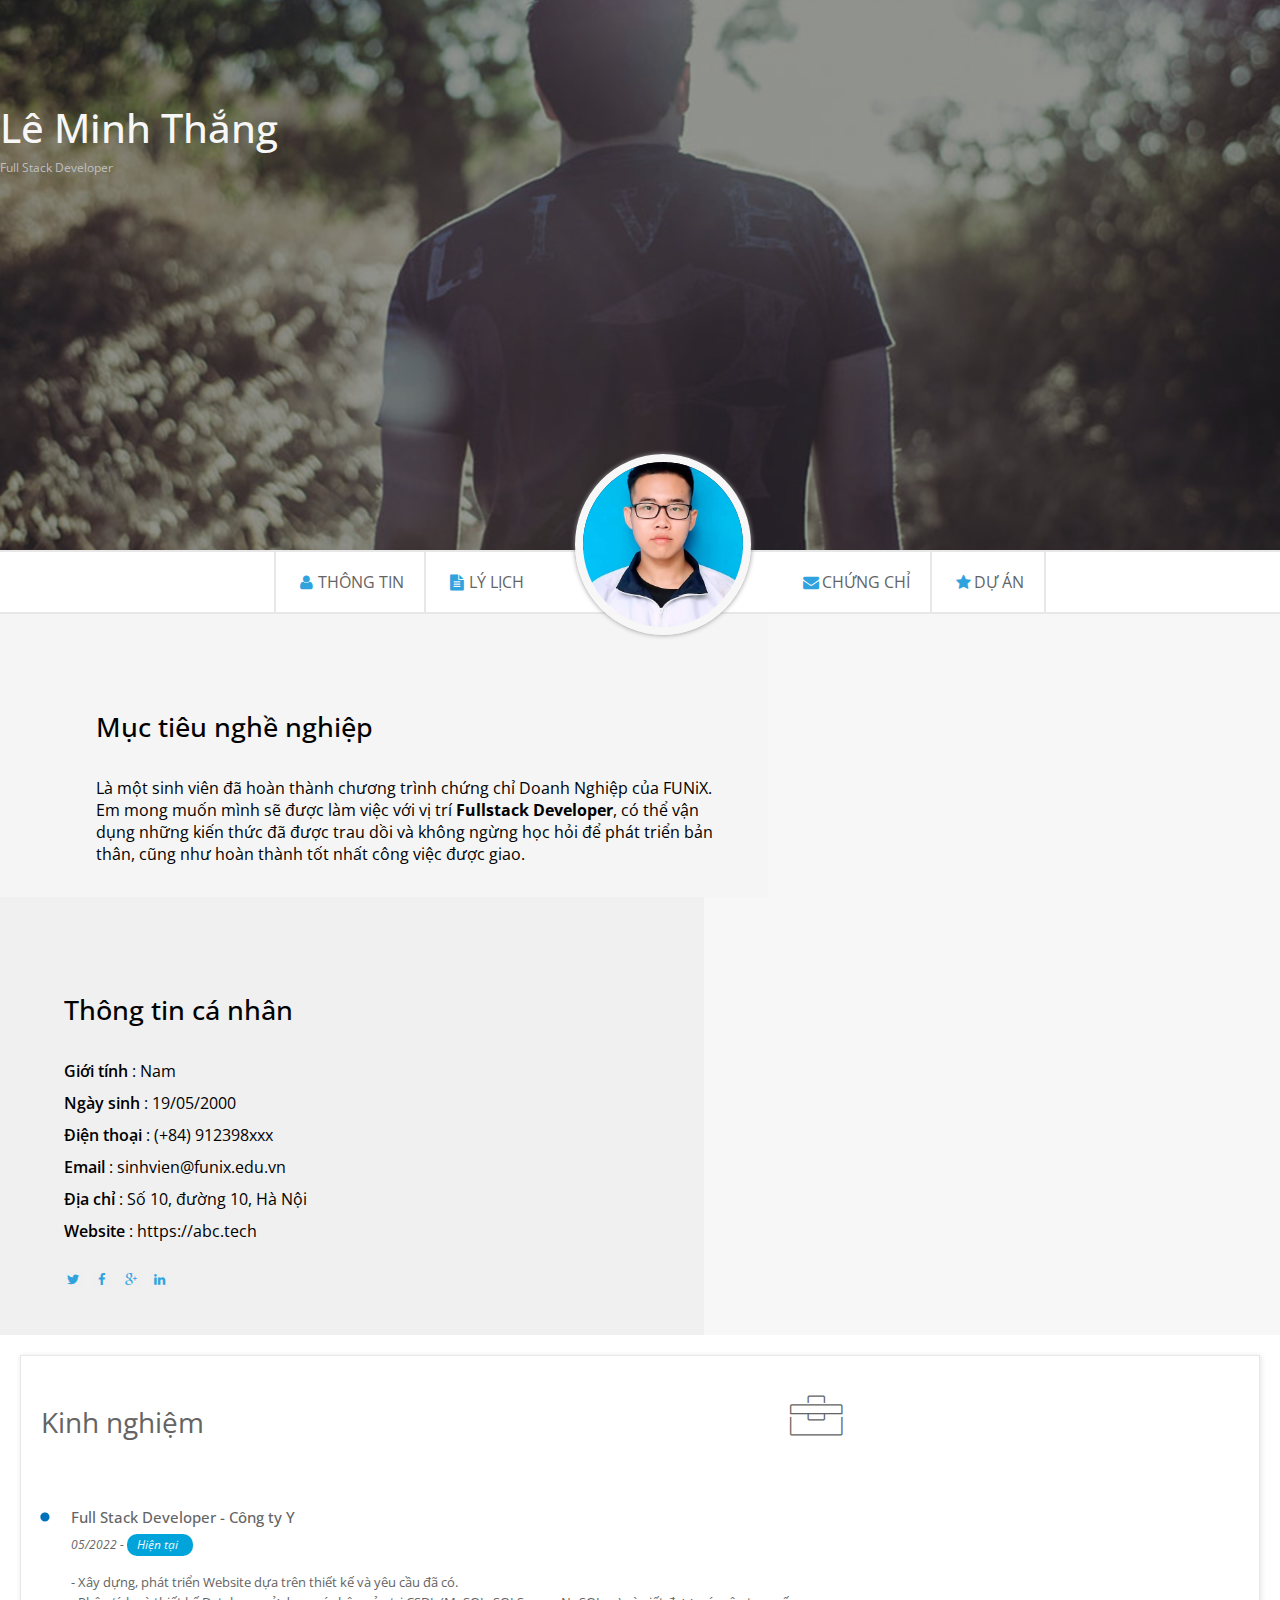
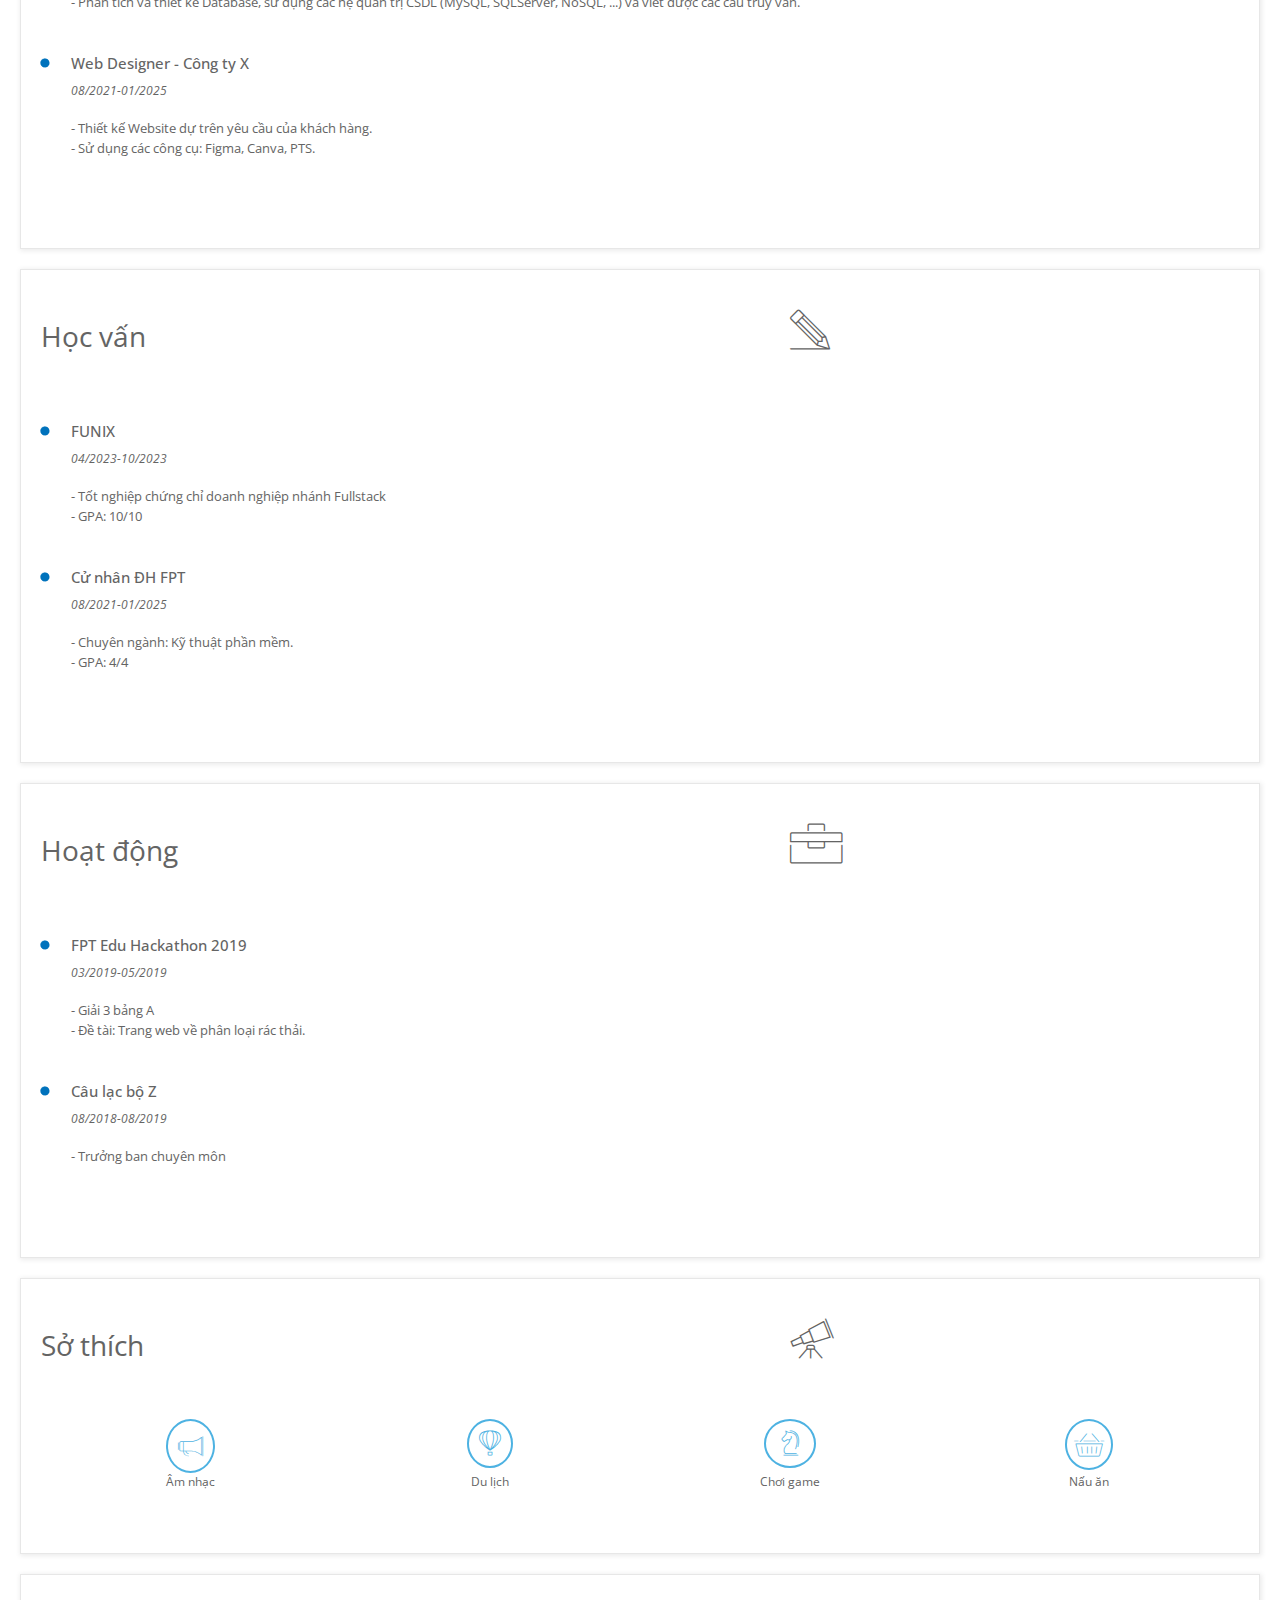
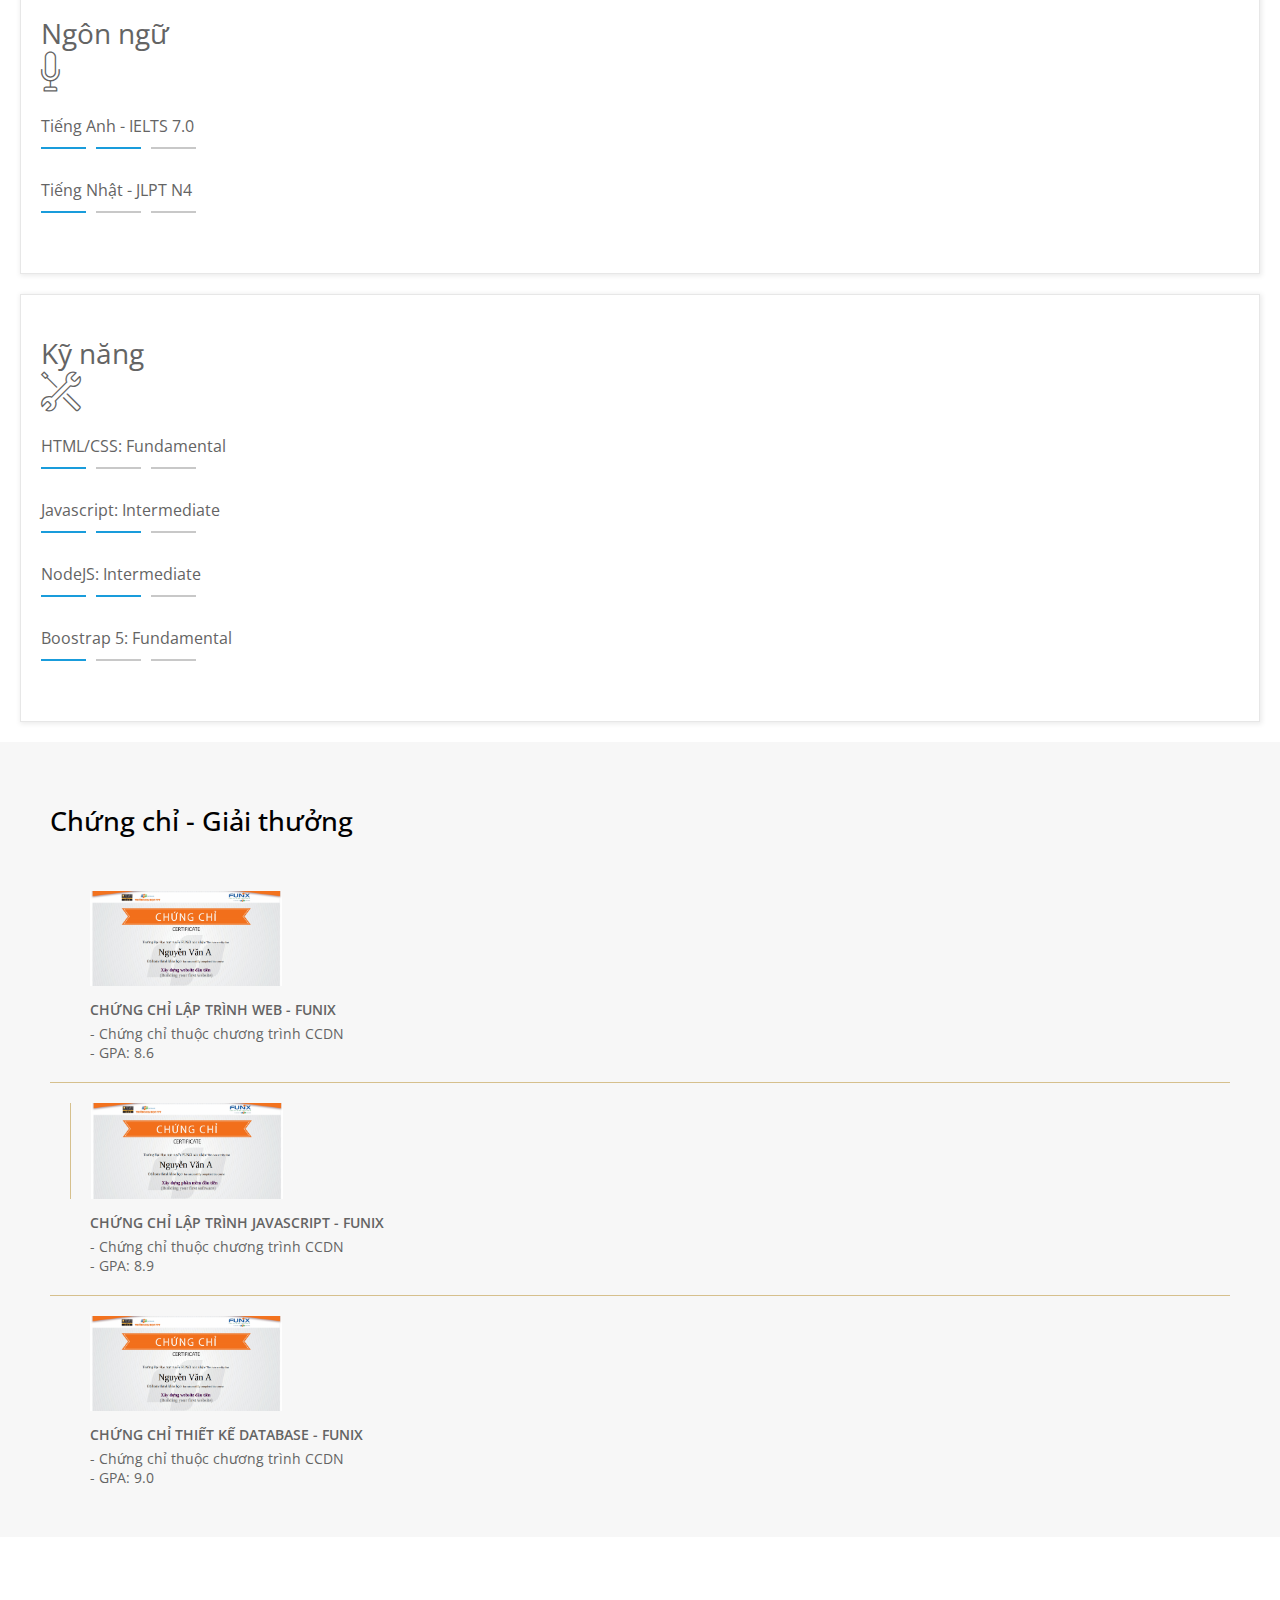
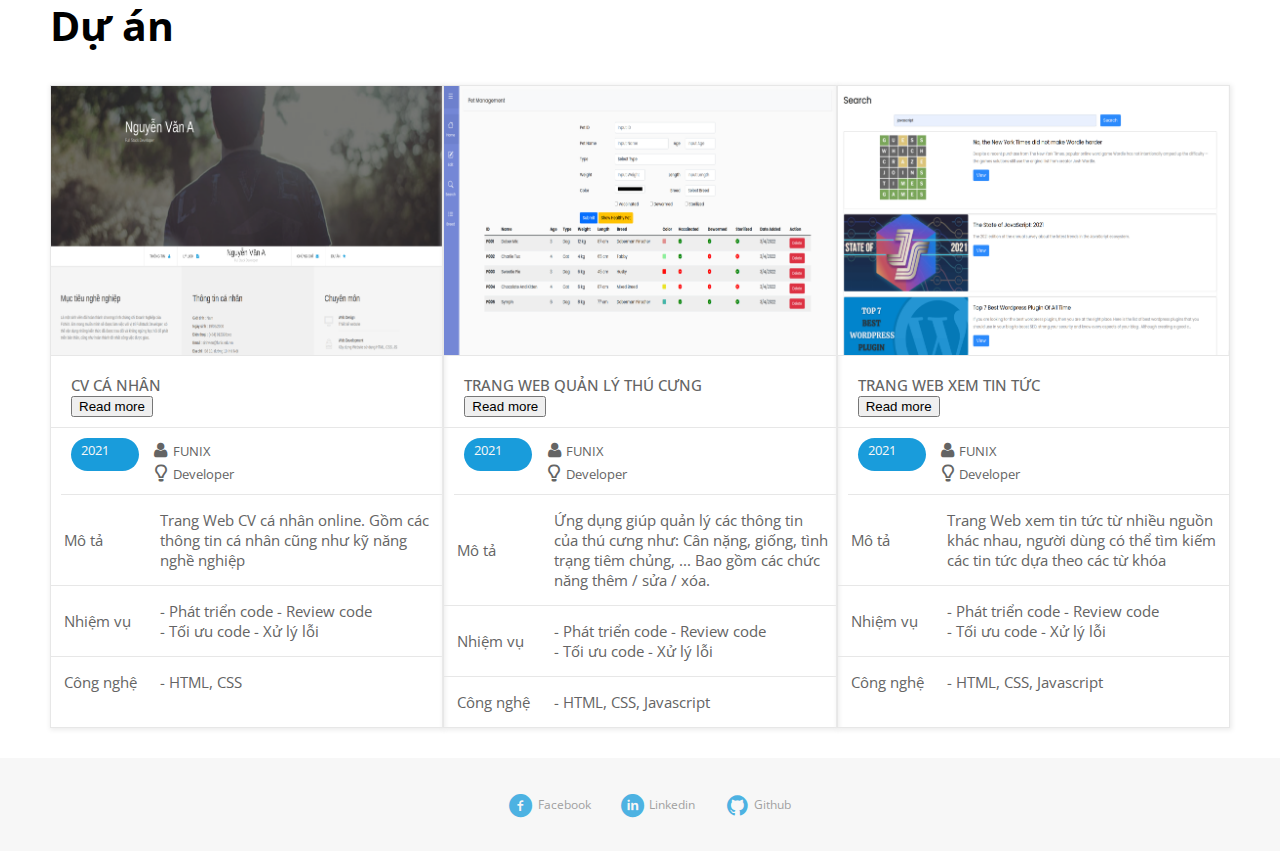
<file: index.html>
<!DOCTYPE html>
<html lang="en">
  <head>
    <meta charset="UTF-8" />
    <meta http-equiv="X-UA-Compatible" content="IE=edge" />
    <meta name="viewport" content="width=device-width, initial-scale=1.0" />
    <link rel="stylesheet" href="./css/laptop.css" />
    <link rel="stylesheet" href="./css/mobile.css" />
    <link rel="stylesheet" href="./css/tablet.css" />
    <link rel="stylesheet" href="./css/font.css" />
    <link rel="preconnect" href="https://fonts.googleapis.com" />
    <link rel="preconnect" href="https://fonts.gstatic.com" crossorigin />
    <link
      href="https://fonts.googleapis.com/css2?family=Open+Sans:wght@300;400;500;600;700;800&display=swap"
      rel="stylesheet"
    />
    <!--link boostrap-->
    <link
      href="https://cdn.jsdelivr.net/npm/bootstrap@5.0.2/dist/css/bootstrap.min.css"
      rel="stylesheet"
      integrity="sha384-EVSTQN3/azprG1Anm3QDgpJLIm9Nao0Yz1ztcQTwFspd3yD65VohhpuuCOmLASjC"
      crossorigin="anonymous"
    />
    <title>Assignment 03</title>
  </head>
  <body>
    <div id="banner" style="padding: 50px">
      <div class="banner-text d-flex flex-column text-center">
        <p class="m-0" style="font-weight: 500; font-size: 40px">
          Lê Minh Thắng
        </p>
        <span style="color: silver; font-size: 12px">Full Stack Developer</span>
      </div>
    </div>

    <section id="nav-bar">
      <nav>
        <ul class="m-0 d-flex flex-column flex-sm-row">
          <li>
            <a href="#"><i class="icon-user"></i>Thông tin</a>
          </li>
          <li>
            <a href="#"><i class="icon-doc-text-inv"></i>Lý lịch</a>
          </li>
          <li class="d-none d-sm-block border-sm-gray">
            <!-- <div class="nav-bar-text">
              <p style="font-weight: 500">Nguyễn Văn A</p>
              <p style="color: silver; font-size: 10px">Full Stack Developer</p>
            </div> -->
            <img
              class="my-image d-none d-md-block"
              src="./images/me.jpeg"
              alt="me"
            />
          </li>
          <li style="border-left: 0px">
            <a class="padding-left-0" href="#"
              ><i class="icon-mail-alt"></i>Chứng chỉ</a
            >
          </li>
          <li>
            <a href="#"><i class="icon-star-1"></i>Dự Án</a>
          </li>
        </ul>
      </nav>
    </section>

    <section id="about" class="bg-grey">
      <div class="row d-flex flex-column flex-sm-row">
        <div id="target" class="col-12 col-sm-6">
          <h2 class="section-title">Mục tiêu nghề nghiệp</h2>
          <p>
            Là một sinh viên đã hoàn thành chương trình chứng chỉ Doanh Nghiệp
            của FUNiX. Em mong muốn mình sẽ được làm việc với vị trí
            <b>Fullstack Developer</b>, có thể vận dụng những kiến thức đã được
            trau dồi và không ngừng học hỏi để phát triển bản thân, cũng như
            hoàn thành tốt nhất công việc được giao.
          </p>
        </div>
        <div id="personal-info" class="col-12 col-sm-6">
          <h2 class="section-title">Thông tin cá nhân</h2>
          <ul class="mt-40 info">
            <li><span>Giới tính</span> : Nam</li>
            <li><span>Ngày sinh</span> : 19/05/2000</li>
            <li><span>Điện thoại</span> : (+84) 912398xxx</li>
            <li><span>Email</span> : sinhvien@funix.edu.vn</li>
            <li><span>Địa chỉ</span> : Số 10, đường 10, Hà Nội</li>
            <li><span>Website</span> : https://abc.tech</li>
          </ul>
          <div class="social-media-list">
            <button><i class="icon-twitter"></i></button>
            <button><i class="icon-facebook"></i></button>
            <button><i class="icon-gplus"></i></button>
            <button><i class="icon-linkedin"></i></button>
          </div>
        </div>
      </div>
    </section>

    <section id="job-info">
      <div class="row justify-content-center">
        <!--kinh nghiệm-->
        <div
          class="component col-10 col-sm-5 col-md-3 box-shadow"
          style="margin-top: 20px"
        >
          <h2>Kinh nghiệm</h2>
          <i class="ic-toolbox"></i>
          <ul>
            <li class="description">
              <b>Full Stack Developer - Công ty Y</b>
              <p class="time">05/2022 - <i>Hiện tại</i></p>
              <br />
              <p>
                - Xây dựng, phát triển Website dựa trên thiết kế và yêu cầu đã
                có.<br />
                - Phân tích và thiết kế Database, sử dụng các hệ quản trị CSDL
                (MySQL, SQLServer, NoSQL, ...) và viết được các câu truy vấn.<br />
              </p>
            </li>
            <li class="description">
              <b>Web Designer - Công ty X</b>
              <p class="time">08/2021-01/2025</p>
              <br />
              <p>
                - Thiết kế Website dự trên yêu cầu của khách hàng.<br />
                - Sử dụng các công cụ: Figma, Canva, PTS.
              </p>
            </li>
          </ul>
        </div>
        <!--end kinh nghiệm-->
        <!--học vấn-->
        <div
          class="component col-10 col-sm-5 col-md-3 box-shadow"
          style="margin-top: 20px"
        >
          <h2>Học vấn</h2>
          <i class="ic-pencil"></i>
          <ul>
            <li class="description">
              <b>FUNIX</b>
              <p class="time">04/2023-10/2023</p>
              <br />
              <p>
                - Tốt nghiệp chứng chỉ doanh nghiệp nhánh Fullstack<br />
                - GPA: 10/10
              </p>
            </li>
            <li class="description">
              <b>Cử nhân ĐH FPT</b>
              <p class="time">08/2021-01/2025</p>
              <br />
              <p>
                - Chuyên ngành: Kỹ thuật phần mềm.<br />
                - GPA: 4/4
              </p>
            </li>
          </ul>
        </div>
        <!--end học vấn-->
        <!--hoạt động-->

        <div
          class="component col-10 col-sm-5 col-md-3 box-shadow"
          style="margin-top: 20px"
        >
          <h2>Hoạt động</h2>
          <i class="ic-toolbox"></i>
          <ul>
            <li class="description">
              <b>FPT Edu Hackathon 2019</b>
              <p class="time">03/2019-05/2019</p>
              <br />
              <p>
                - Giải 3 bảng A<br />
                - Đề tài: Trang web về phân loại rác thải.
              </p>
            </li>
            <li class="description">
              <b>Câu lạc bộ Z</b>
              <p class="time">08/2018-08/2019</p>
              <br />
              <p>- Trưởng ban chuyên môn</p>
            </li>
          </ul>
        </div>
        <!--end hoạt động-->
        <!--sở thích-->
        <div
          class="component col-10 col-sm-5 col-md-3 box-shadow"
          style="margin-top: 20px"
        >
          <h2>Sở thích</h2>
          <i class="ic-telescope"></i>
          <div class="hobby">
            <div><i class="ic-megaphone"></i></div>
            <div><i class="ic-hotairballoon"></i></div>
            <div><i class="ic-strategy"></i></div>
            <div><i class="ic-basket"></i></div>
            <p>Âm nhạc</p>
            <p>Du lịch</p>
            <p>Chơi game</p>
            <p>Nấu ăn</p>
          </div>
        </div>
        <!--end sở thích-->
        <!--ngôn ngữ-->
        <div
          class="component col-10 col-sm-5 col-md-3 box-shadow"
          style="margin-top: 20px"
        >
          <div class="row-grid d-flex justify-content-between">
            <h2>Ngôn ngữ</h2>
            <i class="ic-mic"></i>
          </div>
          <div class="row-grid description">
            <p>Tiếng Anh - IELTS 7.0</p>
            <div class="progess-bar">
              <span class="blue-bar"></span>
              <span class="blue-bar"></span>
              <span class="white-bar"></span>
            </div>
            <p>Tiếng Nhật - JLPT N4</p>
            <div class="progess-bar">
              <span class="blue-bar"></span>
              <span class="white-bar"></span>
              <span class="white-bar"></span>
            </div>
          </div>
        </div>
        <!--end ngôn ngữ-->
        <!--kỹ năng-->
        <div
          class="component col-10 col-sm-5 col-md-3 box-shadow"
          style="margin-top: 20px"
        >
          <div class="row-grid d-flex justify-content-between">
            <h2>Kỹ năng</h2>
            <i class="ic-tools-2"></i>
          </div>
          <div class="row-grid description">
            <p>HTML/CSS: Fundamental</p>
            <div class="progess-bar">
              <span class="blue-bar"></span>
              <span class="white-bar"></span>
              <span class="white-bar"></span>
            </div>
            <p>Javascript: Intermediate</p>
            <div class="progess-bar">
              <span class="blue-bar"></span>
              <span class="blue-bar"></span>
              <span class="white-bar"></span>
            </div>
            <p>NodeJS: Intermediate</p>
            <div class="progess-bar">
              <span class="blue-bar"></span>
              <span class="blue-bar"></span>
              <span class="white-bar"></span>
            </div>
            <p>Boostrap 5: Fundamental</p>
            <div class="progess-bar">
              <span class="blue-bar"></span>
              <span class="white-bar"></span>
              <span class="white-bar"></span>
            </div>
          </div>
        </div>
        <!--end kỹ năng-->
      </div>
    </section>
    <!--chứng chỉ-->
    <section id="certificate" class="bg-grey">
      <div class="container-fluid md-container">
        <h2 class="section-title">Chứng chỉ - Giải thưởng</h2>
        <div class="row">
          <div
            class="component col-12 col-sm-6 d-flex flex-column flex-md-row"
            style="border-bottom: 1px #d6c08d solid"
          >
            <img src="./images/Cert_WEB.png" alt="cert_web" />
            <div class="description">
              <p class="title">Chứng chỉ lập trình web - funix</p>
              <p>
                - Chứng chỉ thuộc chương trình CCDN <br />
                - GPA: 8.6
              </p>
            </div>
          </div>
          <div
            class="component col-12 col-sm-6 d-flex flex-column flex-md-row"
            style="border-bottom: 1px #d6c08d solid"
          >
            <img
              class="border-left-orange"
              src="./images/Cert_PRF.png"
              alt="cert_prf"
            />
            <div class="description border-md-0 border-left-orange">
              <p class="title">Chứng chỉ lập trình Javascript - funix</p>
              <p>
                - Chứng chỉ thuộc chương trình CCDN <br />
                - GPA: 8.9
              </p>
            </div>
          </div>
          <div class="component col-12 col-sm-6 d-flex flex-column flex-md-row">
            <img src="./images/Cert_DBI.png" alt="cert_web" />
            <div class="description">
              <p class="title">Chứng chỉ thiết kế database - funix</p>
              <p>
                - Chứng chỉ thuộc chương trình CCDN <br />
                - GPA: 9.0
              </p>
            </div>
          </div>
        </div>
      </div>
    </section>
    <!--end chứng chỉ-->
    <!--project-->
    <section id="project">
      <div class="container-fluid md-container">
        <div class="section-title">
          <h2>Dự án</h2>
        </div>
        <div class="projects">
          <div class="component mb-4 me-sm-3 me-md-4 box-shadow">
            <img src="./images/project_1.png" alt="project_1" />
            <div class="project-title d-flex align-items-center">
              <p>cv cá nhân</p>
              <a href="./digital-cv-1.html"
                ><button
                  type="button"
                  class="btn btn-outline-primary ms-3 mb-1 btn-sm"
                >
                  Read more
                </button></a
              >
            </div>
            <div class="project-author d-sm-flex">
              <p>2021</p>
              <div class="d-flex flex-column flex-md-row">
                <div><i class="icon-user"></i>FUNIX</div>
                <div><i class="icon-lamp"></i>Developer</div>
              </div>
            </div>
            <table>
              <tr>
                <td>Mô tả</td>
                <td>
                  Trang Web CV cá nhân online. Gồm các thông tin cá nhân cũng
                  như kỹ năng nghề nghiệp
                </td>
              </tr>
              <tr>
                <td>Nhiệm vụ</td>
                <td>
                  - Phát triển code - Review code <br />- Tối ưu code - Xử lý
                  lỗi
                </td>
              </tr>
              <tr>
                <td>Công nghệ</td>
                <td>- HTML, CSS</td>
              </tr>
            </table>
          </div>
          <div class="component mb-4 me-sm-3 me-md-4 box-shadow">
            <img src="./images/project_2.png" alt="project_1" />
            <div class="project-title d-flex align-items-center">
              <p>Trang web quản lý thú cưng</p>
              <a href="./digital-cv-2.html"
                ><button
                  type="button"
                  class="btn btn-outline-primary ms-3 mb-1 btn-sm"
                >
                  Read more
                </button></a
              >
            </div>
            <div class="project-author d-sm-flex">
              <p>2021</p>
              <div class="d-flex flex-column flex-md-row">
                <div><i class="icon-user"></i>FUNIX</div>
                <div><i class="icon-lamp"></i>Developer</div>
              </div>
            </div>
            <table>
              <tr>
                <td>Mô tả</td>
                <td>
                  Ứng dụng giúp quản lý các thông tin của thú cưng như: Cân
                  nặng, giống, tình trạng tiêm chủng, ... Bao gồm các chức năng
                  thêm / sửa / xóa.
                </td>
              </tr>
              <tr>
                <td>Nhiệm vụ</td>
                <td>
                  - Phát triển code - Review code <br />- Tối ưu code - Xử lý
                  lỗi
                </td>
              </tr>
              <tr>
                <td>Công nghệ</td>
                <td>- HTML, CSS, Javascript</td>
              </tr>
            </table>
          </div>
          <div class="component mb-4 me-sm-3 me-md-4 box-shadow">
            <img src="./images/project_3.png" alt="project_1" />
            <div class="project-title d-flex align-items-center">
              <p>Trang web xem tin tức</p>
              <a href="./digital-cv-3.html"
                ><button
                  type="button"
                  class="btn btn-outline-primary ms-3 mb-1 btn-sm"
                >
                  Read more
                </button></a
              >
            </div>
            <div class="project-author d-sm-flex">
              <p>2021</p>
              <div class="d-flex flex-column flex-md-row">
                <div><i class="icon-user"></i>FUNIX</div>
                <div><i class="icon-lamp"></i>Developer</div>
              </div>
            </div>
            <table>
              <tr>
                <td>Mô tả</td>
                <td>
                  Trang Web xem tin tức từ nhiều nguồn khác nhau, người dùng có
                  thể tìm kiếm các tin tức dựa theo các từ khóa
                </td>
              </tr>
              <tr>
                <td>Nhiệm vụ</td>
                <td>
                  - Phát triển code - Review code <br />- Tối ưu code - Xử lý
                  lỗi
                </td>
              </tr>
              <tr>
                <td>Công nghệ</td>
                <td>- HTML, CSS, Javascript</td>
              </tr>
            </table>
          </div>
        </div>
      </div>
    </section>
    <!--end project-->
    <section id="footer" class="bg-grey">
      <div class="container">
        <ul>
          <li><i class="icon-facebook-circled"></i>Facebook</li>
          <li><i class="icon-linkedin-circled"></i>Linkedin</li>
          <li><i class="icon-github-circled"></i>Github</li>
        </ul>
      </div>
    </section>
    <!--link boostrap-->
    <script
      src="https://cdn.jsdelivr.net/npm/bootstrap@5.0.2/dist/js/bootstrap.bundle.min.js"
      integrity="sha384-MrcW6ZMFYlzcLA8Nl+NtUVF0sA7MsXsP1UyJoMp4YLEuNSfAP+JcXn/tWtIaxVXM"
      crossorigin="anonymous"
    ></script>
  </body>
</html>
</file>
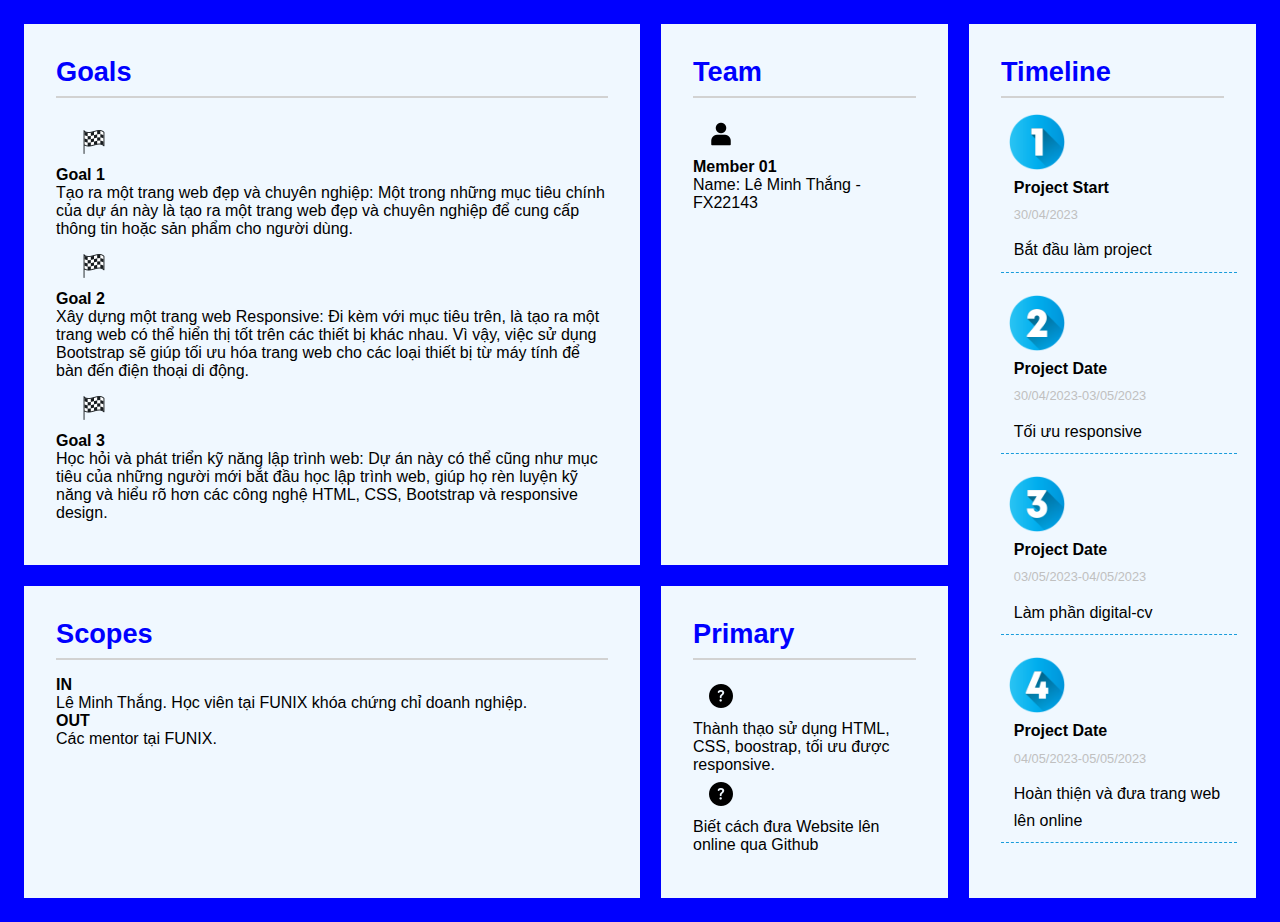
<file: digital-cv-1.html>
<!DOCTYPE html>
<html lang="en">
  <head>
    <meta charset="UTF-8" />
    <meta http-equiv="X-UA-Compatible" content="IE=edge" />
    <meta name="viewport" content="width=device-width, initial-scale=1.0" />
    <link
      href="https://cdn.jsdelivr.net/npm/bootstrap@5.0.2/dist/css/bootstrap.min.css"
      rel="stylesheet"
      integrity="sha384-EVSTQN3/azprG1Anm3QDgpJLIm9Nao0Yz1ztcQTwFspd3yD65VohhpuuCOmLASjC"
      crossorigin="anonymous"
    />
    <link
      rel="stylesheet"
      href="https://cdn.jsdelivr.net/npm/bootstrap-icons@1.10.5/font/bootstrap-icons.css"
    />
    <link rel="stylesheet" href="./css/laptop.css" />
    <link rel="stylesheet" href="./css/mobile.css" />
    <link rel="stylesheet" href="./css/tablet.css" />
    <title>Project Charter CV cá nhân</title>
  </head>
  <body>
    <div id="digital-cv" class="digital-cv-grid">
      <!-- Goals -->
      <div id="goal" class="cv-container">
        <h2 class="section-title border-bottom-1">Goals</h2>
        <div
          class="d-flex flex-column flex-md-row border-bottom border-dark-subtle"
        >
          <div class="d-flex justify-content-center d-md-block">
            <img class="icon-flag" src="./images/checkered-flag.png" alt="" />
          </div>
          <div class="goal">
            <strong>Goal 1</strong>
            <p>
              Tạo ra một trang web đẹp và chuyên nghiệp: Một trong những mục
              tiêu chính của dự án này là tạo ra một trang web đẹp và chuyên
              nghiệp để cung cấp thông tin hoặc sản phẩm cho người dùng.
            </p>
          </div>
        </div>
        <div
          class="d-flex flex-column flex-md-row border-bottom border-dark-subtle"
        >
          <div class="d-flex justify-content-center d-md-block">
            <img class="icon-flag" src="./images/checkered-flag.png" alt="" />
          </div>
          <div class="goal">
            <strong>Goal 2</strong>
            <p>
              Xây dựng một trang web Responsive: Đi kèm với mục tiêu trên, là
              tạo ra một trang web có thể hiển thị tốt trên các thiết bị khác
              nhau. Vì vậy, việc sử dụng Bootstrap sẽ giúp tối ưu hóa trang web
              cho các loại thiết bị từ máy tính để bàn đến điện thoại di động.
            </p>
          </div>
        </div>
        <div
          class="d-flex flex-column flex-md-row border-bottom border-dark-subtle"
        >
          <div class="d-flex justify-content-center d-md-block">
            <img class="icon-flag" src="./images/checkered-flag.png" alt="" />
          </div>
          <div class="goal">
            <strong>Goal 3</strong>
            <p>
              Học hỏi và phát triển kỹ năng lập trình web: Dự án này có thể cũng
              như mục tiêu của những người mới bắt đầu học lập trình web, giúp
              họ rèn luyện kỹ năng và hiểu rõ hơn các công nghệ HTML, CSS,
              Bootstrap và responsive design.
            </p>
          </div>
        </div>
      </div>
      <!-- End goals -->
      <!-- Team -->
      <div id="team" class="cv-container">
        <h2 class="section-title text-primary border-bottom-1">Team</h2>
        <div class="d-flex flex-column flex-md-row">
          <div class="d-flex justify-content-center d-md-block">
            <img class="icon" src="./images/user.png" alt="" />
          </div>
          <div>
            <strong>Member 01</strong>
            <p>Name: Lê Minh Thắng - FX22143</p>
          </div>
        </div>
      </div>
      <!-- End Team -->
      <!-- Scopes -->
      <div id="scopes" class="cv-container">
        <h2 class="section-title text-primary border-bottom-1">Scopes</h2>
        <div class="d-flex flex-column flex-md-row">
          <div class="col-md-6">
            <strong>IN</strong>
            <p>
              Lê Minh Thắng. Học viên tại FUNIX khóa chứng chỉ doanh nghiệp.
            </p>
          </div>
          <div class="col-md-6">
            <strong>OUT</strong>
            <p>Các mentor tại FUNIX.</p>
          </div>
        </div>
      </div>
      <!-- End Scopes -->
      <!-- Primary -->
      <div id="primary" class="cv-container">
        <h2 class="section-title text-primary border-bottom-1">Primary</h2>
        <div class="d-flex flex-column flex-md-row">
          <div class="d-flex justify-content-center d-md-block">
            <img class="icon" src="./images/question.png" alt="" />
          </div>
          <p>Thành thạo sử dụng HTML, CSS, boostrap, tối ưu được responsive.</p>
        </div>
        <div class="d-flex flex-column flex-md-row">
          <div class="d-flex justify-content-center d-md-block">
            <img class="icon" src="./images/question.png" alt="" />
          </div>
          <p>Biết cách đưa Website lên online qua Github</p>
        </div>
      </div>
      <!-- End primary -->
      <!-- Time line -->
      <div id="timeline" class="cv-container d-flex flex-column">
        <h2 class="section-title text-primary border-bottom-1">Timeline</h2>
        <div class="timeline-component d-flex flex-column flex-md-row">
          <img class="icon-number" src="./images/number-one.png" alt="" />
          <div class="timeline-text">
            <strong>Project Start</strong>
            <p style="color: silver; font-size: 0.8rem">30/04/2023</p>
            <p>Bắt đầu làm project</p>
          </div>
        </div>
        <div class="timeline-component d-flex flex-column flex-md-row">
          <img class="icon-number" src="./images/number-2.png" alt="" />
          <div class="timeline-text">
            <strong>Project Date</strong>
            <p style="color: silver; font-size: 0.8rem">
              30/04/2023-03/05/2023
            </p>
            <p>Tối ưu responsive</p>
          </div>
        </div>
        <div class="timeline-component d-flex flex-column flex-md-row">
          <img class="icon-number" src="./images/number-3.png" alt="" />
          <div class="timeline-text">
            <strong>Project Date</strong>
            <p style="color: silver; font-size: 0.8rem">
              03/05/2023-04/05/2023
            </p>
            <p>Làm phần digital-cv</p>
          </div>
        </div>
        <div class="timeline-component d-flex flex-column flex-md-row">
          <img class="icon-number" src="./images/number-four.png" alt="" />
          <div class="timeline-text">
            <strong>Project Date</strong>
            <p style="color: silver; font-size: 0.8rem">
              04/05/2023-05/05/2023
            </p>
            <p>Hoàn thiện và đưa trang web lên online</p>
          </div>
        </div>
      </div>
      <!-- End time line -->
    </div>
    <script
      src="https://cdn.jsdelivr.net/npm/bootstrap@5.0.2/dist/js/bootstrap.bundle.min.js"
      integrity="sha384-MrcW6ZMFYlzcLA8Nl+NtUVF0sA7MsXsP1UyJoMp4YLEuNSfAP+JcXn/tWtIaxVXM"
      crossorigin="anonymous"
    ></script>
  </body>
</html>
</file>
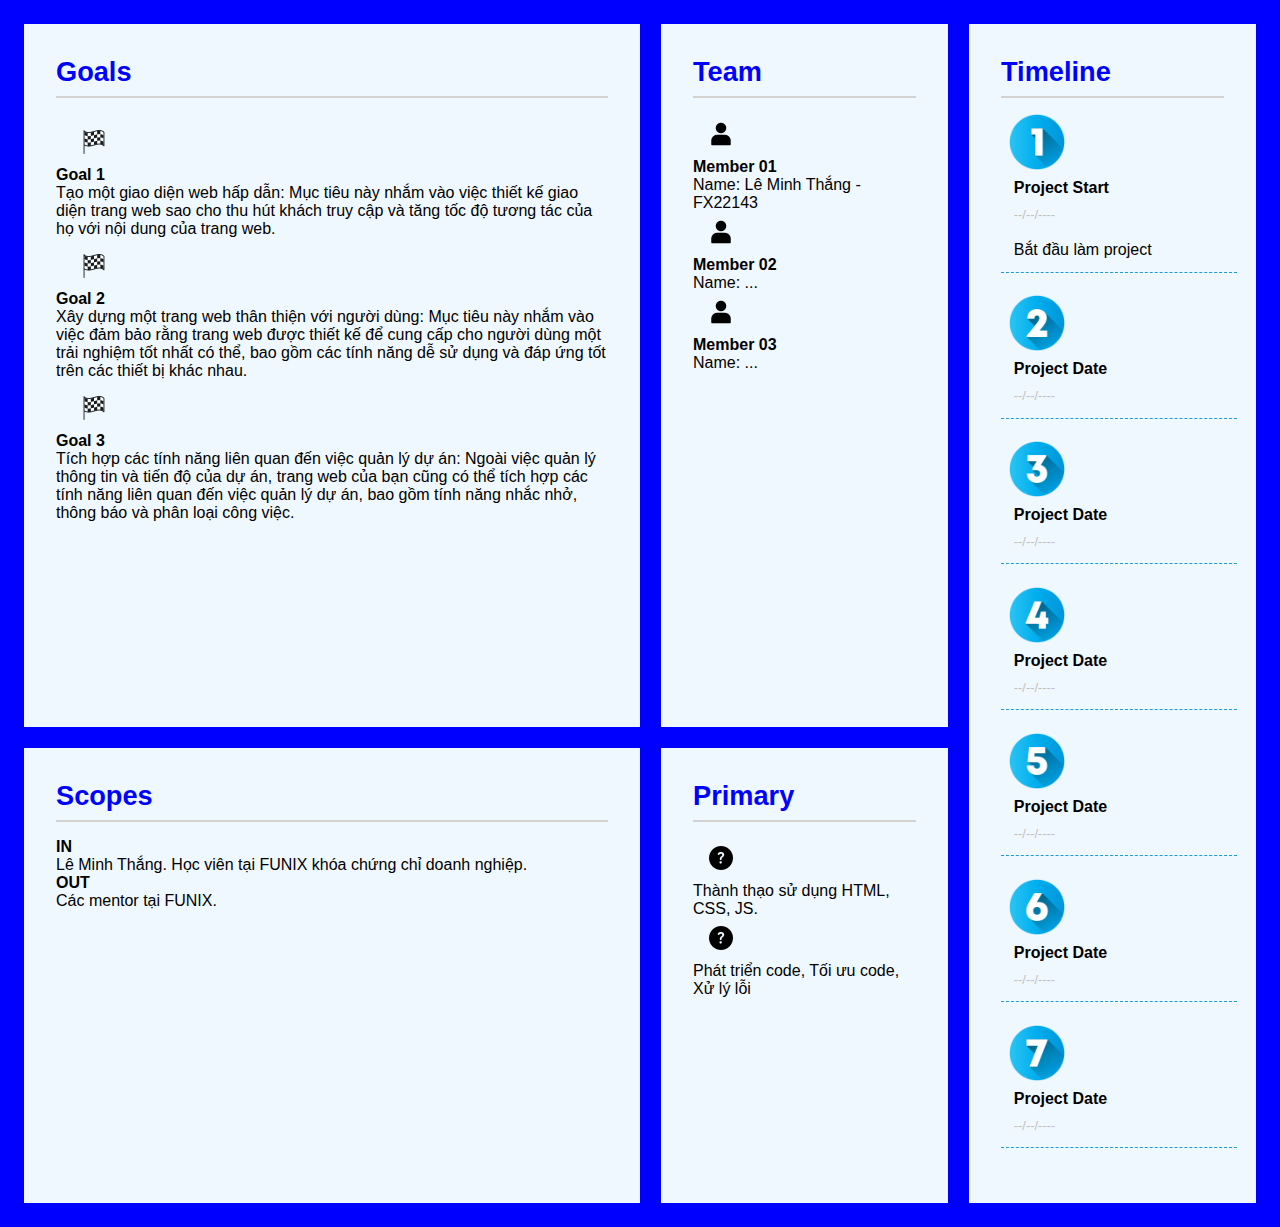
<file: digital-cv-2.html>
<!DOCTYPE html>
<html lang="en">
  <head>
    <meta charset="UTF-8" />
    <meta http-equiv="X-UA-Compatible" content="IE=edge" />
    <meta name="viewport" content="width=device-width, initial-scale=1.0" />
    <link
      href="https://cdn.jsdelivr.net/npm/bootstrap@5.0.2/dist/css/bootstrap.min.css"
      rel="stylesheet"
      integrity="sha384-EVSTQN3/azprG1Anm3QDgpJLIm9Nao0Yz1ztcQTwFspd3yD65VohhpuuCOmLASjC"
      crossorigin="anonymous"
    />
    <link
      rel="stylesheet"
      href="https://cdn.jsdelivr.net/npm/bootstrap-icons@1.10.5/font/bootstrap-icons.css"
    />
    <link rel="stylesheet" href="./css/laptop.css" />
    <link rel="stylesheet" href="./css/mobile.css" />
    <link rel="stylesheet" href="./css/tablet.css" />
    <title>Project Charter quản lý thú cưng</title>
  </head>
  <body>
    <div id="digital-cv" class="digital-cv-grid">
      <!-- Goals -->
      <div id="goal" class="cv-container">
        <h2 class="section-title border-bottom-1">Goals</h2>
        <div
          class="d-flex flex-column flex-md-row border-bottom border-dark-subtle"
        >
          <div class="d-flex justify-content-center d-md-block">
            <img class="icon-flag" src="./images/checkered-flag.png" alt="" />
          </div>
          <div class="goal">
            <strong>Goal 1</strong>
            <p>
              Tạo một giao diện web hấp dẫn: Mục tiêu này nhắm vào việc thiết kế
              giao diện trang web sao cho thu hút khách truy cập và tăng tốc độ
              tương tác của họ với nội dung của trang web.
            </p>
          </div>
        </div>
        <div
          class="d-flex flex-column flex-md-row border-bottom border-dark-subtle"
        >
          <div class="d-flex justify-content-center d-md-block">
            <img class="icon-flag" src="./images/checkered-flag.png" alt="" />
          </div>
          <div class="goal">
            <strong>Goal 2</strong>
            <p>
              Xây dựng một trang web thân thiện với người dùng: Mục tiêu này
              nhắm vào việc đảm bảo rằng trang web được thiết kế để cung cấp cho
              người dùng một trải nghiệm tốt nhất có thể, bao gồm các tính năng
              dễ sử dụng và đáp ứng tốt trên các thiết bị khác nhau.
            </p>
          </div>
        </div>
        <div
          class="d-flex flex-column flex-md-row border-bottom border-dark-subtle"
        >
          <div class="d-flex justify-content-center d-md-block">
            <img class="icon-flag" src="./images/checkered-flag.png" alt="" />
          </div>
          <div class="goal">
            <strong>Goal 3</strong>
            <p>
              Tích hợp các tính năng liên quan đến việc quản lý dự án: Ngoài
              việc quản lý thông tin và tiến độ của dự án, trang web của bạn
              cũng có thể tích hợp các tính năng liên quan đến việc quản lý dự
              án, bao gồm tính năng nhắc nhở, thông báo và phân loại công việc.
            </p>
          </div>
        </div>
      </div>
      <!-- End goals -->
      <!-- Team -->
      <div id="team" class="cv-container">
        <h2 class="section-title text-primary border-bottom-1">Team</h2>
        <div class="d-flex flex-column flex-md-row">
          <div class="d-flex justify-content-center d-md-block">
            <img class="icon" src="./images/user.png" alt="" />
          </div>
          <div>
            <strong>Member 01</strong>
            <p>Name: Lê Minh Thắng - FX22143</p>
          </div>
        </div>
        <div class="d-flex flex-column flex-md-row">
          <div class="d-flex justify-content-center d-md-block">
            <img class="icon" src="./images/user.png" alt="" />
          </div>
          <div>
            <strong>Member 02</strong>
            <p>Name: ...</p>
          </div>
        </div>
        <div class="d-flex flex-column flex-md-row">
          <div class="d-flex justify-content-center d-md-block">
            <img class="icon" src="./images/user.png" alt="" />
          </div>
          <div>
            <strong>Member 03</strong>
            <p>Name: ...</p>
          </div>
        </div>
      </div>
      <!-- End Team -->
      <!-- Scopes -->
      <div id="scopes" class="cv-container">
        <h2 class="section-title text-primary border-bottom-1">Scopes</h2>
        <div class="d-flex flex-column flex-md-row">
          <div class="col-md-6">
            <strong>IN</strong>
            <p>
              Lê Minh Thắng. Học viên tại FUNIX khóa chứng chỉ doanh nghiệp.
            </p>
          </div>
          <div class="col-md-6">
            <strong>OUT</strong>
            <p>Các mentor tại FUNIX.</p>
          </div>
        </div>
      </div>
      <!-- End Scopes -->
      <!-- Primary -->
      <div id="primary" class="cv-container">
        <h2 class="section-title text-primary border-bottom-1">Primary</h2>
        <div class="d-flex flex-column flex-md-row">
          <div class="d-flex justify-content-center d-md-block">
            <img class="icon" src="./images/question.png" alt="" />
          </div>
          <p>Thành thạo sử dụng HTML, CSS, JS.</p>
        </div>
        <div class="d-flex flex-column flex-md-row">
          <div class="d-flex justify-content-center d-md-block">
            <img class="icon" src="./images/question.png" alt="" />
          </div>
          <p>Phát triển code, Tối ưu code, Xử lý lỗi</p>
        </div>
      </div>
      <!-- End primary -->
      <!-- Time line -->
      <div id="timeline" class="cv-container d-flex flex-column">
        <h2 class="section-title text-primary border-bottom-1">Timeline</h2>
        <div class="timeline-component d-flex flex-column flex-md-row">
          <img class="icon-number" src="./images/number-one.png" alt="" />
          <div class="timeline-text">
            <strong>Project Start</strong>
            <p style="color: silver; font-size: 0.8rem">--/--/----</p>
            <p>Bắt đầu làm project</p>
          </div>
        </div>
        <div class="timeline-component d-flex flex-column flex-md-row">
          <img class="icon-number" src="./images/number-2.png" alt="" />
          <div class="timeline-text">
            <strong>Project Date</strong>
            <p style="color: silver; font-size: 0.8rem">--/--/----</p>
          </div>
        </div>
        <div class="timeline-component d-flex flex-column flex-md-row">
          <img class="icon-number" src="./images/number-3.png" alt="" />
          <div class="timeline-text">
            <strong>Project Date</strong>
            <p style="color: silver; font-size: 0.8rem">--/--/----</p>
          </div>
        </div>
        <div class="timeline-component d-flex flex-column flex-md-row">
          <img class="icon-number" src="./images/number-four.png" alt="" />
          <div class="timeline-text">
            <strong>Project Date</strong>
            <p style="color: silver; font-size: 0.8rem">--/--/----</p>
          </div>
        </div>
        <div class="timeline-component d-flex flex-column flex-md-row">
          <img class="icon-number" src="./images/number-5.png" alt="" />
          <div class="timeline-text">
            <strong>Project Date</strong>
            <p style="color: silver; font-size: 0.8rem">--/--/----</p>
          </div>
        </div>
        <div class="timeline-component d-flex flex-column flex-md-row">
          <img class="icon-number" src="./images/six.png" alt="" />
          <div class="timeline-text">
            <strong>Project Date</strong>
            <p style="color: silver; font-size: 0.8rem">--/--/----</p>
          </div>
        </div>
        <div class="timeline-component d-flex flex-column flex-md-row">
          <img class="icon-number" src="./images/seven.png" alt="" />
          <div class="timeline-text">
            <strong>Project Date</strong>
            <p style="color: silver; font-size: 0.8rem">--/--/----</p>
          </div>
        </div>
      </div>
      <!-- End time line -->
    </div>
    <script
      src="https://cdn.jsdelivr.net/npm/bootstrap@5.0.2/dist/js/bootstrap.bundle.min.js"
      integrity="sha384-MrcW6ZMFYlzcLA8Nl+NtUVF0sA7MsXsP1UyJoMp4YLEuNSfAP+JcXn/tWtIaxVXM"
      crossorigin="anonymous"
    ></script>
  </body>
</html>
</file>
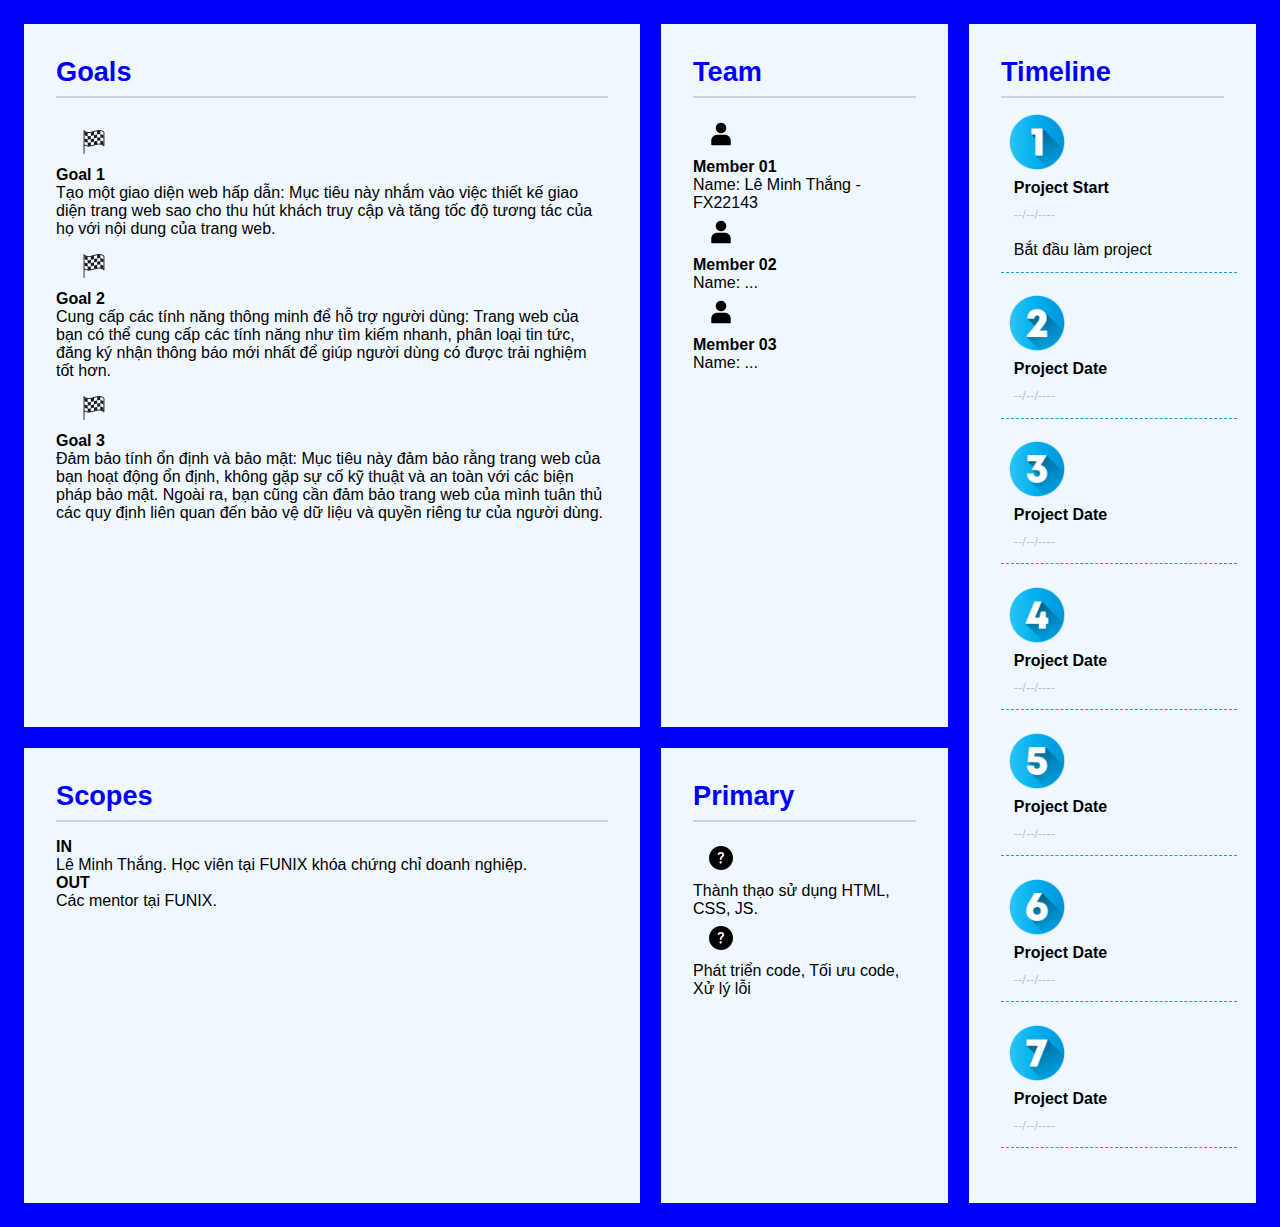
<file: digital-cv-3.html>
<!DOCTYPE html>
<html lang="en">
  <head>
    <meta charset="UTF-8" />
    <meta http-equiv="X-UA-Compatible" content="IE=edge" />
    <meta name="viewport" content="width=device-width, initial-scale=1.0" />
    <link
      href="https://cdn.jsdelivr.net/npm/bootstrap@5.0.2/dist/css/bootstrap.min.css"
      rel="stylesheet"
      integrity="sha384-EVSTQN3/azprG1Anm3QDgpJLIm9Nao0Yz1ztcQTwFspd3yD65VohhpuuCOmLASjC"
      crossorigin="anonymous"
    />
    <link
      rel="stylesheet"
      href="https://cdn.jsdelivr.net/npm/bootstrap-icons@1.10.5/font/bootstrap-icons.css"
    />
    <link rel="stylesheet" href="./css/laptop.css" />
    <link rel="stylesheet" href="./css/mobile.css" />
    <link rel="stylesheet" href="./css/tablet.css" />
    <title>Project Charter xem tin tức</title>
  </head>
  <body>
    <div id="digital-cv" class="digital-cv-grid">
      <!-- Goals -->
      <div id="goal" class="cv-container">
        <h2 class="section-title border-bottom-1">Goals</h2>
        <div
          class="d-flex flex-column flex-md-row border-bottom border-dark-subtle"
        >
          <div class="d-flex justify-content-center d-md-block">
            <img class="icon-flag" src="./images/checkered-flag.png" alt="" />
          </div>
          <div class="goal">
            <strong>Goal 1</strong>
            <p>
              Tạo một giao diện web hấp dẫn: Mục tiêu này nhắm vào việc thiết kế
              giao diện trang web sao cho thu hút khách truy cập và tăng tốc độ
              tương tác của họ với nội dung của trang web.
            </p>
          </div>
        </div>
        <div
          class="d-flex flex-column flex-md-row border-bottom border-dark-subtle"
        >
          <div class="d-flex justify-content-center d-md-block">
            <img class="icon-flag" src="./images/checkered-flag.png" alt="" />
          </div>
          <div class="goal">
            <strong>Goal 2</strong>
            <p>
              Cung cấp các tính năng thông minh để hỗ trợ người dùng: Trang web
              của bạn có thể cung cấp các tính năng như tìm kiếm nhanh, phân
              loại tin tức, đăng ký nhận thông báo mới nhất để giúp người dùng
              có được trải nghiệm tốt hơn.
            </p>
          </div>
        </div>
        <div
          class="d-flex flex-column flex-md-row border-bottom border-dark-subtle"
        >
          <div class="d-flex justify-content-center d-md-block">
            <img class="icon-flag" src="./images/checkered-flag.png" alt="" />
          </div>
          <div class="goal">
            <strong>Goal 3</strong>
            <p>
              Đảm bảo tính ổn định và bảo mật: Mục tiêu này đảm bảo rằng trang
              web của bạn hoạt động ổn định, không gặp sự cố kỹ thuật và an toàn
              với các biện pháp bảo mật. Ngoài ra, bạn cũng cần đảm bảo trang
              web của mình tuân thủ các quy định liên quan đến bảo vệ dữ liệu và
              quyền riêng tư của người dùng.
            </p>
          </div>
        </div>
      </div>
      <!-- End goals -->
      <!-- Team -->
      <div id="team" class="cv-container">
        <h2 class="section-title text-primary border-bottom-1">Team</h2>
        <div class="d-flex flex-column flex-md-row">
          <div class="d-flex justify-content-center d-md-block">
            <img class="icon" src="./images/user.png" alt="" />
          </div>
          <div>
            <strong>Member 01</strong>
            <p>Name: Lê Minh Thắng - FX22143</p>
          </div>
        </div>
        <div class="d-flex flex-column flex-md-row">
          <div class="d-flex justify-content-center d-md-block">
            <img class="icon" src="./images/user.png" alt="" />
          </div>
          <div>
            <strong>Member 02</strong>
            <p>Name: ...</p>
          </div>
        </div>
        <div class="d-flex flex-column flex-md-row">
          <div class="d-flex justify-content-center d-md-block">
            <img class="icon" src="./images/user.png" alt="" />
          </div>
          <div>
            <strong>Member 03</strong>
            <p>Name: ...</p>
          </div>
        </div>
      </div>
      <!-- End Team -->
      <!-- Scopes -->
      <div id="scopes" class="cv-container">
        <h2 class="section-title text-primary border-bottom-1">Scopes</h2>
        <div class="d-flex flex-column flex-md-row">
          <div class="col-md-6">
            <strong>IN</strong>
            <p>
              Lê Minh Thắng. Học viên tại FUNIX khóa chứng chỉ doanh nghiệp.
            </p>
          </div>
          <div class="col-md-6">
            <strong>OUT</strong>
            <p>Các mentor tại FUNIX.</p>
          </div>
        </div>
      </div>
      <!-- End Scopes -->
      <!-- Primary -->
      <div id="primary" class="cv-container">
        <h2 class="section-title text-primary border-bottom-1">Primary</h2>
        <div class="d-flex flex-column flex-md-row">
          <div class="d-flex justify-content-center d-md-block">
            <img class="icon" src="./images/question.png" alt="" />
          </div>
          <p>Thành thạo sử dụng HTML, CSS, JS.</p>
        </div>
        <div class="d-flex flex-column flex-md-row">
          <div class="d-flex justify-content-center d-md-block">
            <img class="icon" src="./images/question.png" alt="" />
          </div>
          <p>Phát triển code, Tối ưu code, Xử lý lỗi</p>
        </div>
      </div>
      <!-- End primary -->
      <!-- Time line -->
      <div id="timeline" class="cv-container d-flex flex-column">
        <h2 class="section-title text-primary border-bottom-1">Timeline</h2>
        <div class="timeline-component d-flex flex-column flex-md-row">
          <img class="icon-number" src="./images/number-one.png" alt="" />
          <div class="timeline-text">
            <strong>Project Start</strong>
            <p style="color: silver; font-size: 0.8rem">--/--/----</p>
            <p>Bắt đầu làm project</p>
          </div>
        </div>
        <div class="timeline-component d-flex flex-column flex-md-row">
          <img class="icon-number" src="./images/number-2.png" alt="" />
          <div class="timeline-text">
            <strong>Project Date</strong>
            <p style="color: silver; font-size: 0.8rem">--/--/----</p>
          </div>
        </div>
        <div class="timeline-component d-flex flex-column flex-md-row">
          <img class="icon-number" src="./images/number-3.png" alt="" />
          <div class="timeline-text">
            <strong>Project Date</strong>
            <p style="color: silver; font-size: 0.8rem">--/--/----</p>
          </div>
        </div>
        <div class="timeline-component d-flex flex-column flex-md-row">
          <img class="icon-number" src="./images/number-four.png" alt="" />
          <div class="timeline-text">
            <strong>Project Date</strong>
            <p style="color: silver; font-size: 0.8rem">--/--/----</p>
          </div>
        </div>
        <div class="timeline-component d-flex flex-column flex-md-row">
          <img class="icon-number" src="./images/number-5.png" alt="" />
          <div class="timeline-text">
            <strong>Project Date</strong>
            <p style="color: silver; font-size: 0.8rem">--/--/----</p>
          </div>
        </div>
        <div class="timeline-component d-flex flex-column flex-md-row">
          <img class="icon-number" src="./images/six.png" alt="" />
          <div class="timeline-text">
            <strong>Project Date</strong>
            <p style="color: silver; font-size: 0.8rem">--/--/----</p>
          </div>
        </div>
        <div class="timeline-component d-flex flex-column flex-md-row">
          <img class="icon-number" src="./images/seven.png" alt="" />
          <div class="timeline-text">
            <strong>Project Date</strong>
            <p style="color: silver; font-size: 0.8rem">--/--/----</p>
          </div>
        </div>
      </div>
      <!-- End time line -->
    </div>
    <script
      src="https://cdn.jsdelivr.net/npm/bootstrap@5.0.2/dist/js/bootstrap.bundle.min.js"
      integrity="sha384-MrcW6ZMFYlzcLA8Nl+NtUVF0sA7MsXsP1UyJoMp4YLEuNSfAP+JcXn/tWtIaxVXM"
      crossorigin="anonymous"
    ></script>
  </body>
</html>
</file>
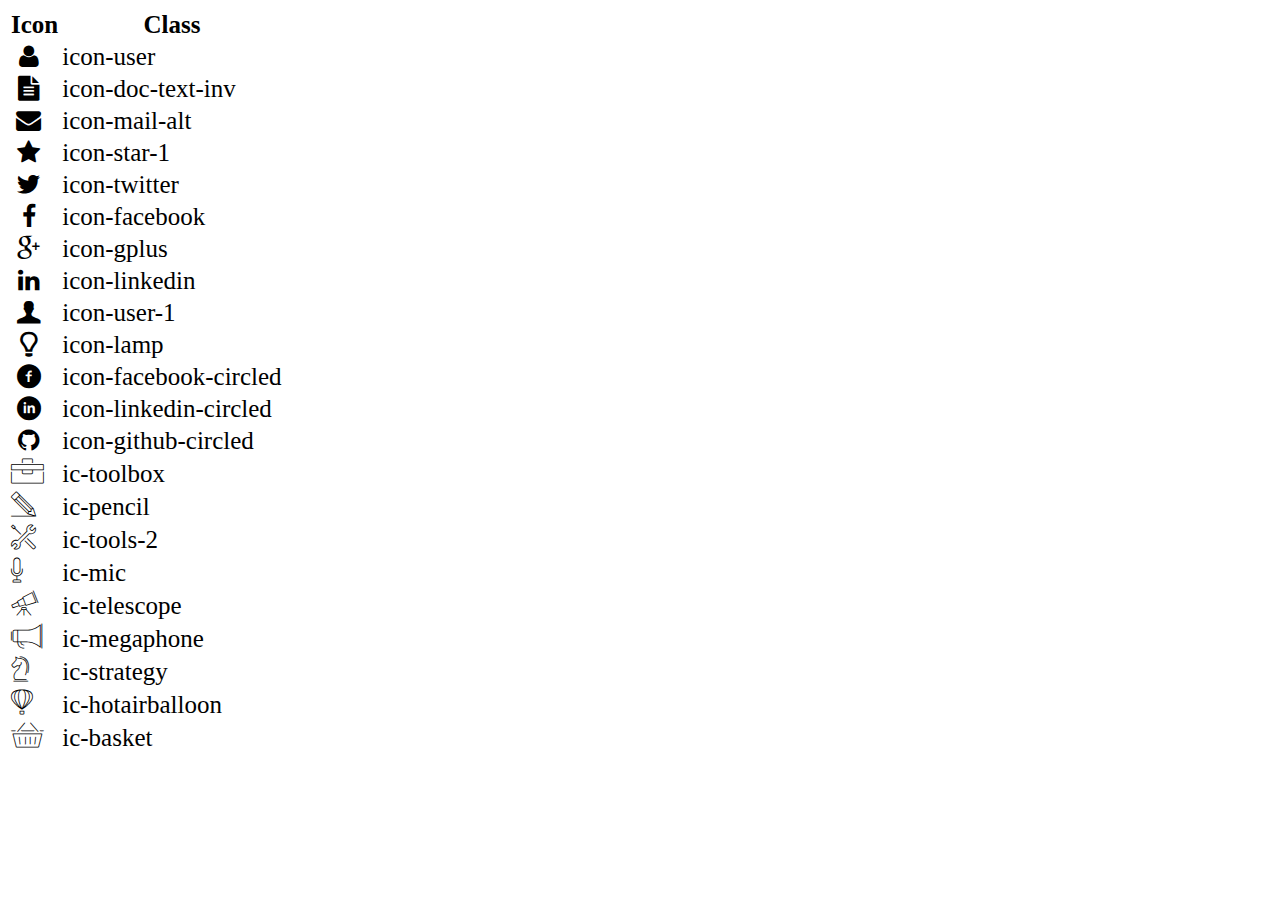
<file: icon-list.html>
<!DOCTYPE html>
<html lang="en">

<head>
    <meta charset="UTF-8">
    <meta http-equiv="X-UA-Compatible" content="IE=edge">
    <meta name="viewport" content="width=device-width, initial-scale=1.0">
    <link rel="stylesheet" href="css/font.css">
    <title>Icon List</title>
</head>

<body>
    <table style="font-size: 25px;">
        <thead>
            <tr>
                <th>Icon</th>
                <th>Class</th>
            </tr>
        </thead>
        <tbody>
            <tr>
                <td><i class="icon-user"></i></td>
                <td>icon-user</td>
            </tr>
            <tr>
                <td><i class="icon-doc-text-inv"></i></td>
                <td>icon-doc-text-inv</td>
            </tr>
            <tr>
                <td><i class="icon-mail-alt"></i></td>
                <td>icon-mail-alt</td>
            </tr>
            <tr>
                <td><i class="icon-star-1"></i></td>
                <td>icon-star-1</td>
            </tr>
            <tr>
                <td><i class="icon-twitter"></i></td>
                <td>icon-twitter</td>
            </tr>
            <tr>
                <td><i class="icon-facebook"></i></td>
                <td>icon-facebook</td>
            </tr>
            <tr>
                <td><i class="icon-gplus"></i></td>
                <td>icon-gplus</td>
            </tr>
            <tr>
                <td><i class="icon-linkedin"></i></td>
                <td>icon-linkedin</td>
            </tr>
            <tr>
                <td><i class="icon-user-1"></i></td>
                <td>icon-user-1</td>
            </tr>
            <tr>
                <td><i class="icon-lamp"></i></td>
                <td>icon-lamp</td>
            </tr>
            <tr>
                <td><i class="icon-facebook-circled"></i></td>
                <td>icon-facebook-circled</td>
            </tr>
            <tr>
                <td><i class="icon-linkedin-circled"></i></td>
                <td>icon-linkedin-circled</td>
            </tr>
            <tr>
                <td><i class="icon-github-circled"></i></td>
                <td>icon-github-circled</td>
            </tr>
            <tr>
                <td><i class="ic-toolbox"></i></td>
                <td>ic-toolbox</td>
            </tr>
            <tr>
                <td><i class="ic-pencil"></i></td>
                <td>ic-pencil</td>
            </tr>
            <tr>
                <td><i class="ic-tools-2"></i></td>
                <td>ic-tools-2</td>
            </tr>

            <tr>
                <td><i class="ic-mic"></i></td>
                <td>ic-mic</td>
            </tr>
            <tr>
                <td><i class="ic-telescope"></i></td>
                <td>ic-telescope</td>
            </tr>
            <tr>
                <td><i class="ic-megaphone"></i></td>
                <td>ic-megaphone</td>
            </tr>
            <tr>
                <td><i class="ic-strategy"></i></td>
                <td>ic-strategy</td>
            </tr>
            <tr>
                <td><i class="ic-hotairballoon"></i></td>
                <td>ic-hotairballoon</td>
            </tr>
            <tr>
                <td><i class="ic-basket"></i></td>
                <td>ic-basket</td>
            </tr>
        </tbody>
    </table>
</body>

</html>
</file>
<file: css/laptop.css>
@media only screen and (min-width: 768px) {
  #certificate img {
    width: 12rem;
    object-fit: contain;
  }
  .md-container {
    margin: auto;
    display: block;
    padding: 30px 50px !important;
  }
  .border-md-0 {
    border-left: 0px !important;
  }
  .border-sm-gray {
    border-left: 0px !important;
    border-right: 0px !important;
    width: 16rem !important;
  }
  .padding-left-0 {
    padding-left: 0px !important;
  }
  #nav-bar li {
    font-size: 1rem !important;
  }
  /* css phần mục tiêu nghề nghiệp */
  #target {
    padding: 4rem 2rem 2rem 6rem !important;
    width: 50%;
  }
  /* css phần thông tin cá nhân */
  #personal-info {
    background-color: rgb(240, 240, 240);
    margin-top: 0px;
    padding: 4rem 0rem 3rem 4rem !important;
  }
  .section-title {
    font-size: 1.7rem !important;
  }
  .projects tr td:first-child {
    padding-left: 13px;
  }
  /* ======== CSS trang digiyal cv ======== */
  .digital-cv-grid {
    grid-template-columns: 2fr 1fr 1fr !important;
  }
  /* css timeline */
  #timeline {
    border-left: calc(2rem - 0.8vw) solid blue;
    grid-row: 1/3;
    grid-column: 3/4;
  }
  #scopes {
    border-top: calc(2rem - 0.8vw) solid blue;
    /* grid-row: 2/3; */
  }
  #primary {
    border-top: calc(2rem - 0.8vw) solid blue;
    border-left: calc(2rem - 0.8vw) solid blue;
    border-bottom: 0px !important;
  }
  #team {
    border-left: calc(2rem - 0.8vw) solid blue;
    border-top: 0px !important;
    border-bottom: 0px !important;
  }
}
</file>
<file: css/mobile.css>
* {
  margin: 0px;
}

.bg-grey {
  background: #f7f7f7;
}

section > .container {
  width: auto;
  margin: auto;
  display: block;
  padding: 30px 50px;
}

#nav-bar {
  text-align: center;
}
/* css cho toàn bộ thẻ */
body {
  font-family: "Open Sans", sans-serif;
}
.box-shadow {
  box-shadow: 1px 1px 5px 1px #ececec;
}
.section-title {
  font-weight: 500;
  font-size: 30px;
  margin-top: 30px;
  margin-bottom: 32px;
}
.component h2 {
  font-weight: 400;
  font-size: calc(1rem + 0.9vw);
}
/* css cho banner */
#banner {
  color: #f7f7f7;
  position: relative;
  /* css ảnh background và có màu tối trùm lên ảnh */
  background-image: linear-gradient(rgba(0, 0, 0, 0.4), rgba(0, 0, 0, 0.4)),
    url(../images/banner.jpg);
  background-size: cover;
  background-position: center top;
  height: 50vh;
}
.banner-img {
  width: 100%;
  object-fit: cover;
}
.banner-text {
  align-items: center;
  justify-content: center;

  position: absolute;
  top: 100px;
  right: 0px;
  width: 100%;
}
/* css nav bar */
#nav-bar nav {
  padding: 0;
  border-top: 2px solid rgb(231, 231, 231);
  border-bottom: 2px solid rgb(231, 231, 231);
}
#nav-bar ul {
  /* css layout của nav-bar dạng flex */
  display: flex;
  align-items: center;
  justify-content: center;
  list-style: none;
}
#nav-bar li {
  height: 2rem;
  /* căn chữ ra giữa thẻ */
  display: flex;
  font-size: 0.7rem;
}

.my-image {
  /* css kích thước ảnh  */
  height: 165px;
  width: 160px;
  /* css border tròn quanh ảnh */
  border: #f7f7f7 solid 8px;
  border-radius: 50%;
  object-fit: cover;
  overflow: hidden;
  box-shadow: 0.1px 0.1px 5px 0px #929292;
  /* position */
  position: relative;
  top: -38px;
  right: -31px;
}
#nav-bar a {
  display: inline-block;
  /* css cho các thẻ a không có gạch chân và có màu đen */
  text-decoration: none;
  text-transform: uppercase;
  color: rgb(100, 100, 100);

  padding-left: 20px;
  padding-right: 20px;
}
#nav-bar .nav-bar-text {
  padding-left: 80px;
  padding-right: 80px;
}
#nav-bar i {
  color: rgb(48, 163, 223);
  font-size: 0.9rem;
}
/* css cho phần thông tin cá nhân */
#about .container {
  /* css layout phần thông tin cá nhân dạng flex */
  display: flex;
  padding: 0px 0px;
  width: 100%;
  margin: 0px;
  color: rgba(0, 0, 0, 0.737);
}
#about .container p {
  font-size: 15px;
  line-height: 1.4em;
}
/* css phần mục tiêu nghề nghiệp */
#target {
  background-color: rgb(245, 245, 245);
  padding: 2rem 2rem 3rem 2rem;
}
/* css phần thông tin cá nhân */
#personal-info {
  background-color: rgb(240, 240, 240);
  margin-top: 0px;
  padding: 2rem 1.5rem 3rem 2rem;
}
#personal-info ul {
  list-style: none;
  padding-left: 0px;
}
#personal-info li {
  padding-bottom: 10px;
}
#personal-info span {
  font-weight: 600;
}
#personal-info i {
  /* css cho các icon màu xanh */
  color: rgb(48, 163, 223);
}
.social-media-list {
  display: flex;
  margin-top: 20px;
}
.social-media-list button {
  border: 0px;
  padding: 0px;
  margin-right: 10px;
}
/* css cho section job-info  */
#job-info {
  color: rgb(100, 100, 100);
}
#job-info .component {
  /* css layout grid cho từng component trong section job-infor */
  display: grid;
  grid-template-columns: 1.5fr 1fr;
  grid-template-rows: 100px 1fr;
  /* box model */
  border: 1px solid rgb(231, 231, 231);
  margin: 20px;
  padding: 40px 20px 30px 20px;
  align-items: baseline;
}
.ic-toolbox {
  /* css kích thước cho icon */
  font-size: 40px;
  margin-left: 30px;
}
.ic-pencil {
  /* css kích thước cho icon */
  font-size: 40px;
  margin-left: 30px;
}
#job-info ul {
  /* css vị trí cột grid */
  grid-column: 1/3;
  line-height: 1.5;
  margin: 10px 0px 20px;
  list-style: none;
  position: relative;
  padding-inline-start: 30px;
}
#job-info li {
  position: relative;
  font-size: 13px;
  margin-bottom: 40px;
}
/* tạo 1 bullet point màu xanh trước mỗi mục */
#job-info li:before {
  content: "";
  background-image: url("/images/Circle-PNG-File.png");
  display: block;
  /* positioning */
  position: absolute;
  left: -31.5px;
  top: 6px;
  height: 10px;
  width: 10px;
}
.time {
  font-style: italic;
  margin-top: 7px;
  font-size: 12px;
}
.time i {
  background-color: rgb(0, 164, 218);
  color: aliceblue;
  padding: 2px 15px 3px 10px;
  border-radius: 10px;
}
#job-info .component b {
  font-size: 15px;
  font-weight: 500;
}
#job-info .component h1 {
  font-size: 25px;
  font-weight: 500;
}
/* css phần sở thích */
.ic-telescope {
  /* css kích thước cho icon */
  font-size: 40px;
  margin-left: 30px;
}
.ic-megaphone {
  /* css kích thước cho icon */
  font-size: 20px;
  /* các icon có màu xanh và viền tròn bao quanh */
  color: rgb(77, 178, 226);
  border: 2px solid rgb(77, 178, 226);
  border-radius: 50%;
  padding: 15px 10px;
}
.ic-hotairballoon {
  font-size: 25px;
  color: rgb(77, 178, 226);
  border: 2px solid rgb(77, 178, 226);
  border-radius: 50%;
  padding: 10px;
}
.ic-strategy {
  font-size: 25px;
  color: rgb(77, 178, 226);
  border: 2px solid rgb(77, 178, 226);
  border-radius: 50%;
  padding: 10px 15px;
}
.ic-basket {
  font-size: 23px;
  color: rgb(77, 178, 226);
  border: 2px solid rgb(77, 178, 226);
  border-radius: 50%;
  padding: 12px 7px;
}
.hobby {
  /* css thành dạng grid layout 2 hàng 4 cột */
  display: grid;
  grid-template-columns: 1fr 1fr 1fr 1fr;
  grid-auto-rows: minmax(50px, auto);
  justify-items: center;
  grid-column: 1/3;
}
.hobby p {
  font-size: 12px;
}
/* css cho phần kỹ năng và ngôn ngữ */
.progess-bar {
  /* css layout cho thanh progess-bar dạng flex  */
  display: flex;
  margin-top: 10px;
  margin-bottom: 30px;
}
.blue-bar {
  background: #199cdb;
  /*display & box model */
  display: inline-block;
  height: 2px;
  width: 45px;

  margin-right: 10px;
}
.white-bar {
  background-color: rgb(200, 200, 200);
  /*display & box model */
  display: inline-block;
  height: 2px;
  width: 45px;

  margin-right: 10px;
}
.ic-tools-2 {
  font-size: 40px;
  margin-right: 2rem;
}
.ic-mic {
  font-size: 40px;
  margin-right: 2rem;
}
/* css cho phần chứng chỉ giải thưởng */
#certificate .component {
  /* css các component phần chứng chỉ layout flex */
  color: rgb(100, 100, 100);
  padding: 20px 20px 20px;
  font-size: 0.9rem;
}
#certificate img {
  padding-left: 20px;
}
#certificate .description {
  padding-top: 10px;
  padding-left: 20px;
}
#certificate .title {
  /* text */
  text-transform: uppercase;
  font-size: 0.9rem;
  font-weight: 600;
  margin-bottom: 5px;
}
/* css project */
.projects {
  /* css layout cho phần project dạng grid 3 cột */
  display: flex;
  flex-direction: column;
}
/* tạo các đường viền xung quanh các phần */
#project .component {
  border: 1px solid rgb(231, 231, 231);
  color: rgb(100, 100, 100);
  font-size: 15px;
}

#project img {
  object-fit: contain;
  border-bottom: 1px solid rgb(231, 231, 231);
  width: 100%;
}
.icon-lamp {
  font-weight: 200;
  font-size: 17px;
}
.icon-user {
  font-size: 17px;
}
.project-title {
  text-transform: uppercase;
  /* box model */
  padding: 15px 20px 10px;
  border-bottom: 1px solid rgb(231, 231, 231);
}
.project-title p {
  margin-bottom: 0;
  font-weight: 500;
}
.project-author {
  display: flex;
  /* text */
  font-size: 13px;
  /* box model */
  padding: 10px;
  border-bottom: 1px solid rgb(231, 231, 231);

  margin-left: 10px;
}
.project-author p {
  /* text */
  color: #f7f7f7;
  /* display */
  width: 3rem;
  height: 1.7rem;
  background-color: #199cdb;
  /* box model */
  padding: 3px 10px;
  border-radius: 20px;
  margin-right: 10px;
  margin-bottom: 0;
}
.project-author div {
  margin-right: 10px;
}
.projects table {
  border-spacing: 0;
}

.projects td {
  /* display */
  min-width: calc(3rem + 3vw);
  min-height: 80px;
  /* box model */
  padding: 15px 5px;
  border-bottom: 1px solid rgb(231, 231, 231);
}
/* không tạo đường viền cho dòng cuối cùng của table trong component */
.projects .component tr:last-child td {
  border-bottom: 0px;
}
/* css footer */
#footer ul {
  /* css layout cho footer dạng flex layout */
  display: flex;
  list-style: none;
  justify-content: center;
}
#footer li {
  margin-right: 25px;
  /* text */
  color: rgb(161, 161, 161);
  font-size: 12px;
  /* căn chữ ở giữa theo chiều cao */
  display: flex;
  align-items: center;
}
.icon-facebook-circled {
  color: rgb(77, 178, 226);
  font-size: 200%;
  padding: 0px;
}
.icon-linkedin-circled {
  color: rgb(77, 178, 226);
  font-size: 200%;
  padding: 0px;
}
.icon-github-circled {
  color: rgb(77, 178, 226);
  font-size: 200%;
  padding: 0px;
}
.row-grid {
  grid-column: 1/3 !important;
}

/* ======== CSS trang digiyal cv ======== */
.icon-flag {
  object-fit: contain;
  width: 1.5rem;
  margin: 0.5rem 2vw;
}
.icon {
  object-fit: contain;
  width: 1.5rem;
  margin: 0.5rem 1rem;
}
#digital-cv {
  border: calc(2rem - 0.6vw) solid blue;
}
#digital-cv .section-title {
  /* box model */
  padding-bottom: 0.5rem;
  margin-bottom: 1rem;
  margin-top: 0rem;
  /* text */
  font-weight: 600;
  color: blue;
}
#digital-cv .cv-container {
  padding: 2rem;
  background-color: rgb(240, 248, 255);
}
#goal {
  display: flex;
  flex-direction: column;
  gap: 0.5rem;
}
#scopes {
  border-top: calc(2rem - 0.8vw) solid blue;
  grid-row: 2/3;
}
#primary {
  border-bottom: calc(2rem - 0.8vw) solid blue;
}
#team {
  border-top: calc(2rem - 0.8vw) solid blue;
  border-bottom: calc(2rem - 0.8vw) solid blue;
}
.border-bottom-1 {
  border-bottom: 2px solid rgb(210, 210, 210);
}
#digital-cv .col-md-9 .row {
  padding-left: 12px;
  padding-right: 12px;
}
.icon-number {
  object-fit: contain;
  width: 3.5rem;
  margin: 0rem 0.5rem;
}
.timeline-text {
  border-bottom: #199cdb dashed 1px;
  padding-left: 1vw;
  width: 100%;
  line-height: 1.7rem;
}
.timeline-text p {
  margin-bottom: 0.5rem;
}
.timeline-component {
  margin-bottom: 2.5vh;
}

.digital-cv-grid {
  display: grid;
  grid-template-columns: 1fr;
}
</file>
<file: css/tablet.css>
@media only screen and (min-width: 576px) {
  /* css nav bar */
  #nav-bar li {
    height: 60px;
    /* tạo đường viền giữa các phần tử của nav bar */
    border-left: 2px solid rgb(231, 231, 231);
    /* căn chữ ra giữa thẻ */
    display: flex;
    align-items: center;
    font-size: 0.8rem;
  }
  #nav-bar li:last-child {
    /* tạo viền cho thẻ li cuối cùng */
    border-right: 2px solid rgb(231, 231, 231);
  }
  .border-sm-gray {
    border-left: 2px solid rgb(231, 231, 231);
    border-right: 2px solid rgb(231, 231, 231);
    width: 5em;
  }
  #nav-bar i {
    color: rgb(48, 163, 223);
    font-size: 1rem;
  }
  /* css project */
  .projects {
    /* css layout cho phần project dạng grid 3 cột */
    display: grid;
    grid-template-columns: repeat(3, 1fr);
  }
  .section-title {
    font-size: 1.5rem;
  }

  /* css phần thông tin cá nhân */
  #personal-info {
    background-color: rgb(240, 240, 240);
    margin-top: 0px;
    padding: 2rem 3rem;
    width: 50%;
  }
  .border-left-orange {
    border-left: 1px #d6c08d solid;
  }
}
</file>
<file: css/font.css>
@font-face {
	font-family: 'open_sanslight';
	src: url('../fonts/OpenSans-Light-webfont.eot');
	src: url('../fonts/OpenSans-Light-webfont.eot#iefix') format('embedded-opentype'),
		url('../fonts/OpenSans-Light-webfont.woff') format('woff'),
		url('../fonts/OpenSans-Light-webfont.ttf') format('truetype'),
		url('../fonts/OpenSans-Light-webfont.svg#open_sanslight') format('svg');
	font-weight: normal;
	font-style: normal;

}

@font-face {
	font-family: 'open_sansitalic';
	src: url('../fonts/OpenSans-Italic-webfont.eot');
	src: url('../fonts/OpenSans-Italic-webfont.eot#iefix') format('embedded-opentype'),
		url('../fonts/OpenSans-Italic-webfont.woff') format('woff'),
		url('../fonts/OpenSans-Italic-webfont.ttf') format('truetype'),
		url('../fonts/OpenSans-Italic-webfont.svg#open_sansitalic') format('svg');
	font-weight: normal;
	font-style: normal;

}

@font-face {
	font-family: 'open_sanssemibold';
	src: url('../fonts/OpenSans-Semibold-webfont.eot');
	src: url('../fonts/OpenSans-Semibold-webfont.eot#iefix') format('embedded-opentype'),
		url('../fonts/OpenSans-Semibold-webfont.woff') format('woff'),
		url('../fonts/OpenSans-Semibold-webfont.ttf') format('truetype'),
		url('../fonts/OpenSans-Semibold-webfont.svg#open_sanssemibold') format('svg');
	font-weight: normal;
	font-style: normal;

}


@font-face {
	font-family: 'open_sanslight_italic';
	src: url('../fonts/OpenSans-LightItalic-webfont.eot');
	src: url('../fonts/OpenSans-LightItalic-webfont.eot#iefix') format('embedded-opentype'),
		url('../fonts/OpenSans-LightItalic-webfont.woff') format('woff'),
		url('../fonts/OpenSans-LightItalic-webfont.ttf') format('truetype'),
		url('../fonts/OpenSans-LightItalic-webfont.svg#open_sanslight_italic') format('svg');
	font-weight: normal;
	font-style: normal;

}

@font-face {
	font-family: 'open_sansregular';
	src: url('../fonts/OpenSans-Regular-webfont.eot');
	src: url('../fonts/OpenSans-Regular-webfont.eot#iefix') format('embedded-opentype'),
		url('../fonts/OpenSans-Regular-webfont.woff') format('woff'),
		url('../fonts/OpenSans-Regular-webfont.ttf') format('truetype'),
		url('../fonts/OpenSans-Regular-webfont.svg#open_sansregular') format('svg');
	font-weight: normal;
	font-style: normal;

}


@font-face {
	font-family: 'fontello';
	src: url('../fonts/fontello.eot');
	src: url('../fonts/fontello.eot#iefix') format('embedded-opentype'),
		url('../fonts/fontello.woff') format('woff'),
		url('../fonts/fontello.ttf') format('truetype'),
		url('../fonts/fontello.svg#fontello') format('svg');
	font-weight: normal;
	font-style: normal;
}

[class^="icon-"]:before,
[class*=" icon-"]:before {
	font-family: "fontello";
	font-style: normal;
	font-weight: normal;
	speak: none;

	display: inline-block;
	text-decoration: inherit;
	width: 1em;
	margin-right: .2em;
	text-align: center;
	/* opacity: .8; */

	/* For safety - reset parent styles, that can break glyph codes*/
	font-variant: normal;
	text-transform: none;

	/* fix buttons height, for twitter bootstrap */
	line-height: 1em;

	/* Animation center compensation - margins should be symmetric */
	/* remove if not needed */
	margin-left: .2em;

	/* you can be more comfortable with increased icons size */
	/* font-size: 120%; */

	/* Font smoothing. That was taken from TWBS */
	-webkit-font-smoothing: antialiased;
	-moz-osx-font-smoothing: grayscale;

	/* Uncomment for 3D effect */
	/* text-shadow: 1px 1px 1px rgba(127, 127, 127, 0.3); */
}

.icon-emo-happy:before {
	content: '\e800';
}

/* '' */
.icon-emo-wink:before {
	content: '\e801';
}

/* '' */
.icon-emo-wink2:before {
	content: '\e802';
}

/* '' */
.icon-emo-unhappy:before {
	content: '\e803';
}

/* '' */
.icon-emo-sleep:before {
	content: '\e804';
}

/* '' */
.icon-emo-thumbsup:before {
	content: '\e805';
}

/* '' */
.icon-emo-devil:before {
	content: '\e806';
}

/* '' */
.icon-emo-surprised:before {
	content: '\e807';
}

/* '' */
.icon-emo-tongue:before {
	content: '\e808';
}

/* '' */
.icon-emo-coffee:before {
	content: '\e809';
}

/* '' */
.icon-emo-sunglasses:before {
	content: '\e80a';
}

/* '' */
.icon-emo-displeased:before {
	content: '\e80b';
}

/* '' */
.icon-emo-beer:before {
	content: '\e80c';
}

/* '' */
.icon-emo-grin:before {
	content: '\e80d';
}

/* '' */
.icon-emo-angry:before {
	content: '\e80e';
}

/* '' */
.icon-emo-saint:before {
	content: '\e80f';
}

/* '' */
.icon-emo-cry:before {
	content: '\e810';
}

/* '' */
.icon-emo-shoot:before {
	content: '\e811';
}

/* '' */
.icon-emo-squint:before {
	content: '\e812';
}

/* '' */
.icon-emo-laugh:before {
	content: '\e813';
}

/* '' */
.icon-spin1:before {
	content: '\e814';
}

/* '' */
.icon-spin2:before {
	content: '\e815';
}

/* '' */
.icon-spin3:before {
	content: '\e816';
}

/* '' */
.icon-spin4:before {
	content: '\e817';
}

/* '' */
.icon-spin5:before {
	content: '\e818';
}

/* '' */
.icon-spin6:before {
	content: '\e819';
}

/* '' */
.icon-firefox:before {
	content: '\e81a';
}

/* '' */
.icon-chrome:before {
	content: '\e81b';
}

/* '' */
.icon-opera:before {
	content: '\e81c';
}

/* '' */
.icon-ie:before {
	content: '\e81d';
}

/* '' */
.icon-crown:before {
	content: '\e81e';
}

/* '' */
.icon-crown-plus:before {
	content: '\e81f';
}

/* '' */
.icon-crown-minus:before {
	content: '\e820';
}

/* '' */
.icon-marquee:before {
	content: '\e821';
}

/* '' */
.icon-glass:before {
	content: '\e822';
}

/* '' */
.icon-music:before {
	content: '\e823';
}

/* '' */
.icon-search:before {
	content: '\e824';
}

/* '' */
.icon-mail:before {
	content: '\e825';
}

/* '' */
.icon-mail-alt:before {
	content: '\e826';
}

/* '' */
.icon-mail-squared:before {
	content: '\e827';
}

/* '' */
.icon-heart:before {
	content: '\e828';
}

/* '' */
.icon-heart-empty:before {
	content: '\e829';
}

/* '' */
.icon-star-1:before {
	content: '\e82a';
}

/* '' */
.icon-star-empty-1:before {
	content: '\e82b';
}

/* '' */
.icon-star-half:before {
	content: '\e82c';
}

/* '' */
.icon-star-half-alt:before {
	content: '\e82d';
}

/* '' */
.icon-user:before {
	content: '\e82e';
}

/* '' */
.icon-user-plus:before {
	content: '\e82f';
}

/* '' */
.icon-user-times:before {
	content: '\e830';
}

/* '' */
.icon-users:before {
	content: '\e831';
}

/* '' */
.icon-male:before {
	content: '\e832';
}

/* '' */
.icon-female:before {
	content: '\e833';
}

/* '' */
.icon-child:before {
	content: '\e834';
}

/* '' */
.icon-user-secret:before {
	content: '\e835';
}

/* '' */
.icon-video:before {
	content: '\e836';
}

/* '' */
.icon-videocam:before {
	content: '\e837';
}

/* '' */
.icon-picture:before {
	content: '\e838';
}

/* '' */
.icon-camera:before {
	content: '\e839';
}

/* '' */
.icon-camera-alt:before {
	content: '\e83a';
}

/* '' */
.icon-th-large:before {
	content: '\e83b';
}

/* '' */
.icon-th:before {
	content: '\e83c';
}

/* '' */
.icon-th-list:before {
	content: '\e83d';
}

/* '' */
.icon-ok:before {
	content: '\e83e';
}

/* '' */
.icon-ok-circled:before {
	content: '\e83f';
}

/* '' */
.icon-ok-circled2:before {
	content: '\e840';
}

/* '' */
.icon-ok-squared:before {
	content: '\e841';
}

/* '' */
.icon-cancel:before {
	content: '\e842';
}

/* '' */
.icon-cancel-circled:before {
	content: '\e843';
}

/* '' */
.icon-cancel-circled2:before {
	content: '\e844';
}

/* '' */
.icon-plus:before {
	content: '\e845';
}

/* '' */
.icon-plus-circled:before {
	content: '\e846';
}

/* '' */
.icon-plus-squared:before {
	content: '\e847';
}

/* '' */
.icon-plus-squared-alt:before {
	content: '\e848';
}

/* '' */
.icon-minus:before {
	content: '\e849';
}

/* '' */
.icon-minus-circled:before {
	content: '\e84a';
}

/* '' */
.icon-minus-squared:before {
	content: '\e84b';
}

/* '' */
.icon-minus-squared-alt:before {
	content: '\e84c';
}

/* '' */
.icon-help:before {
	content: '\e84d';
}

/* '' */
.icon-help-circled:before {
	content: '\e84e';
}

/* '' */
.icon-info-circled:before {
	content: '\e84f';
}

/* '' */
.icon-info:before {
	content: '\e850';
}

/* '' */
.icon-home:before {
	content: '\e851';
}

/* '' */
.icon-link:before {
	content: '\e852';
}

/* '' */
.icon-unlink:before {
	content: '\e853';
}

/* '' */
.icon-link-ext:before {
	content: '\e854';
}

/* '' */
.icon-link-ext-alt:before {
	content: '\e855';
}

/* '' */
.icon-attach:before {
	content: '\e856';
}

/* '' */
.icon-lock:before {
	content: '\e857';
}

/* '' */
.icon-lock-open:before {
	content: '\e858';
}

/* '' */
.icon-lock-open-alt:before {
	content: '\e859';
}

/* '' */
.icon-pin:before {
	content: '\e85a';
}

/* '' */
.icon-eye:before {
	content: '\e85b';
}

/* '' */
.icon-eye-off:before {
	content: '\e85c';
}

/* '' */
.icon-tag-1:before {
	content: '\e85d';
}

/* '' */
.icon-tags:before {
	content: '\e85e';
}

/* '' */
.icon-bookmark:before {
	content: '\e85f';
}

/* '' */
.icon-bookmark-empty:before {
	content: '\e860';
}

/* '' */
.icon-flag:before {
	content: '\e861';
}

/* '' */
.icon-flag-empty:before {
	content: '\e862';
}

/* '' */
.icon-flag-checkered:before {
	content: '\e863';
}

/* '' */
.icon-thumbs-up:before {
	content: '\e864';
}

/* '' */
.icon-thumbs-down:before {
	content: '\e865';
}

/* '' */
.icon-thumbs-up-alt:before {
	content: '\e866';
}

/* '' */
.icon-thumbs-down-alt:before {
	content: '\e867';
}

/* '' */
.icon-download:before {
	content: '\e868';
}

/* '' */
.icon-upload:before {
	content: '\e869';
}

/* '' */
.icon-download-cloud:before {
	content: '\e86a';
}

/* '' */
.icon-upload-cloud:before {
	content: '\e86b';
}

/* '' */
.icon-reply:before {
	content: '\e86c';
}

/* '' */
.icon-reply-all:before {
	content: '\e86d';
}

/* '' */
.icon-forward:before {
	content: '\e86e';
}

/* '' */
.icon-quote-left:before {
	content: '\e86f';
}

/* '' */
.icon-quote-right:before {
	content: '\e870';
}

/* '' */
.icon-code:before {
	content: '\e871';
}

/* '' */
.icon-export:before {
	content: '\e872';
}

/* '' */
.icon-export-alt:before {
	content: '\e873';
}

/* '' */
.icon-share:before {
	content: '\e874';
}

/* '' */
.icon-share-squared:before {
	content: '\e875';
}

/* '' */
.icon-pencil:before {
	content: '\e876';
}

/* '' */
.icon-pencil-squared:before {
	content: '\e877';
}

/* '' */
.icon-edit:before {
	content: '\e878';
}

/* '' */
.icon-print:before {
	content: '\e879';
}

/* '' */
.icon-retweet:before {
	content: '\e87a';
}

/* '' */
.icon-keyboard:before {
	content: '\e87b';
}

/* '' */
.icon-gamepad:before {
	content: '\e87c';
}

/* '' */
.icon-comment:before {
	content: '\e87d';
}

/* '' */
.icon-chat:before {
	content: '\e87e';
}

/* '' */
.icon-comment-empty:before {
	content: '\e87f';
}

/* '' */
.icon-chat-empty:before {
	content: '\e880';
}

/* '' */
.icon-bell:before {
	content: '\e881';
}

/* '' */
.icon-bell-alt:before {
	content: '\e882';
}

/* '' */
.icon-bell-off:before {
	content: '\e883';
}

/* '' */
.icon-bell-off-empty:before {
	content: '\e884';
}

/* '' */
.icon-attention-alt:before {
	content: '\e885';
}

/* '' */
.icon-attention:before {
	content: '\e886';
}

/* '' */
.icon-attention-circled:before {
	content: '\e887';
}

/* '' */
.icon-location:before {
	content: '\e888';
}

/* '' */
.icon-direction:before {
	content: '\e889';
}

/* '' */
.icon-compass:before {
	content: '\e88a';
}

/* '' */
.icon-trash:before {
	content: '\e88b';
}

/* '' */
.icon-trash-empty:before {
	content: '\e88c';
}

/* '' */
.icon-doc:before {
	content: '\e88d';
}

/* '' */
.icon-docs:before {
	content: '\e88e';
}

/* '' */
.icon-doc-text:before {
	content: '\e88f';
}

/* '' */
.icon-doc-inv:before {
	content: '\e890';
}

/* '' */
.icon-doc-text-inv:before {
	content: '\e891';
}

/* '' */
.icon-file-pdf:before {
	content: '\e892';
}

/* '' */
.icon-file-word:before {
	content: '\e893';
}

/* '' */
.icon-file-excel:before {
	content: '\e894';
}

/* '' */
.icon-file-powerpoint:before {
	content: '\e895';
}

/* '' */
.icon-file-image:before {
	content: '\e896';
}

/* '' */
.icon-file-archive:before {
	content: '\e897';
}

/* '' */
.icon-file-audio:before {
	content: '\e898';
}

/* '' */
.icon-file-video:before {
	content: '\e899';
}

/* '' */
.icon-file-code:before {
	content: '\e89a';
}

/* '' */
.icon-folder:before {
	content: '\e89b';
}

/* '' */
.icon-folder-open:before {
	content: '\e89c';
}

/* '' */
.icon-folder-empty:before {
	content: '\e89d';
}

/* '' */
.icon-folder-open-empty:before {
	content: '\e89e';
}

/* '' */
.icon-box:before {
	content: '\e89f';
}

/* '' */
.icon-rss:before {
	content: '\e8a0';
}

/* '' */
.icon-rss-squared:before {
	content: '\e8a1';
}

/* '' */
.icon-phone:before {
	content: '\e8a2';
}

/* '' */
.icon-phone-squared:before {
	content: '\e8a3';
}

/* '' */
.icon-fax:before {
	content: '\e8a4';
}

/* '' */
.icon-menu:before {
	content: '\e8a5';
}

/* '' */
.icon-cog:before {
	content: '\e8a6';
}

/* '' */
.icon-cog-alt:before {
	content: '\e8a7';
}

/* '' */
.icon-wrench:before {
	content: '\e8a8';
}

/* '' */
.icon-sliders:before {
	content: '\e8a9';
}

/* '' */
.icon-basket:before {
	content: '\e8aa';
}

/* '' */
.icon-cart-plus:before {
	content: '\e8ab';
}

/* '' */
.icon-cart-arrow-down:before {
	content: '\e8ac';
}

/* '' */
.icon-calendar:before {
	content: '\e8ad';
}

/* '' */
.icon-calendar-empty:before {
	content: '\e8ae';
}

/* '' */
.icon-login:before {
	content: '\e8af';
}

/* '' */
.icon-logout:before {
	content: '\e8b0';
}

/* '' */
.icon-mic:before {
	content: '\e8b1';
}

/* '' */
.icon-mute:before {
	content: '\e8b2';
}

/* '' */
.icon-volume-off:before {
	content: '\e8b3';
}

/* '' */
.icon-volume-down:before {
	content: '\e8b4';
}

/* '' */
.icon-volume-up:before {
	content: '\e8b5';
}

/* '' */
.icon-headphones:before {
	content: '\e8b6';
}

/* '' */
.icon-clock:before {
	content: '\e8b7';
}

/* '' */
.icon-lightbulb:before {
	content: '\e8b8';
}

/* '' */
.icon-block:before {
	content: '\e8b9';
}

/* '' */
.icon-resize-full:before {
	content: '\e8ba';
}

/* '' */
.icon-resize-full-alt:before {
	content: '\e8bb';
}

/* '' */
.icon-resize-small:before {
	content: '\e8bc';
}

/* '' */
.icon-resize-vertical:before {
	content: '\e8bd';
}

/* '' */
.icon-resize-horizontal:before {
	content: '\e8be';
}

/* '' */
.icon-move:before {
	content: '\e8bf';
}

/* '' */
.icon-zoom-in:before {
	content: '\e8c0';
}

/* '' */
.icon-zoom-out:before {
	content: '\e8c1';
}

/* '' */
.icon-down-circled2:before {
	content: '\e8c2';
}

/* '' */
.icon-up-circled2:before {
	content: '\e8c3';
}

/* '' */
.icon-left-circled2:before {
	content: '\e8c4';
}

/* '' */
.icon-right-circled2:before {
	content: '\e8c5';
}

/* '' */
.icon-down-dir:before {
	content: '\e8c6';
}

/* '' */
.icon-up-dir:before {
	content: '\e8c7';
}

/* '' */
.icon-left-dir:before {
	content: '\e8c8';
}

/* '' */
.icon-right-dir:before {
	content: '\e8c9';
}

/* '' */
.icon-down-open:before {
	content: '\e8ca';
}

/* '' */
.icon-left-open:before {
	content: '\e8cb';
}

/* '' */
.icon-right-open:before {
	content: '\e8cc';
}

/* '' */
.icon-up-open:before {
	content: '\e8cd';
}

/* '' */
.icon-angle-left:before {
	content: '\e8ce';
}

/* '' */
.icon-angle-right:before {
	content: '\e8cf';
}

/* '' */
.icon-angle-up:before {
	content: '\e8d0';
}

/* '' */
.icon-angle-down:before {
	content: '\e8d1';
}

/* '' */
.icon-angle-circled-left:before {
	content: '\e8d2';
}

/* '' */
.icon-angle-circled-right:before {
	content: '\e8d3';
}

/* '' */
.icon-angle-circled-up:before {
	content: '\e8d4';
}

/* '' */
.icon-angle-circled-down:before {
	content: '\e8d5';
}

/* '' */
.icon-angle-double-left:before {
	content: '\e8d6';
}

/* '' */
.icon-angle-double-right:before {
	content: '\e8d7';
}

/* '' */
.icon-angle-double-up:before {
	content: '\e8d8';
}

/* '' */
.icon-angle-double-down:before {
	content: '\e8d9';
}

/* '' */
.icon-down:before {
	content: '\e8da';
}

/* '' */
.icon-left:before {
	content: '\e8db';
}

/* '' */
.icon-right:before {
	content: '\e8dc';
}

/* '' */
.icon-up:before {
	content: '\e8dd';
}

/* '' */
.icon-down-big:before {
	content: '\e8de';
}

/* '' */
.icon-left-big:before {
	content: '\e8df';
}

/* '' */
.icon-right-big:before {
	content: '\e8e0';
}

/* '' */
.icon-up-big:before {
	content: '\e8e1';
}

/* '' */
.icon-right-hand:before {
	content: '\e8e2';
}

/* '' */
.icon-left-hand:before {
	content: '\e8e3';
}

/* '' */
.icon-up-hand:before {
	content: '\e8e4';
}

/* '' */
.icon-down-hand:before {
	content: '\e8e5';
}

/* '' */
.icon-left-circled:before {
	content: '\e8e6';
}

/* '' */
.icon-right-circled:before {
	content: '\e8e7';
}

/* '' */
.icon-up-circled:before {
	content: '\e8e8';
}

/* '' */
.icon-down-circled:before {
	content: '\e8e9';
}

/* '' */
.icon-cw:before {
	content: '\e8ea';
}

/* '' */
.icon-ccw:before {
	content: '\e8eb';
}

/* '' */
.icon-arrows-cw:before {
	content: '\e8ec';
}

/* '' */
.icon-level-up:before {
	content: '\e8ed';
}

/* '' */
.icon-level-down:before {
	content: '\e8ee';
}

/* '' */
.icon-shuffle:before {
	content: '\e8ef';
}

/* '' */
.icon-exchange:before {
	content: '\e8f0';
}

/* '' */
.icon-history:before {
	content: '\e8f1';
}

/* '' */
.icon-expand:before {
	content: '\e8f2';
}

/* '' */
.icon-collapse:before {
	content: '\e8f3';
}

/* '' */
.icon-expand-right:before {
	content: '\e8f4';
}

/* '' */
.icon-collapse-left:before {
	content: '\e8f5';
}

/* '' */
.icon-play:before {
	content: '\e8f6';
}

/* '' */
.icon-play-circled:before {
	content: '\e8f7';
}

/* '' */
.icon-play-circled2:before {
	content: '\e8f8';
}

/* '' */
.icon-stop:before {
	content: '\e8f9';
}

/* '' */
.icon-pause:before {
	content: '\e8fa';
}

/* '' */
.icon-to-end:before {
	content: '\e8fb';
}

/* '' */
.icon-to-end-alt:before {
	content: '\e8fc';
}

/* '' */
.icon-to-start:before {
	content: '\e8fd';
}

/* '' */
.icon-to-start-alt:before {
	content: '\e8fe';
}

/* '' */
.icon-fast-fw:before {
	content: '\e8ff';
}

/* '' */
.icon-fast-bw:before {
	content: '\e900';
}

/* '' */
.icon-eject:before {
	content: '\e901';
}

/* '' */
.icon-target:before {
	content: '\e902';
}

/* '' */
.icon-signal:before {
	content: '\e903';
}

/* '' */
.icon-wifi:before {
	content: '\e904';
}

/* '' */
.icon-award:before {
	content: '\e905';
}

/* '' */
.icon-desktop:before {
	content: '\e906';
}

/* '' */
.icon-laptop:before {
	content: '\e907';
}

/* '' */
.icon-tablet:before {
	content: '\e908';
}

/* '' */
.icon-mobile:before {
	content: '\e909';
}

/* '' */
.icon-inbox:before {
	content: '\e90a';
}

/* '' */
.icon-globe:before {
	content: '\e90b';
}

/* '' */
.icon-sun:before {
	content: '\e90c';
}

/* '' */
.icon-cloud:before {
	content: '\e90d';
}

/* '' */
.icon-flash:before {
	content: '\e90e';
}

/* '' */
.icon-moon:before {
	content: '\e90f';
}

/* '' */
.icon-umbrella-1:before {
	content: '\e910';
}

/* '' */
.icon-flight:before {
	content: '\e911';
}

/* '' */
.icon-fighter-jet:before {
	content: '\e912';
}

/* '' */
.icon-paper-plane:before {
	content: '\e913';
}

/* '' */
.icon-paper-plane-empty:before {
	content: '\e914';
}

/* '' */
.icon-space-shuttle:before {
	content: '\e915';
}

/* '' */
.icon-leaf:before {
	content: '\e916';
}

/* '' */
.icon-font:before {
	content: '\e917';
}

/* '' */
.icon-bold:before {
	content: '\e918';
}

/* '' */
.icon-medium:before {
	content: '\e919';
}

/* '' */
.icon-italic:before {
	content: '\e91a';
}

/* '' */
.icon-header:before {
	content: '\e91b';
}

/* '' */
.icon-paragraph:before {
	content: '\e91c';
}

/* '' */
.icon-text-height:before {
	content: '\e91d';
}

/* '' */
.icon-text-width:before {
	content: '\e91e';
}

/* '' */
.icon-align-left:before {
	content: '\e91f';
}

/* '' */
.icon-align-center:before {
	content: '\e920';
}

/* '' */
.icon-align-right:before {
	content: '\e921';
}

/* '' */
.icon-align-justify:before {
	content: '\e922';
}

/* '' */
.icon-list:before {
	content: '\e923';
}

/* '' */
.icon-indent-left:before {
	content: '\e924';
}

/* '' */
.icon-indent-right:before {
	content: '\e925';
}

/* '' */
.icon-list-bullet:before {
	content: '\e926';
}

/* '' */
.icon-list-numbered:before {
	content: '\e927';
}

/* '' */
.icon-strike:before {
	content: '\e928';
}

/* '' */
.icon-underline:before {
	content: '\e929';
}

/* '' */
.icon-superscript:before {
	content: '\e92a';
}

/* '' */
.icon-subscript:before {
	content: '\e92b';
}

/* '' */
.icon-table:before {
	content: '\e92c';
}

/* '' */
.icon-columns:before {
	content: '\e92d';
}

/* '' */
.icon-crop:before {
	content: '\e92e';
}

/* '' */
.icon-scissors:before {
	content: '\e92f';
}

/* '' */
.icon-paste:before {
	content: '\e930';
}

/* '' */
.icon-briefcase:before {
	content: '\e931';
}

/* '' */
.icon-suitcase:before {
	content: '\e932';
}

/* '' */
.icon-ellipsis:before {
	content: '\e933';
}

/* '' */
.icon-ellipsis-vert:before {
	content: '\e934';
}

/* '' */
.icon-off:before {
	content: '\e935';
}

/* '' */
.icon-road:before {
	content: '\e936';
}

/* '' */
.icon-list-alt:before {
	content: '\e937';
}

/* '' */
.icon-qrcode:before {
	content: '\e938';
}

/* '' */
.icon-barcode:before {
	content: '\e939';
}

/* '' */
.icon-book:before {
	content: '\e93a';
}

/* '' */
.icon-ajust:before {
	content: '\e93b';
}

/* '' */
.icon-tint:before {
	content: '\e93c';
}

/* '' */
.icon-toggle-off:before {
	content: '\e93d';
}

/* '' */
.icon-toggle-on:before {
	content: '\e93e';
}

/* '' */
.icon-check:before {
	content: '\e93f';
}

/* '' */
.icon-check-empty:before {
	content: '\e940';
}

/* '' */
.icon-circle:before {
	content: '\e941';
}

/* '' */
.icon-circle-empty:before {
	content: '\e942';
}

/* '' */
.icon-circle-thin:before {
	content: '\e943';
}

/* '' */
.icon-circle-notch:before {
	content: '\e944';
}

/* '' */
.icon-dot-circled:before {
	content: '\e945';
}

/* '' */
.icon-asterisk:before {
	content: '\e946';
}

/* '' */
.icon-gift:before {
	content: '\e947';
}

/* '' */
.icon-fire:before {
	content: '\e948';
}

/* '' */
.icon-magnet:before {
	content: '\e949';
}

/* '' */
.icon-chart-bar:before {
	content: '\e94a';
}

/* '' */
.icon-chart-area:before {
	content: '\e94b';
}

/* '' */
.icon-chart-pie:before {
	content: '\e94c';
}

/* '' */
.icon-chart-line:before {
	content: '\e94d';
}

/* '' */
.icon-ticket:before {
	content: '\e94e';
}

/* '' */
.icon-credit-card:before {
	content: '\e94f';
}

/* '' */
.icon-floppy:before {
	content: '\e950';
}

/* '' */
.icon-megaphone:before {
	content: '\e951';
}

/* '' */
.icon-hdd:before {
	content: '\e952';
}

/* '' */
.icon-key:before {
	content: '\e953';
}

/* '' */
.icon-fork:before {
	content: '\e954';
}

/* '' */
.icon-rocket:before {
	content: '\e955';
}

/* '' */
.icon-bug:before {
	content: '\e956';
}

/* '' */
.icon-certificate:before {
	content: '\e957';
}

/* '' */
.icon-tasks:before {
	content: '\e958';
}

/* '' */
.icon-filter:before {
	content: '\e959';
}

/* '' */
.icon-beaker:before {
	content: '\e95a';
}

/* '' */
.icon-magic:before {
	content: '\e95b';
}

/* '' */
.icon-cab:before {
	content: '\e95c';
}

/* '' */
.icon-taxi:before {
	content: '\e95d';
}

/* '' */
.icon-truck:before {
	content: '\e95e';
}

/* '' */
.icon-bus:before {
	content: '\e95f';
}

/* '' */
.icon-bicycle:before {
	content: '\e960';
}

/* '' */
.icon-motorcycle:before {
	content: '\e961';
}

/* '' */
.icon-train:before {
	content: '\e962';
}

/* '' */
.icon-subway:before {
	content: '\e963';
}

/* '' */
.icon-ship:before {
	content: '\e964';
}

/* '' */
.icon-money:before {
	content: '\e965';
}

/* '' */
.icon-euro:before {
	content: '\e966';
}

/* '' */
.icon-pound:before {
	content: '\e967';
}

/* '' */
.icon-dollar:before {
	content: '\e968';
}

/* '' */
.icon-rupee:before {
	content: '\e969';
}

/* '' */
.icon-yen:before {
	content: '\e96a';
}

/* '' */
.icon-rouble:before {
	content: '\e96b';
}

/* '' */
.icon-shekel:before {
	content: '\e96c';
}

/* '' */
.icon-try:before {
	content: '\e96d';
}

/* '' */
.icon-won:before {
	content: '\e96e';
}

/* '' */
.icon-bitcoin:before {
	content: '\e96f';
}

/* '' */
.icon-viacoin:before {
	content: '\e970';
}

/* '' */
.icon-sort:before {
	content: '\e971';
}

/* '' */
.icon-sort-down:before {
	content: '\e972';
}

/* '' */
.icon-sort-up:before {
	content: '\e973';
}

/* '' */
.icon-sort-alt-up:before {
	content: '\e974';
}

/* '' */
.icon-sort-alt-down:before {
	content: '\e975';
}

/* '' */
.icon-sort-name-up:before {
	content: '\e976';
}

/* '' */
.icon-sort-name-down:before {
	content: '\e977';
}

/* '' */
.icon-sort-number-up:before {
	content: '\e978';
}

/* '' */
.icon-sort-number-down:before {
	content: '\e979';
}

/* '' */
.icon-hammer:before {
	content: '\e97a';
}

/* '' */
.icon-gauge:before {
	content: '\e97b';
}

/* '' */
.icon-sitemap:before {
	content: '\e97c';
}

/* '' */
.icon-spinner:before {
	content: '\e97d';
}

/* '' */
.icon-coffee:before {
	content: '\e97e';
}

/* '' */
.icon-food:before {
	content: '\e97f';
}

/* '' */
.icon-beer:before {
	content: '\e980';
}

/* '' */
.icon-user-md:before {
	content: '\e981';
}

/* '' */
.icon-stethoscope:before {
	content: '\e982';
}

/* '' */
.icon-heartbeat:before {
	content: '\e983';
}

/* '' */
.icon-ambulance:before {
	content: '\e984';
}

/* '' */
.icon-medkit:before {
	content: '\e985';
}

/* '' */
.icon-h-sigh:before {
	content: '\e986';
}

/* '' */
.icon-bed:before {
	content: '\e987';
}

/* '' */
.icon-hospital:before {
	content: '\e988';
}

/* '' */
.icon-building:before {
	content: '\e989';
}

/* '' */
.icon-building-filled:before {
	content: '\e98a';
}

/* '' */
.icon-bank:before {
	content: '\e98b';
}

/* '' */
.icon-smile:before {
	content: '\e98c';
}

/* '' */
.icon-frown:before {
	content: '\e98d';
}

/* '' */
.icon-meh:before {
	content: '\e98e';
}

/* '' */
.icon-anchor:before {
	content: '\e98f';
}

/* '' */
.icon-terminal:before {
	content: '\e990';
}

/* '' */
.icon-eraser:before {
	content: '\e991';
}

/* '' */
.icon-puzzle:before {
	content: '\e992';
}

/* '' */
.icon-shield:before {
	content: '\e993';
}

/* '' */
.icon-extinguisher:before {
	content: '\e994';
}

/* '' */
.icon-bullseye:before {
	content: '\e995';
}

/* '' */
.icon-wheelchair:before {
	content: '\e996';
}

/* '' */
.icon-language:before {
	content: '\e997';
}

/* '' */
.icon-graduation-cap:before {
	content: '\e998';
}

/* '' */
.icon-paw:before {
	content: '\e999';
}

/* '' */
.icon-spoon:before {
	content: '\e99a';
}

/* '' */
.icon-cube:before {
	content: '\e99b';
}

/* '' */
.icon-cubes:before {
	content: '\e99c';
}

/* '' */
.icon-recycle:before {
	content: '\e99d';
}

/* '' */
.icon-tree:before {
	content: '\e99e';
}

/* '' */
.icon-database:before {
	content: '\e99f';
}

/* '' */
.icon-server:before {
	content: '\e9a0';
}

/* '' */
.icon-lifebuoy:before {
	content: '\e9a1';
}

/* '' */
.icon-rebel:before {
	content: '\e9a2';
}

/* '' */
.icon-empire:before {
	content: '\e9a3';
}

/* '' */
.icon-bomb:before {
	content: '\e9a4';
}

/* '' */
.icon-soccer-ball:before {
	content: '\e9a5';
}

/* '' */
.icon-tty:before {
	content: '\e9a6';
}

/* '' */
.icon-binoculars:before {
	content: '\e9a7';
}

/* '' */
.icon-plug:before {
	content: '\e9a8';
}

/* '' */
.icon-newspaper:before {
	content: '\e9a9';
}

/* '' */
.icon-calc:before {
	content: '\e9aa';
}

/* '' */
.icon-copyright:before {
	content: '\e9ab';
}

/* '' */
.icon-at:before {
	content: '\e9ac';
}

/* '' */
.icon-eyedropper:before {
	content: '\e9ad';
}

/* '' */
.icon-brush:before {
	content: '\e9ae';
}

/* '' */
.icon-birthday:before {
	content: '\e9af';
}

/* '' */
.icon-diamond:before {
	content: '\e9b0';
}

/* '' */
.icon-street-view:before {
	content: '\e9b1';
}

/* '' */
.icon-venus:before {
	content: '\e9b2';
}

/* '' */
.icon-mars:before {
	content: '\e9b3';
}

/* '' */
.icon-mercury:before {
	content: '\e9b4';
}

/* '' */
.icon-transgender:before {
	content: '\e9b5';
}

/* '' */
.icon-transgender-alt:before {
	content: '\e9b6';
}

/* '' */
.icon-venus-double:before {
	content: '\e9b7';
}

/* '' */
.icon-mars-double:before {
	content: '\e9b8';
}

/* '' */
.icon-venus-mars:before {
	content: '\e9b9';
}

/* '' */
.icon-mars-stroke:before {
	content: '\e9ba';
}

/* '' */
.icon-mars-stroke-v:before {
	content: '\e9bb';
}

/* '' */
.icon-mars-stroke-h:before {
	content: '\e9bc';
}

/* '' */
.icon-neuter:before {
	content: '\e9bd';
}

/* '' */
.icon-cc-visa:before {
	content: '\e9be';
}

/* '' */
.icon-cc-mastercard:before {
	content: '\e9bf';
}

/* '' */
.icon-cc-discover:before {
	content: '\e9c0';
}

/* '' */
.icon-cc-amex:before {
	content: '\e9c1';
}

/* '' */
.icon-cc-paypal:before {
	content: '\e9c2';
}

/* '' */
.icon-cc-stripe:before {
	content: '\e9c3';
}

/* '' */
.icon-adn:before {
	content: '\e9c4';
}

/* '' */
.icon-android:before {
	content: '\e9c5';
}

/* '' */
.icon-angellist:before {
	content: '\e9c6';
}

/* '' */
.icon-apple:before {
	content: '\e9c7';
}

/* '' */
.icon-behance:before {
	content: '\e9c8';
}

/* '' */
.icon-behance-squared:before {
	content: '\e9c9';
}

/* '' */
.icon-bitbucket:before {
	content: '\e9ca';
}

/* '' */
.icon-bitbucket-squared:before {
	content: '\e9cb';
}

/* '' */
.icon-buysellads:before {
	content: '\e9cc';
}

/* '' */
.icon-cc:before {
	content: '\e9cd';
}

/* '' */
.icon-codeopen:before {
	content: '\e9ce';
}

/* '' */
.icon-connectdevelop:before {
	content: '\e9cf';
}

/* '' */
.icon-css3:before {
	content: '\e9d0';
}

/* '' */
.icon-dashcube:before {
	content: '\e9d1';
}

/* '' */
.icon-delicious:before {
	content: '\e9d2';
}

/* '' */
.icon-deviantart:before {
	content: '\e9d3';
}

/* '' */
.icon-digg:before {
	content: '\e9d4';
}

/* '' */
.icon-dribbble:before {
	content: '\e9d5';
}

/* '' */
.icon-dropbox:before {
	content: '\e9d6';
}

/* '' */
.icon-drupal:before {
	content: '\e9d7';
}

/* '' */
.icon-facebook:before {
	content: '\e9d8';
}

/* '' */
.icon-facebook-squared:before {
	content: '\e9d9';
}

/* '' */
.icon-facebook-official:before {
	content: '\e9da';
}

/* '' */
.icon-flickr:before {
	content: '\e9db';
}

/* '' */
.icon-forumbee:before {
	content: '\e9dc';
}

/* '' */
.icon-foursquare:before {
	content: '\e9dd';
}

/* '' */
.icon-git-squared:before {
	content: '\e9de';
}

/* '' */
.icon-git:before {
	content: '\e9df';
}

/* '' */
.icon-github:before {
	content: '\e9e0';
}

/* '' */
.icon-github-squared:before {
	content: '\e9e1';
}

/* '' */
.icon-github-circled:before {
	content: '\e9e2';
}

/* '' */
.icon-gittip:before {
	content: '\e9e3';
}

/* '' */
.icon-google:before {
	content: '\e9e4';
}

/* '' */
.icon-gplus:before {
	content: '\e9e5';
}

/* '' */
.icon-gplus-squared:before {
	content: '\e9e6';
}

/* '' */
.icon-gwallet:before {
	content: '\e9e7';
}

/* '' */
.icon-hacker-news:before {
	content: '\e9e8';
}

/* '' */
.icon-html5:before {
	content: '\e9e9';
}

/* '' */
.icon-instagram:before {
	content: '\e9ea';
}

/* '' */
.icon-ioxhost:before {
	content: '\e9eb';
}

/* '' */
.icon-joomla:before {
	content: '\e9ec';
}

/* '' */
.icon-jsfiddle:before {
	content: '\e9ed';
}

/* '' */
.icon-lastfm:before {
	content: '\e9ee';
}

/* '' */
.icon-lastfm-squared:before {
	content: '\e9ef';
}

/* '' */
.icon-leanpub:before {
	content: '\e9f0';
}

/* '' */
.icon-linkedin-squared:before {
	content: '\e9f1';
}

/* '' */
.icon-linux:before {
	content: '\e9f2';
}

/* '' */
.icon-linkedin:before {
	content: '\e9f3';
}

/* '' */
.icon-maxcdn:before {
	content: '\e9f4';
}

/* '' */
.icon-meanpath:before {
	content: '\e9f5';
}

/* '' */
.icon-openid:before {
	content: '\e9f6';
}

/* '' */
.icon-pagelines:before {
	content: '\e9f7';
}

/* '' */
.icon-paypal:before {
	content: '\e9f8';
}

/* '' */
.icon-pied-piper-squared:before {
	content: '\e9f9';
}

/* '' */
.icon-pied-piper-alt:before {
	content: '\e9fa';
}

/* '' */
.icon-pinterest:before {
	content: '\e9fb';
}

/* '' */
.icon-pinterest-circled:before {
	content: '\e9fc';
}

/* '' */
.icon-pinterest-squared:before {
	content: '\e9fd';
}

/* '' */
.icon-qq:before {
	content: '\e9fe';
}

/* '' */
.icon-reddit:before {
	content: '\e9ff';
}

/* '' */
.icon-reddit-squared:before {
	content: '\ea00';
}

/* '' */
.icon-renren:before {
	content: '\ea01';
}

/* '' */
.icon-sellsy:before {
	content: '\ea02';
}

/* '' */
.icon-shirtsinbulk:before {
	content: '\ea03';
}

/* '' */
.icon-simplybuilt:before {
	content: '\ea04';
}

/* '' */
.icon-skyatlas:before {
	content: '\ea05';
}

/* '' */
.icon-skype:before {
	content: '\ea06';
}

/* '' */
.icon-slack:before {
	content: '\ea07';
}

/* '' */
.icon-slideshare:before {
	content: '\ea08';
}

/* '' */
.icon-soundcloud:before {
	content: '\ea09';
}

/* '' */
.icon-spotify:before {
	content: '\ea0a';
}

/* '' */
.icon-stackexchange:before {
	content: '\ea0b';
}

/* '' */
.icon-stackoverflow:before {
	content: '\ea0c';
}

/* '' */
.icon-steam:before {
	content: '\ea0d';
}

/* '' */
.icon-steam-squared:before {
	content: '\ea0e';
}

/* '' */
.icon-stumbleupon:before {
	content: '\ea0f';
}

/* '' */
.icon-stumbleupon-circled:before {
	content: '\ea10';
}

/* '' */
.icon-tencent-weibo:before {
	content: '\ea11';
}

/* '' */
.icon-trello:before {
	content: '\ea12';
}

/* '' */
.icon-tumblr:before {
	content: '\ea13';
}

/* '' */
.icon-tumblr-squared:before {
	content: '\ea14';
}

/* '' */
.icon-twitch:before {
	content: '\ea15';
}

/* '' */
.icon-note:before {
	content: '\ea16';
}

/* '' */
.icon-note-beamed:before {
	content: '\ea17';
}

/* '' */
.icon-music-1:before {
	content: '\ea18';
}

/* '' */
.icon-search-1:before {
	content: '\ea19';
}

/* '' */
.icon-flashlight:before {
	content: '\ea1a';
}

/* '' */
.icon-mail-1:before {
	content: '\ea1b';
}

/* '' */
.icon-heart-1:before {
	content: '\ea1c';
}

/* '' */
.icon-heart-empty-1:before {
	content: '\ea1d';
}

/* '' */
.icon-star:before {
	content: '\ea1e';
}

/* '' */
.icon-star-empty:before {
	content: '\ea1f';
}

/* '' */
.icon-user-1:before {
	content: '\ea20';
}

/* '' */
.icon-users-1:before {
	content: '\ea21';
}

/* '' */
.icon-user-add:before {
	content: '\ea22';
}

/* '' */
.icon-video-1:before {
	content: '\ea23';
}

/* '' */
.icon-picture-1:before {
	content: '\ea24';
}

/* '' */
.icon-camera-1:before {
	content: '\ea25';
}

/* '' */
.icon-layout:before {
	content: '\ea26';
}

/* '' */
.icon-menu-1:before {
	content: '\ea27';
}

/* '' */
.icon-check-1:before {
	content: '\ea28';
}

/* '' */
.icon-cancel-1:before {
	content: '\ea29';
}

/* '' */
.icon-cancel-circled-1:before {
	content: '\ea2a';
}

/* '' */
.icon-cancel-squared:before {
	content: '\ea2b';
}

/* '' */
.icon-plus-1:before {
	content: '\ea2c';
}

/* '' */
.icon-plus-circled-1:before {
	content: '\ea2d';
}

/* '' */
.icon-plus-squared-1:before {
	content: '\ea2e';
}

/* '' */
.icon-minus-1:before {
	content: '\ea2f';
}

/* '' */
.icon-minus-circled-1:before {
	content: '\ea30';
}

/* '' */
.icon-minus-squared-1:before {
	content: '\ea31';
}

/* '' */
.icon-help-1:before {
	content: '\ea32';
}

/* '' */
.icon-help-circled-1:before {
	content: '\ea33';
}

/* '' */
.icon-info-1:before {
	content: '\ea34';
}

/* '' */
.icon-info-circled-1:before {
	content: '\ea35';
}

/* '' */
.icon-back:before {
	content: '\ea36';
}

/* '' */
.icon-home-1:before {
	content: '\ea37';
}

/* '' */
.icon-link-1:before {
	content: '\ea38';
}

/* '' */
.icon-attach-1:before {
	content: '\ea39';
}

/* '' */
.icon-lock-1:before {
	content: '\ea3a';
}

/* '' */
.icon-lock-open-1:before {
	content: '\ea3b';
}

/* '' */
.icon-eye-1:before {
	content: '\ea3c';
}

/* '' */
.icon-tag:before {
	content: '\ea3d';
}

/* '' */
.icon-bookmark-1:before {
	content: '\ea3e';
}

/* '' */
.icon-bookmarks:before {
	content: '\ea3f';
}

/* '' */
.icon-flag-1:before {
	content: '\ea40';
}

/* '' */
.icon-thumbs-up-1:before {
	content: '\ea41';
}

/* '' */
.icon-thumbs-down-1:before {
	content: '\ea42';
}

/* '' */
.icon-download-1:before {
	content: '\ea43';
}

/* '' */
.icon-upload-1:before {
	content: '\ea44';
}

/* '' */
.icon-upload-cloud-1:before {
	content: '\ea45';
}

/* '' */
.icon-reply-1:before {
	content: '\ea46';
}

/* '' */
.icon-reply-all-1:before {
	content: '\ea47';
}

/* '' */
.icon-forward-1:before {
	content: '\ea48';
}

/* '' */
.icon-quote:before {
	content: '\ea49';
}

/* '' */
.icon-code-1:before {
	content: '\ea4a';
}

/* '' */
.icon-export-1:before {
	content: '\ea4b';
}

/* '' */
.icon-pencil-1:before {
	content: '\ea4c';
}

/* '' */
.icon-feather:before {
	content: '\ea4d';
}

/* '' */
.icon-print-1:before {
	content: '\ea4e';
}

/* '' */
.icon-retweet-1:before {
	content: '\ea4f';
}

/* '' */
.icon-keyboard-1:before {
	content: '\ea50';
}

/* '' */
.icon-comment-1:before {
	content: '\ea51';
}

/* '' */
.icon-chat-1:before {
	content: '\ea52';
}

/* '' */
.icon-bell-1:before {
	content: '\ea53';
}

/* '' */
.icon-attention-1:before {
	content: '\ea54';
}

/* '' */
.icon-alert:before {
	content: '\ea55';
}

/* '' */
.icon-vcard:before {
	content: '\ea56';
}

/* '' */
.icon-address:before {
	content: '\ea57';
}

/* '' */
.icon-location-1:before {
	content: '\ea58';
}

/* '' */
.icon-map:before {
	content: '\ea59';
}

/* '' */
.icon-direction-1:before {
	content: '\ea5a';
}

/* '' */
.icon-compass-1:before {
	content: '\ea5b';
}

/* '' */
.icon-cup:before {
	content: '\ea5c';
}

/* '' */
.icon-trash-1:before {
	content: '\ea5d';
}

/* '' */
.icon-doc-1:before {
	content: '\ea5e';
}

/* '' */
.icon-docs-1:before {
	content: '\ea5f';
}

/* '' */
.icon-doc-landscape:before {
	content: '\ea60';
}

/* '' */
.icon-doc-text-1:before {
	content: '\ea61';
}

/* '' */
.icon-doc-text-inv-1:before {
	content: '\ea62';
}

/* '' */
.icon-newspaper-1:before {
	content: '\ea63';
}

/* '' */
.icon-book-open:before {
	content: '\ea64';
}

/* '' */
.icon-book-1:before {
	content: '\ea65';
}

/* '' */
.icon-folder-1:before {
	content: '\ea66';
}

/* '' */
.icon-archive:before {
	content: '\ea67';
}

/* '' */
.icon-box-1:before {
	content: '\ea68';
}

/* '' */
.icon-rss-1:before {
	content: '\ea69';
}

/* '' */
.icon-phone-1:before {
	content: '\ea6a';
}

/* '' */
.icon-cog-1:before {
	content: '\ea6b';
}

/* '' */
.icon-tools:before {
	content: '\ea6c';
}

/* '' */
.icon-share-1:before {
	content: '\ea6d';
}

/* '' */
.icon-shareable:before {
	content: '\ea6e';
}

/* '' */
.icon-basket-1:before {
	content: '\ea6f';
}

/* '' */
.icon-bag:before {
	content: '\ea70';
}

/* '' */
.icon-calendar-1:before {
	content: '\ea71';
}

/* '' */
.icon-login-1:before {
	content: '\ea72';
}

/* '' */
.icon-logout-1:before {
	content: '\ea73';
}

/* '' */
.icon-mic-1:before {
	content: '\ea74';
}

/* '' */
.icon-mute-1:before {
	content: '\ea75';
}

/* '' */
.icon-sound:before {
	content: '\ea76';
}

/* '' */
.icon-volume:before {
	content: '\ea77';
}

/* '' */
.icon-clock-1:before {
	content: '\ea78';
}

/* '' */
.icon-hourglass:before {
	content: '\ea79';
}

/* '' */
.icon-lamp:before {
	content: '\ea7a';
}

/* '' */
.icon-light-down:before {
	content: '\ea7b';
}

/* '' */
.icon-light-up:before {
	content: '\ea7c';
}

/* '' */
.icon-adjust:before {
	content: '\ea7d';
}

/* '' */
.icon-block-1:before {
	content: '\ea7e';
}

/* '' */
.icon-resize-full-1:before {
	content: '\ea7f';
}

/* '' */
.icon-resize-small-1:before {
	content: '\ea80';
}

/* '' */
.icon-popup:before {
	content: '\ea81';
}

/* '' */
.icon-publish:before {
	content: '\ea82';
}

/* '' */
.icon-window:before {
	content: '\ea83';
}

/* '' */
.icon-arrow-combo:before {
	content: '\ea84';
}

/* '' */
.icon-down-circled-1:before {
	content: '\ea85';
}

/* '' */
.icon-left-circled-1:before {
	content: '\ea86';
}

/* '' */
.icon-right-circled-1:before {
	content: '\ea87';
}

/* '' */
.icon-up-circled-1:before {
	content: '\ea88';
}

/* '' */
.icon-down-open-1:before {
	content: '\ea89';
}

/* '' */
.icon-left-open-1:before {
	content: '\ea8a';
}

/* '' */
.icon-right-open-1:before {
	content: '\ea8b';
}

/* '' */
.icon-up-open-1:before {
	content: '\ea8c';
}

/* '' */
.icon-down-open-mini:before {
	content: '\ea8d';
}

/* '' */
.icon-left-open-mini:before {
	content: '\ea8e';
}

/* '' */
.icon-right-open-mini:before {
	content: '\ea8f';
}

/* '' */
.icon-up-open-mini:before {
	content: '\ea90';
}

/* '' */
.icon-down-open-big:before {
	content: '\ea91';
}

/* '' */
.icon-left-open-big:before {
	content: '\ea92';
}

/* '' */
.icon-right-open-big:before {
	content: '\ea93';
}

/* '' */
.icon-up-open-big:before {
	content: '\ea94';
}

/* '' */
.icon-down-1:before {
	content: '\ea95';
}

/* '' */
.icon-left-1:before {
	content: '\ea96';
}

/* '' */
.icon-right-1:before {
	content: '\ea97';
}

/* '' */
.icon-up-1:before {
	content: '\ea98';
}

/* '' */
.icon-down-dir-1:before {
	content: '\ea99';
}

/* '' */
.icon-left-dir-1:before {
	content: '\ea9a';
}

/* '' */
.icon-right-dir-1:before {
	content: '\ea9b';
}

/* '' */
.icon-up-dir-1:before {
	content: '\ea9c';
}

/* '' */
.icon-down-bold:before {
	content: '\ea9d';
}

/* '' */
.icon-left-bold:before {
	content: '\ea9e';
}

/* '' */
.icon-right-bold:before {
	content: '\ea9f';
}

/* '' */
.icon-up-bold:before {
	content: '\eaa0';
}

/* '' */
.icon-down-thin:before {
	content: '\eaa1';
}

/* '' */
.icon-left-thin:before {
	content: '\eaa2';
}

/* '' */
.icon-right-thin:before {
	content: '\eaa3';
}

/* '' */
.icon-up-thin:before {
	content: '\eaa4';
}

/* '' */
.icon-ccw-1:before {
	content: '\eaa5';
}

/* '' */
.icon-cw-1:before {
	content: '\eaa6';
}

/* '' */
.icon-arrows-ccw:before {
	content: '\eaa7';
}

/* '' */
.icon-level-down-1:before {
	content: '\eaa8';
}

/* '' */
.icon-level-up-1:before {
	content: '\eaa9';
}

/* '' */
.icon-shuffle-1:before {
	content: '\eaaa';
}

/* '' */
.icon-loop:before {
	content: '\eaab';
}

/* '' */
.icon-switch:before {
	content: '\eaac';
}

/* '' */
.icon-play-1:before {
	content: '\eaad';
}

/* '' */
.icon-stop-1:before {
	content: '\eaae';
}

/* '' */
.icon-pause-1:before {
	content: '\eaaf';
}

/* '' */
.icon-record:before {
	content: '\eab0';
}

/* '' */
.icon-to-end-1:before {
	content: '\eab1';
}

/* '' */
.icon-to-start-1:before {
	content: '\eab2';
}

/* '' */
.icon-fast-forward:before {
	content: '\eab3';
}

/* '' */
.icon-fast-backward:before {
	content: '\eab4';
}

/* '' */
.icon-progress-0:before {
	content: '\eab5';
}

/* '' */
.icon-progress-1:before {
	content: '\eab6';
}

/* '' */
.icon-progress-2:before {
	content: '\eab7';
}

/* '' */
.icon-progress-3:before {
	content: '\eab8';
}

/* '' */
.icon-target-1:before {
	content: '\eab9';
}

/* '' */
.icon-palette:before {
	content: '\eaba';
}

/* '' */
.icon-list-1:before {
	content: '\eabb';
}

/* '' */
.icon-list-add:before {
	content: '\eabc';
}

/* '' */
.icon-signal-1:before {
	content: '\eabd';
}

/* '' */
.icon-trophy:before {
	content: '\eabe';
}

/* '' */
.icon-battery:before {
	content: '\eabf';
}

/* '' */
.icon-back-in-time:before {
	content: '\eac0';
}

/* '' */
.icon-monitor:before {
	content: '\eac1';
}

/* '' */
.icon-mobile-1:before {
	content: '\eac2';
}

/* '' */
.icon-network:before {
	content: '\eac3';
}

/* '' */
.icon-cd:before {
	content: '\eac4';
}

/* '' */
.icon-inbox-1:before {
	content: '\eac5';
}

/* '' */
.icon-install:before {
	content: '\eac6';
}

/* '' */
.icon-globe-1:before {
	content: '\eac7';
}

/* '' */
.icon-cloud-1:before {
	content: '\eac8';
}

/* '' */
.icon-cloud-thunder:before {
	content: '\eac9';
}

/* '' */
.icon-flash-1:before {
	content: '\eaca';
}

/* '' */
.icon-moon-1:before {
	content: '\eacb';
}

/* '' */
.icon-flight-1:before {
	content: '\eacc';
}

/* '' */
.icon-paper-plane-1:before {
	content: '\eacd';
}

/* '' */
.icon-leaf-1:before {
	content: '\eace';
}

/* '' */
.icon-lifebuoy-1:before {
	content: '\eacf';
}

/* '' */
.icon-mouse:before {
	content: '\ead0';
}

/* '' */
.icon-briefcase-1:before {
	content: '\ead1';
}

/* '' */
.icon-suitcase-1:before {
	content: '\ead2';
}

/* '' */
.icon-dot:before {
	content: '\ead3';
}

/* '' */
.icon-dot-2:before {
	content: '\ead4';
}

/* '' */
.icon-dot-3:before {
	content: '\ead5';
}

/* '' */
.icon-brush-1:before {
	content: '\ead6';
}

/* '' */
.icon-magnet-1:before {
	content: '\ead7';
}

/* '' */
.icon-infinity:before {
	content: '\ead8';
}

/* '' */
.icon-erase:before {
	content: '\ead9';
}

/* '' */
.icon-chart-pie-1:before {
	content: '\eada';
}

/* '' */
.icon-chart-line-1:before {
	content: '\eadb';
}

/* '' */
.icon-chart-bar-1:before {
	content: '\eadc';
}

/* '' */
.icon-chart-area-1:before {
	content: '\eadd';
}

/* '' */
.icon-tape:before {
	content: '\eade';
}

/* '' */
.icon-graduation-cap-1:before {
	content: '\eadf';
}

/* '' */
.icon-language-1:before {
	content: '\eae0';
}

/* '' */
.icon-ticket-1:before {
	content: '\eae1';
}

/* '' */
.icon-water:before {
	content: '\eae2';
}

/* '' */
.icon-droplet:before {
	content: '\eae3';
}

/* '' */
.icon-air:before {
	content: '\eae4';
}

/* '' */
.icon-credit-card-1:before {
	content: '\eae5';
}

/* '' */
.icon-floppy-1:before {
	content: '\eae6';
}

/* '' */
.icon-clipboard:before {
	content: '\eae7';
}

/* '' */
.icon-megaphone-1:before {
	content: '\eae8';
}

/* '' */
.icon-database-1:before {
	content: '\eae9';
}

/* '' */
.icon-drive:before {
	content: '\eaea';
}

/* '' */
.icon-bucket:before {
	content: '\eaeb';
}

/* '' */
.icon-thermometer:before {
	content: '\eaec';
}

/* '' */
.icon-key-1:before {
	content: '\eaed';
}

/* '' */
.icon-flow-cascade:before {
	content: '\eaee';
}

/* '' */
.icon-flow-branch:before {
	content: '\eaef';
}

/* '' */
.icon-flow-tree:before {
	content: '\eaf0';
}

/* '' */
.icon-flow-line:before {
	content: '\eaf1';
}

/* '' */
.icon-flow-parallel:before {
	content: '\eaf2';
}

/* '' */
.icon-rocket-1:before {
	content: '\eaf3';
}

/* '' */
.icon-gauge-1:before {
	content: '\eaf4';
}

/* '' */
.icon-traffic-cone:before {
	content: '\eaf5';
}

/* '' */
.icon-cc-1:before {
	content: '\eaf6';
}

/* '' */
.icon-cc-by:before {
	content: '\eaf7';
}

/* '' */
.icon-cc-nc:before {
	content: '\eaf8';
}

/* '' */
.icon-cc-nc-eu:before {
	content: '\eaf9';
}

/* '' */
.icon-cc-nc-jp:before {
	content: '\eafa';
}

/* '' */
.icon-cc-sa:before {
	content: '\eafb';
}

/* '' */
.icon-cc-nd:before {
	content: '\eafc';
}

/* '' */
.icon-cc-pd:before {
	content: '\eafd';
}

/* '' */
.icon-cc-zero:before {
	content: '\eafe';
}

/* '' */
.icon-cc-share:before {
	content: '\eaff';
}

/* '' */
.icon-cc-remix:before {
	content: '\eb00';
}

/* '' */
.icon-github-1:before {
	content: '\eb01';
}

/* '' */
.icon-github-circled-1:before {
	content: '\eb02';
}

/* '' */
.icon-flickr-1:before {
	content: '\eb03';
}

/* '' */
.icon-flickr-circled:before {
	content: '\eb04';
}

/* '' */
.icon-vimeo:before {
	content: '\eb05';
}

/* '' */
.icon-vimeo-circled:before {
	content: '\eb06';
}

/* '' */
.icon-twitter:before {
	content: '\eb07';
}

/* '' */
.icon-twitter-circled:before {
	content: '\eb08';
}

/* '' */
.icon-facebook-1:before {
	content: '\eb09';
}

/* '' */
.icon-facebook-circled:before {
	content: '\eb0a';
}

/* '' */
.icon-facebook-squared-1:before {
	content: '\eb0b';
}

/* '' */
.icon-gplus-1:before {
	content: '\eb0c';
}

/* '' */
.icon-gplus-circled:before {
	content: '\eb0d';
}

/* '' */
.icon-pinterest-1:before {
	content: '\eb0e';
}

/* '' */
.icon-pinterest-circled-1:before {
	content: '\eb0f';
}

/* '' */
.icon-tumblr-1:before {
	content: '\eb10';
}

/* '' */
.icon-tumblr-circled:before {
	content: '\eb11';
}

/* '' */
.icon-linkedin-1:before {
	content: '\eb12';
}

/* '' */
.icon-linkedin-circled:before {
	content: '\eb13';
}

/* '' */
.icon-dribbble-1:before {
	content: '\eb14';
}

/* '' */
.icon-dribbble-circled:before {
	content: '\eb15';
}

/* '' */
.icon-stumbleupon-1:before {
	content: '\eb16';
}

/* '' */
.icon-stumbleupon-circled-1:before {
	content: '\eb17';
}

/* '' */
.icon-lastfm-1:before {
	content: '\eb18';
}

/* '' */
.icon-lastfm-circled:before {
	content: '\eb19';
}

/* '' */
.icon-rdio:before {
	content: '\eb1a';
}

/* '' */
.icon-rdio-circled:before {
	content: '\eb1b';
}

/* '' */
.icon-spotify-1:before {
	content: '\eb1c';
}

/* '' */
.icon-spotify-circled:before {
	content: '\eb1d';
}

/* '' */
.icon-qq-1:before {
	content: '\eb1e';
}

/* '' */
.icon-instagram-1:before {
	content: '\eb1f';
}

/* '' */
.icon-dropbox-1:before {
	content: '\eb20';
}

/* '' */
.icon-evernote:before {
	content: '\eb21';
}

/* '' */
.icon-flattr:before {
	content: '\eb22';
}

/* '' */
.icon-skype-1:before {
	content: '\eb23';
}

/* '' */
.icon-skype-circled:before {
	content: '\eb24';
}

/* '' */
.icon-renren-1:before {
	content: '\eb25';
}

/* '' */
.icon-sina-weibo:before {
	content: '\eb26';
}

/* '' */
.icon-paypal-1:before {
	content: '\eb27';
}

/* '' */
.icon-picasa:before {
	content: '\eb28';
}

/* '' */
.icon-soundcloud-1:before {
	content: '\eb29';
}

/* '' */
.icon-mixi:before {
	content: '\eb2a';
}

/* '' */
.icon-behance-1:before {
	content: '\eb2b';
}

/* '' */
.icon-google-circles:before {
	content: '\eb2c';
}

/* '' */
.icon-vkontakte:before {
	content: '\eb2d';
}

/* '' */
.icon-music-outline:before {
	content: '\eb2e';
}

/* '' */
.icon-music-2:before {
	content: '\eb2f';
}

/* '' */
.icon-search-outline:before {
	content: '\eb30';
}

/* '' */
.icon-search-2:before {
	content: '\eb31';
}

/* '' */
.icon-mail-2:before {
	content: '\eb32';
}

/* '' */
.icon-heart-2:before {
	content: '\eb33';
}

/* '' */
.icon-heart-filled:before {
	content: '\eb34';
}

/* '' */
.icon-star-2:before {
	content: '\eb35';
}

/* '' */
.icon-star-filled:before {
	content: '\eb36';
}

/* '' */
.icon-user-outline:before {
	content: '\eb37';
}

/* '' */
.icon-user-2:before {
	content: '\eb38';
}

/* '' */
.icon-users-outline:before {
	content: '\eb39';
}

/* '' */
.icon-users-2:before {
	content: '\eb3a';
}

/* '' */
.icon-user-add-outline:before {
	content: '\eb3b';
}

/* '' */
.icon-user-add-1:before {
	content: '\eb3c';
}

/* '' */
.icon-user-delete-outline:before {
	content: '\eb3d';
}

/* '' */
.icon-user-delete:before {
	content: '\eb3e';
}

/* '' */
.icon-video-2:before {
	content: '\eb3f';
}

/* '' */
.icon-videocam-outline:before {
	content: '\eb40';
}

/* '' */
.icon-videocam-1:before {
	content: '\eb41';
}

/* '' */
.icon-picture-outline:before {
	content: '\eb42';
}

/* '' */
.icon-picture-2:before {
	content: '\eb43';
}

/* '' */
.icon-camera-outline:before {
	content: '\eb44';
}

/* '' */
.icon-camera-2:before {
	content: '\eb45';
}

/* '' */
.icon-th-outline:before {
	content: '\eb46';
}

/* '' */
.icon-th-1:before {
	content: '\eb47';
}

/* '' */
.icon-th-large-outline:before {
	content: '\eb48';
}

/* '' */
.icon-th-large-1:before {
	content: '\eb49';
}

/* '' */
.icon-th-list-outline:before {
	content: '\eb4a';
}

/* '' */
.icon-th-list-1:before {
	content: '\eb4b';
}

/* '' */
.icon-ok-outline:before {
	content: '\eb4c';
}

/* '' */
.icon-ok-1:before {
	content: '\eb4d';
}

/* '' */
.icon-cancel-outline:before {
	content: '\eb4e';
}

/* '' */
.icon-cancel-2:before {
	content: '\eb4f';
}

/* '' */
.icon-cancel-alt:before {
	content: '\eb50';
}

/* '' */
.icon-cancel-alt-filled:before {
	content: '\eb51';
}

/* '' */
.icon-cancel-circled-outline:before {
	content: '\eb52';
}

/* '' */
.icon-cancel-circled-2:before {
	content: '\eb53';
}

/* '' */
.icon-plus-outline:before {
	content: '\eb54';
}

/* '' */
.icon-plus-2:before {
	content: '\eb55';
}

/* '' */
.icon-minus-outline:before {
	content: '\eb56';
}

/* '' */
.icon-minus-2:before {
	content: '\eb57';
}

/* '' */
.icon-divide-outline:before {
	content: '\eb58';
}

/* '' */
.icon-divide:before {
	content: '\eb59';
}

/* '' */
.icon-eq-outline:before {
	content: '\eb5a';
}

/* '' */
.icon-eq:before {
	content: '\eb5b';
}

/* '' */
.icon-info-outline:before {
	content: '\eb5c';
}

/* '' */
.icon-info-2:before {
	content: '\eb5d';
}

/* '' */
.icon-home-outline:before {
	content: '\eb5e';
}

/* '' */
.icon-home-2:before {
	content: '\eb5f';
}

/* '' */
.icon-link-outline:before {
	content: '\eb60';
}

/* '' */
.icon-link-2:before {
	content: '\eb61';
}

/* '' */
.icon-attach-outline:before {
	content: '\eb62';
}

/* '' */
.icon-attach-2:before {
	content: '\eb63';
}

/* '' */
.icon-lock-2:before {
	content: '\eb64';
}

/* '' */
.icon-lock-filled:before {
	content: '\eb65';
}

/* '' */
.icon-lock-open-2:before {
	content: '\eb66';
}

/* '' */
.icon-lock-open-filled:before {
	content: '\eb67';
}

/* '' */
.icon-pin-outline:before {
	content: '\eb68';
}

/* '' */
.icon-pin-1:before {
	content: '\eb69';
}

/* '' */
.icon-eye-outline:before {
	content: '\eb6a';
}

/* '' */
.icon-eye-2:before {
	content: '\eb6b';
}

/* '' */
.icon-tag-2:before {
	content: '\eb6c';
}

/* '' */
.icon-tags-1:before {
	content: '\eb6d';
}

/* '' */
.icon-bookmark-2:before {
	content: '\eb6e';
}

/* '' */
.icon-flag-2:before {
	content: '\eb6f';
}

/* '' */
.icon-flag-filled:before {
	content: '\eb70';
}

/* '' */
.icon-thumbs-up-2:before {
	content: '\eb71';
}

/* '' */
.icon-thumbs-down-2:before {
	content: '\eb72';
}

/* '' */
.icon-download-outline:before {
	content: '\eb73';
}

/* '' */
.icon-download-2:before {
	content: '\eb74';
}

/* '' */
.icon-upload-outline:before {
	content: '\eb75';
}

/* '' */
.icon-upload-2:before {
	content: '\eb76';
}

/* '' */
.icon-upload-cloud-outline:before {
	content: '\eb77';
}

/* '' */
.icon-upload-cloud-2:before {
	content: '\eb78';
}

/* '' */
.icon-reply-outline:before {
	content: '\eb79';
}

/* '' */
.icon-reply-2:before {
	content: '\eb7a';
}

/* '' */
.icon-forward-outline:before {
	content: '\eb7b';
}

/* '' */
.icon-forward-2:before {
	content: '\eb7c';
}

/* '' */
.icon-code-outline:before {
	content: '\eb7d';
}

/* '' */
.icon-code-2:before {
	content: '\eb7e';
}

/* '' */
.icon-export-outline:before {
	content: '\eb7f';
}

/* '' */
.icon-export-2:before {
	content: '\eb80';
}

/* '' */
.icon-pencil-2:before {
	content: '\eb81';
}

/* '' */
.icon-pen:before {
	content: '\eb82';
}

/* '' */
.icon-feather-1:before {
	content: '\eb83';
}

/* '' */
.icon-edit-1:before {
	content: '\eb84';
}

/* '' */
.icon-print-2:before {
	content: '\eb85';
}

/* '' */
.icon-comment-2:before {
	content: '\eb86';
}

/* '' */
.icon-chat-2:before {
	content: '\eb87';
}

/* '' */
.icon-chat-alt:before {
	content: '\eb88';
}

/* '' */
.icon-bell-2:before {
	content: '\eb89';
}

/* '' */
.icon-attention-2:before {
	content: '\eb8a';
}

/* '' */
.icon-attention-filled:before {
	content: '\eb8b';
}

/* '' */
.icon-warning-empty:before {
	content: '\eb8c';
}

/* '' */
.icon-warning:before {
	content: '\eb8d';
}

/* '' */
.icon-contacts:before {
	content: '\eb8e';
}

/* '' */
.icon-vcard-1:before {
	content: '\eb8f';
}

/* '' */
.icon-address-1:before {
	content: '\eb90';
}

/* '' */
.icon-location-outline:before {
	content: '\eb91';
}

/* '' */
.icon-location-2:before {
	content: '\eb92';
}

/* '' */
.icon-map-1:before {
	content: '\eb93';
}

/* '' */
.icon-direction-outline:before {
	content: '\eb94';
}

/* '' */
.icon-direction-2:before {
	content: '\eb95';
}

/* '' */
.icon-compass-2:before {
	content: '\eb96';
}

/* '' */
.icon-trash-2:before {
	content: '\eb97';
}

/* '' */
.icon-doc-2:before {
	content: '\eb98';
}

/* '' */
.icon-doc-text-2:before {
	content: '\eb99';
}

/* '' */
.icon-doc-add:before {
	content: '\eb9a';
}

/* '' */
.icon-doc-remove:before {
	content: '\eb9b';
}

/* '' */
.icon-news:before {
	content: '\eb9c';
}

/* '' */
.icon-folder-2:before {
	content: '\eb9d';
}

/* '' */
.icon-folder-add:before {
	content: '\eb9e';
}

/* '' */
.icon-folder-delete:before {
	content: '\eb9f';
}

/* '' */
.icon-archive-1:before {
	content: '\eba0';
}

/* '' */
.icon-box-2:before {
	content: '\eba1';
}

/* '' */
.icon-rss-outline:before {
	content: '\eba2';
}

/* '' */
.icon-rss-2:before {
	content: '\eba3';
}

/* '' */
.icon-phone-outline:before {
	content: '\eba4';
}

/* '' */
.icon-phone-2:before {
	content: '\eba5';
}

/* '' */
.icon-menu-outline:before {
	content: '\eba6';
}

/* '' */
.icon-menu-2:before {
	content: '\eba7';
}

/* '' */
.icon-cog-outline:before {
	content: '\eba8';
}

/* '' */
.icon-cog-2:before {
	content: '\eba9';
}

/* '' */
.icon-wrench-outline:before {
	content: '\ebaa';
}

/* '' */
.icon-wrench-1:before {
	content: '\ebab';
}

/* '' */
.icon-basket-2:before {
	content: '\ebac';
}

/* '' */
.icon-calendar-outlilne:before {
	content: '\ebad';
}

/* '' */
.icon-calendar-2:before {
	content: '\ebae';
}

/* '' */
.icon-mic-outline:before {
	content: '\ebaf';
}

/* '' */
.icon-mic-2:before {
	content: '\ebb0';
}

/* '' */
.icon-volume-off-1:before {
	content: '\ebb1';
}

/* '' */
.icon-volume-low:before {
	content: '\ebb2';
}

/* '' */
.icon-volume-middle:before {
	content: '\ebb3';
}

/* '' */
.icon-volume-high:before {
	content: '\ebb4';
}

/* '' */
.icon-headphones-1:before {
	content: '\ebb5';
}

/* '' */
.icon-clock-2:before {
	content: '\ebb6';
}

/* '' */
.icon-wristwatch:before {
	content: '\ebb7';
}

/* '' */
.icon-stopwatch:before {
	content: '\ebb8';
}

/* '' */
.icon-lightbulb-1:before {
	content: '\ebb9';
}

/* '' */
.icon-block-outline:before {
	content: '\ebba';
}

/* '' */
.icon-block-2:before {
	content: '\ebbb';
}

/* '' */
.icon-resize-full-outline:before {
	content: '\ebbc';
}

/* '' */
.icon-resize-full-2:before {
	content: '\ebbd';
}

/* '' */
.icon-resize-normal-outline:before {
	content: '\ebbe';
}

/* '' */
.icon-resize-normal:before {
	content: '\ebbf';
}

/* '' */
.icon-move-outline:before {
	content: '\ebc0';
}

/* '' */
.icon-move-1:before {
	content: '\ebc1';
}

/* '' */
.icon-popup-1:before {
	content: '\ebc2';
}

/* '' */
.icon-zoom-in-outline:before {
	content: '\ebc3';
}

/* '' */
.icon-zoom-in-1:before {
	content: '\ebc4';
}

/* '' */
.icon-zoom-out-outline:before {
	content: '\ebc5';
}

/* '' */
.icon-zoom-out-1:before {
	content: '\ebc6';
}

/* '' */
.icon-popup-2:before {
	content: '\ebc7';
}

/* '' */
.icon-left-open-outline:before {
	content: '\ebc8';
}

/* '' */
.icon-left-open-2:before {
	content: '\ebc9';
}

/* '' */
.icon-right-open-outline:before {
	content: '\ebca';
}

/* '' */
.icon-right-open-2:before {
	content: '\ebcb';
}

/* '' */
.icon-down-2:before {
	content: '\ebcc';
}

/* '' */
.icon-left-2:before {
	content: '\ebcd';
}

/* '' */
.icon-right-2:before {
	content: '\ebce';
}

/* '' */
.icon-up-2:before {
	content: '\ebcf';
}

/* '' */
.icon-down-outline:before {
	content: '\ebd0';
}

/* '' */
.icon-left-outline:before {
	content: '\ebd1';
}

/* '' */
.icon-right-outline:before {
	content: '\ebd2';
}

/* '' */
.icon-up-outline:before {
	content: '\ebd3';
}

/* '' */
.icon-down-small:before {
	content: '\ebd4';
}

/* '' */
.icon-left-small:before {
	content: '\ebd5';
}

/* '' */
.icon-right-small:before {
	content: '\ebd6';
}

/* '' */
.icon-up-small:before {
	content: '\ebd7';
}

/* '' */
.icon-cw-outline:before {
	content: '\ebd8';
}

/* '' */
.icon-cw-2:before {
	content: '\ebd9';
}

/* '' */
.icon-arrows-cw-outline:before {
	content: '\ebda';
}

/* '' */
.icon-arrows-cw-1:before {
	content: '\ebdb';
}

/* '' */
.icon-loop-outline:before {
	content: '\ebdc';
}

/* '' */
.icon-loop-1:before {
	content: '\ebdd';
}

/* '' */
.icon-loop-alt-outline:before {
	content: '\ebde';
}

/* '' */
.icon-loop-alt:before {
	content: '\ebdf';
}

/* '' */
.icon-shuffle-2:before {
	content: '\ebe0';
}

/* '' */
.icon-play-outline:before {
	content: '\ebe1';
}

/* '' */
.icon-play-2:before {
	content: '\ebe2';
}

/* '' */
.icon-stop-outline:before {
	content: '\ebe3';
}

/* '' */
.icon-stop-2:before {
	content: '\ebe4';
}

/* '' */
.icon-pause-outline:before {
	content: '\ebe5';
}

/* '' */
.icon-pause-2:before {
	content: '\ebe6';
}

/* '' */
.icon-fast-fw-outline:before {
	content: '\ebe7';
}

/* '' */
.icon-fast-fw-1:before {
	content: '\ebe8';
}

/* '' */
.icon-rewind-outline:before {
	content: '\ebe9';
}

/* '' */
.icon-rewind:before {
	content: '\ebea';
}

/* '' */
.icon-record-outline:before {
	content: '\ebeb';
}

/* '' */
.icon-record-1:before {
	content: '\ebec';
}

/* '' */
.icon-eject-outline:before {
	content: '\ebed';
}

/* '' */
.icon-eject-1:before {
	content: '\ebee';
}

/* '' */
.icon-eject-alt-outline:before {
	content: '\ebef';
}

/* '' */
.icon-eject-alt:before {
	content: '\ebf0';
}

/* '' */
.icon-bat1:before {
	content: '\ebf1';
}

/* '' */
.icon-bat2:before {
	content: '\ebf2';
}

/* '' */
.icon-bat3:before {
	content: '\ebf3';
}

/* '' */
.icon-bat4:before {
	content: '\ebf4';
}

/* '' */
.icon-bat-charge:before {
	content: '\ebf5';
}

/* '' */
.icon-plug-1:before {
	content: '\ebf6';
}

/* '' */
.icon-target-outline:before {
	content: '\ebf7';
}

/* '' */
.icon-target-2:before {
	content: '\ebf8';
}

/* '' */
.icon-wifi-outline:before {
	content: '\ebf9';
}

/* '' */
.icon-wifi-1:before {
	content: '\ebfa';
}

/* '' */
.icon-desktop-1:before {
	content: '\ebfb';
}

/* '' */
.icon-laptop-1:before {
	content: '\ebfc';
}

/* '' */
.icon-tablet-1:before {
	content: '\ebfd';
}

/* '' */
.icon-mobile-2:before {
	content: '\ebfe';
}

/* '' */
.icon-contrast:before {
	content: '\ebff';
}

/* '' */
.icon-globe-outline:before {
	content: '\ec00';
}

/* '' */
.icon-globe-2:before {
	content: '\ec01';
}

/* '' */
.icon-globe-alt-outline:before {
	content: '\ec02';
}

/* '' */
.icon-globe-alt:before {
	content: '\ec03';
}

/* '' */
.icon-sun-1:before {
	content: '\ec04';
}

/* '' */
.icon-sun-filled:before {
	content: '\ec05';
}

/* '' */
.icon-cloud-2:before {
	content: '\ec06';
}

/* '' */
.icon-flash-outline:before {
	content: '\ec07';
}

/* '' */
.icon-flash-2:before {
	content: '\ec08';
}

/* '' */
.icon-moon-2:before {
	content: '\ec09';
}

/* '' */
.icon-waves-outline:before {
	content: '\ec0a';
}

/* '' */
.icon-waves:before {
	content: '\ec0b';
}

/* '' */
.icon-rain:before {
	content: '\ec0c';
}

/* '' */
.icon-cloud-sun:before {
	content: '\ec0d';
}

/* '' */
.icon-drizzle:before {
	content: '\ec0e';
}

/* '' */
.icon-snow:before {
	content: '\ec0f';
}

/* '' */
.icon-cloud-flash:before {
	content: '\ec10';
}

/* '' */
.icon-cloud-wind:before {
	content: '\ec11';
}

/* '' */
.icon-wind:before {
	content: '\ec12';
}

/* '' */
.icon-plane-outline:before {
	content: '\ec13';
}

/* '' */
.icon-plane:before {
	content: '\ec14';
}

/* '' */
.icon-leaf-2:before {
	content: '\ec15';
}

/* '' */
.icon-lifebuoy-2:before {
	content: '\ec16';
}

/* '' */
.icon-briefcase-2:before {
	content: '\ec17';
}

/* '' */
.icon-brush-2:before {
	content: '\ec18';
}

/* '' */
.icon-pipette:before {
	content: '\ec19';
}

/* '' */
.icon-power-outline:before {
	content: '\ec1a';
}

/* '' */
.icon-power:before {
	content: '\ec1b';
}

/* '' */
.icon-check-outline:before {
	content: '\ec1c';
}

/* '' */
.icon-check-2:before {
	content: '\ec1d';
}

/* '' */
.icon-gift-1:before {
	content: '\ec1e';
}

/* '' */
.icon-temperatire:before {
	content: '\ec1f';
}

/* '' */
.icon-chart-outline:before {
	content: '\ec20';
}

/* '' */
.icon-chart:before {
	content: '\ec21';
}

/* '' */
.icon-chart-alt-outline:before {
	content: '\ec22';
}

/* '' */
.icon-chart-alt:before {
	content: '\ec23';
}

/* '' */
.icon-chart-bar-outline:before {
	content: '\ec24';
}

/* '' */
.icon-chart-bar-2:before {
	content: '\ec25';
}

/* '' */
.icon-chart-pie-outline:before {
	content: '\ec26';
}

/* '' */
.icon-chart-pie-2:before {
	content: '\ec27';
}

/* '' */
.icon-ticket-2:before {
	content: '\ec28';
}

/* '' */
.icon-credit-card-2:before {
	content: '\ec29';
}

/* '' */
.icon-clipboard-1:before {
	content: '\ec2a';
}

/* '' */
.icon-database-2:before {
	content: '\ec2b';
}

/* '' */
.icon-key-outline:before {
	content: '\ec2c';
}

/* '' */
.icon-key-2:before {
	content: '\ec2d';
}

/* '' */
.icon-flow-split:before {
	content: '\ec2e';
}

/* '' */
.icon-flow-merge:before {
	content: '\ec2f';
}

/* '' */
.icon-flow-parallel-1:before {
	content: '\ec30';
}

/* '' */
.icon-flow-cross:before {
	content: '\ec31';
}

/* '' */
.icon-certificate-outline:before {
	content: '\ec32';
}

/* '' */
.icon-certificate-1:before {
	content: '\ec33';
}

/* '' */
.icon-scissors-outline:before {
	content: '\ec34';
}

/* '' */
.icon-scissors-1:before {
	content: '\ec35';
}

/* '' */
.icon-flask:before {
	content: '\ec36';
}

/* '' */
.icon-wine:before {
	content: '\ec37';
}

/* '' */
.icon-coffee-1:before {
	content: '\ec38';
}

/* '' */
.icon-beer-1:before {
	content: '\ec39';
}

/* '' */
.icon-anchor-outline:before {
	content: '\ec3a';
}

/* '' */
.icon-anchor-1:before {
	content: '\ec3b';
}

/* '' */
.icon-puzzle-outline:before {
	content: '\ec3c';
}

/* '' */
.icon-puzzle-1:before {
	content: '\ec3d';
}

/* '' */
.icon-tree-1:before {
	content: '\ec3e';
}

/* '' */
.icon-calculator:before {
	content: '\ec3f';
}

/* '' */
.icon-infinity-outline:before {
	content: '\ec40';
}

/* '' */
.icon-infinity-1:before {
	content: '\ec41';
}

/* '' */
.icon-pi-outline:before {
	content: '\ec42';
}

/* '' */
.icon-pi:before {
	content: '\ec43';
}

/* '' */
.icon-at-1:before {
	content: '\ec44';
}

/* '' */
.icon-at-circled:before {
	content: '\ec45';
}

/* '' */
.icon-looped-square-outline:before {
	content: '\ec46';
}

/* '' */
.icon-looped-square-interest:before {
	content: '\ec47';
}

/* '' */
.icon-sort-alphabet-outline:before {
	content: '\ec48';
}

/* '' */
.icon-sort-alphabet:before {
	content: '\ec49';
}

/* '' */
.icon-sort-numeric-outline:before {
	content: '\ec4a';
}

/* '' */
.icon-sort-numeric:before {
	content: '\ec4b';
}

/* '' */
.icon-dribbble-circled-1:before {
	content: '\ec4c';
}

/* '' */
.icon-dribbble-2:before {
	content: '\ec4d';
}

/* '' */
.icon-facebook-circled-1:before {
	content: '\ec4e';
}

/* '' */
.icon-facebook-2:before {
	content: '\ec4f';
}

/* '' */
.icon-flickr-circled-1:before {
	content: '\ec50';
}

/* '' */
.icon-flickr-2:before {
	content: '\ec51';
}

/* '' */
.icon-github-circled-2:before {
	content: '\ec52';
}

/* '' */
.icon-github-2:before {
	content: '\ec53';
}

/* '' */
.icon-lastfm-circled-1:before {
	content: '\ec54';
}

/* '' */
.icon-lastfm-2:before {
	content: '\ec55';
}

/* '' */
.icon-linkedin-circled-1:before {
	content: '\ec56';
}

/* '' */
.icon-linkedin-2:before {
	content: '\ec57';
}

/* '' */
.icon-pinterest-circled-2:before {
	content: '\ec58';
}

/* '' */
.icon-pinterest-2:before {
	content: '\ec59';
}

/* '' */
.icon-skype-outline:before {
	content: '\ec5a';
}

/* '' */
.icon-skype-2:before {
	content: '\ec5b';
}

/* '' */
.icon-tumbler-circled:before {
	content: '\ec5c';
}

/* '' */
.icon-tumbler:before {
	content: '\ec5d';
}

/* '' */
.icon-twitter-circled-1:before {
	content: '\ec5e';
}

/* '' */
.icon-twitter-1:before {
	content: '\ec5f';
}

/* '' */
.icon-vimeo-circled-1:before {
	content: '\ec60';
}

/* '' */
.icon-vimeo-1:before {
	content: '\ec61';
}

/* '' */
.icon-search-3:before {
	content: '\ec62';
}

/* '' */
.icon-mail-3:before {
	content: '\ec63';
}

/* '' */
.icon-heart-3:before {
	content: '\ec64';
}

/* '' */
.icon-heart-empty-2:before {
	content: '\ec65';
}

/* '' */
.icon-star-3:before {
	content: '\ec66';
}

/* '' */
.icon-user-3:before {
	content: '\ec67';
}

/* '' */
.icon-video-3:before {
	content: '\ec68';
}

/* '' */
.icon-picture-3:before {
	content: '\ec69';
}

/* '' */
.icon-camera-3:before {
	content: '\ec6a';
}

/* '' */
.icon-ok-2:before {
	content: '\ec6b';
}

/* '' */
.icon-ok-circle:before {
	content: '\ec6c';
}

/* '' */
.icon-cancel-3:before {
	content: '\ec6d';
}

/* '' */
.icon-cancel-circle:before {
	content: '\ec6e';
}

/* '' */
.icon-plus-3:before {
	content: '\ec6f';
}

/* '' */
.icon-plus-circle:before {
	content: '\ec70';
}

/* '' */
.icon-minus-3:before {
	content: '\ec71';
}

/* '' */
.icon-minus-circle:before {
	content: '\ec72';
}

/* '' */
.icon-help-2:before {
	content: '\ec73';
}

/* '' */
.icon-info-3:before {
	content: '\ec74';
}

/* '' */
.icon-home-3:before {
	content: '\ec75';
}

/* '' */
.icon-link-3:before {
	content: '\ec76';
}

/* '' */
.icon-attach-3:before {
	content: '\ec77';
}

/* '' */
.icon-lock-3:before {
	content: '\ec78';
}

/* '' */
.icon-lock-empty:before {
	content: '\ec79';
}

/* '' */
.icon-lock-open-3:before {
	content: '\ec7a';
}

/* '' */
.icon-lock-open-empty:before {
	content: '\ec7b';
}

/* '' */
.icon-pin-2:before {
	content: '\ec7c';
}

/* '' */
.icon-eye-3:before {
	content: '\ec7d';
}

/* '' */
.icon-tag-3:before {
	content: '\ec7e';
}

/* '' */
.icon-tag-empty:before {
	content: '\ec7f';
}

/* '' */
.icon-download-3:before {
	content: '\ec80';
}

/* '' */
.icon-upload-3:before {
	content: '\ec81';
}

/* '' */
.icon-download-cloud-1:before {
	content: '\ec82';
}

/* '' */
.icon-upload-cloud-3:before {
	content: '\ec83';
}

/* '' */
.icon-quote-left-1:before {
	content: '\ec84';
}

/* '' */
.icon-quote-right-1:before {
	content: '\ec85';
}

/* '' */
.icon-quote-left-alt:before {
	content: '\ec86';
}

/* '' */
.icon-quote-right-alt:before {
	content: '\ec87';
}

/* '' */
.icon-pencil-3:before {
	content: '\ec88';
}

/* '' */
.icon-pencil-neg:before {
	content: '\ec89';
}

/* '' */
.icon-pencil-alt:before {
	content: '\ec8a';
}

/* '' */
.icon-undo:before {
	content: '\ec8b';
}

/* '' */
.icon-comment-3:before {
	content: '\ec8c';
}

/* '' */
.icon-comment-inv:before {
	content: '\ec8d';
}

/* '' */
.icon-comment-alt:before {
	content: '\ec8e';
}

/* '' */
.icon-comment-inv-alt:before {
	content: '\ec8f';
}

/* '' */
.icon-comment-alt2:before {
	content: '\ec90';
}

/* '' */
.icon-comment-inv-alt2:before {
	content: '\ec91';
}

/* '' */
.icon-chat-3:before {
	content: '\ec92';
}

/* '' */
.icon-chat-inv:before {
	content: '\ec93';
}

/* '' */
.icon-location-3:before {
	content: '\ec94';
}

/* '' */
.icon-location-inv:before {
	content: '\ec95';
}

/* '' */
.icon-location-alt:before {
	content: '\ec96';
}

/* '' */
.icon-compass-3:before {
	content: '\ec97';
}

/* '' */
.icon-trash-3:before {
	content: '\ec98';
}

/* '' */
.icon-trash-empty-1:before {
	content: '\ec99';
}

/* '' */
.icon-doc-3:before {
	content: '\ec9a';
}

/* '' */
.icon-doc-inv-1:before {
	content: '\ec9b';
}

/* '' */
.icon-doc-alt:before {
	content: '\ec9c';
}

/* '' */
.icon-doc-inv-alt:before {
	content: '\ec9d';
}

/* '' */
.icon-article:before {
	content: '\ec9e';
}

/* '' */
.icon-article-alt:before {
	content: '\ec9f';
}

/* '' */
.icon-book-open-1:before {
	content: '\eca0';
}

/* '' */
.icon-folder-3:before {
	content: '\eca1';
}

/* '' */
.icon-folder-empty-1:before {
	content: '\eca2';
}

/* '' */
.icon-box-3:before {
	content: '\eca3';
}

/* '' */
.icon-rss-3:before {
	content: '\eca4';
}

/* '' */
.icon-rss-alt:before {
	content: '\eca5';
}

/* '' */
.icon-cog-3:before {
	content: '\eca6';
}

/* '' */
.icon-wrench-2:before {
	content: '\eca7';
}

/* '' */
.icon-share-2:before {
	content: '\eca8';
}

/* '' */
.icon-calendar-3:before {
	content: '\eca9';
}

/* '' */
.icon-calendar-inv:before {
	content: '\ecaa';
}

/* '' */
.icon-calendar-alt:before {
	content: '\ecab';
}

/* '' */
.icon-mic-3:before {
	content: '\ecac';
}

/* '' */
.icon-volume-off-2:before {
	content: '\ecad';
}

/* '' */
.icon-volume-up-1:before {
	content: '\ecae';
}

/* '' */
.icon-headphones-2:before {
	content: '\ecaf';
}

/* '' */
.icon-clock-3:before {
	content: '\ecb0';
}

/* '' */
.icon-lamp-1:before {
	content: '\ecb1';
}

/* '' */
.icon-block-3:before {
	content: '\ecb2';
}

/* '' */
.icon-resize-full-3:before {
	content: '\ecb3';
}

/* '' */
.icon-resize-full-alt-1:before {
	content: '\ecb4';
}

/* '' */
.icon-resize-small-2:before {
	content: '\ecb5';
}

/* '' */
.icon-resize-small-alt:before {
	content: '\ecb6';
}

/* '' */
.icon-resize-vertical-1:before {
	content: '\ecb7';
}

/* '' */
.icon-resize-horizontal-1:before {
	content: '\ecb8';
}

/* '' */
.icon-move-2:before {
	content: '\ecb9';
}

/* '' */
.icon-popup-3:before {
	content: '\ecba';
}

/* '' */
.icon-down-3:before {
	content: '\ecbb';
}

/* '' */
.icon-left-3:before {
	content: '\ecbc';
}

/* '' */
.icon-right-3:before {
	content: '\ecbd';
}

/* '' */
.icon-up-3:before {
	content: '\ecbe';
}

/* '' */
.icon-down-circle:before {
	content: '\ecbf';
}

/* '' */
.icon-left-circle:before {
	content: '\ecc0';
}

/* '' */
.icon-right-circle:before {
	content: '\ecc1';
}

/* '' */
.icon-up-circle:before {
	content: '\ecc2';
}

/* '' */
.icon-cw-3:before {
	content: '\ecc3';
}

/* '' */
.icon-loop-2:before {
	content: '\ecc4';
}

/* '' */
.icon-loop-alt-1:before {
	content: '\ecc5';
}

/* '' */
.icon-exchange-1:before {
	content: '\ecc6';
}

/* '' */
.icon-split:before {
	content: '\ecc7';
}

/* '' */
.icon-arrow-curved:before {
	content: '\ecc8';
}

/* '' */
.icon-play-3:before {
	content: '\ecc9';
}

/* '' */
.icon-play-circle2:before {
	content: '\ecca';
}

/* '' */
.icon-stop-3:before {
	content: '\eccb';
}

/* '' */
.icon-pause-3:before {
	content: '\eccc';
}

/* '' */
.icon-to-start-2:before {
	content: '\eccd';
}

/* '' */
.icon-to-end-2:before {
	content: '\ecce';
}

/* '' */
.icon-eject-2:before {
	content: '\eccf';
}

/* '' */
.icon-target-3:before {
	content: '\ecd0';
}

/* '' */
.icon-signal-2:before {
	content: '\ecd1';
}

/* '' */
.icon-award-1:before {
	content: '\ecd2';
}

/* '' */
.icon-award-empty:before {
	content: '\ecd3';
}

/* '' */
.icon-list-2:before {
	content: '\ecd4';
}

/* '' */
.icon-list-nested:before {
	content: '\ecd5';
}

/* '' */
.icon-bat-empty:before {
	content: '\ecd6';
}

/* '' */
.icon-bat-half:before {
	content: '\ecd7';
}

/* '' */
.icon-bat-full:before {
	content: '\ecd8';
}

/* '' */
.icon-bat-charge-1:before {
	content: '\ecd9';
}

/* '' */
.icon-mobile-3:before {
	content: '\ecda';
}

/* '' */
.icon-cd-1:before {
	content: '\ecdb';
}

/* '' */
.icon-equalizer:before {
	content: '\ecdc';
}

/* '' */
.icon-cursor:before {
	content: '\ecdd';
}

/* '' */
.icon-aperture:before {
	content: '\ecde';
}

/* '' */
.icon-aperture-alt:before {
	content: '\ecdf';
}

/* '' */
.icon-steering-wheel:before {
	content: '\ece0';
}

/* '' */
.icon-book-2:before {
	content: '\ece1';
}

/* '' */
.icon-book-alt:before {
	content: '\ece2';
}

/* '' */
.icon-brush-3:before {
	content: '\ece3';
}

/* '' */
.icon-brush-alt:before {
	content: '\ece4';
}

/* '' */
.icon-eyedropper-1:before {
	content: '\ece5';
}

/* '' */
.icon-layers:before {
	content: '\ece6';
}

/* '' */
.icon-layers-alt:before {
	content: '\ece7';
}

/* '' */
.icon-sun-2:before {
	content: '\ece8';
}

/* '' */
.icon-sun-inv:before {
	content: '\ece9';
}

/* '' */
.icon-cloud-3:before {
	content: '\ecea';
}

/* '' */
.icon-rain-1:before {
	content: '\eceb';
}

/* '' */
.icon-flash-3:before {
	content: '\ecec';
}

/* '' */
.icon-moon-3:before {
	content: '\eced';
}

/* '' */
.icon-moon-inv:before {
	content: '\ecee';
}

/* '' */
.icon-umbrella:before {
	content: '\ecef';
}

/* '' */
.icon-chart-bar-3:before {
	content: '\ecf0';
}

/* '' */
.icon-chart-pie-3:before {
	content: '\ecf1';
}

/* '' */
.icon-chart-pie-alt:before {
	content: '\ecf2';
}

/* '' */
.icon-key-3:before {
	content: '\ecf3';
}

/* '' */
.icon-key-inv:before {
	content: '\ecf4';
}

/* '' */
.icon-hash:before {
	content: '\ecf5';
}

/* '' */
.icon-at-2:before {
	content: '\ecf6';
}

/* '' */
.icon-pilcrow:before {
	content: '\ecf7';
}

/* '' */
.icon-dial:before {
	content: '\ecf8';
}

/* '' */
.icon-search-4:before {
	content: '\ecf9';
}

/* '' */
.icon-mail-4:before {
	content: '\ecfa';
}

/* '' */
.icon-heart-4:before {
	content: '\ecfb';
}

/* '' */
.icon-star-4:before {
	content: '\ecfc';
}

/* '' */
.icon-user-4:before {
	content: '\ecfd';
}

/* '' */
.icon-user-woman:before {
	content: '\ecfe';
}

/* '' */
.icon-user-pair:before {
	content: '\ecff';
}

/* '' */
.icon-video-alt:before {
	content: '\ed00';
}

/* '' */
.icon-videocam-2:before {
	content: '\ed01';
}

/* '' */
.icon-videocam-alt:before {
	content: '\ed02';
}

/* '' */
.icon-camera-4:before {
	content: '\ed03';
}

/* '' */
.icon-th-2:before {
	content: '\ed04';
}

/* '' */
.icon-th-list-2:before {
	content: '\ed05';
}

/* '' */
.icon-ok-3:before {
	content: '\ed06';
}

/* '' */
.icon-cancel-4:before {
	content: '\ed07';
}

/* '' */
.icon-cancel-circle-1:before {
	content: '\ed08';
}

/* '' */
.icon-plus-4:before {
	content: '\ed09';
}

/* '' */
.icon-home-4:before {
	content: '\ed0a';
}

/* '' */
.icon-lock-4:before {
	content: '\ed0b';
}

/* '' */
.icon-lock-open-4:before {
	content: '\ed0c';
}

/* '' */
.icon-eye-4:before {
	content: '\ed0d';
}

/* '' */
.icon-tag-4:before {
	content: '\ed0e';
}

/* '' */
.icon-thumbs-up-3:before {
	content: '\ed0f';
}

/* '' */
.icon-thumbs-down-3:before {
	content: '\ed10';
}

/* '' */
.icon-download-4:before {
	content: '\ed11';
}

/* '' */
.icon-export-3:before {
	content: '\ed12';
}

/* '' */
.icon-pencil-4:before {
	content: '\ed13';
}

/* '' */
.icon-pencil-alt-1:before {
	content: '\ed14';
}

/* '' */
.icon-edit-2:before {
	content: '\ed15';
}

/* '' */
.icon-chat-4:before {
	content: '\ed16';
}

/* '' */
.icon-print-3:before {
	content: '\ed17';
}

/* '' */
.icon-bell-3:before {
	content: '\ed18';
}

/* '' */
.icon-attention-3:before {
	content: '\ed19';
}

/* '' */
.icon-info-4:before {
	content: '\ed1a';
}

/* '' */
.icon-question:before {
	content: '\ed1b';
}

/* '' */
.icon-location-4:before {
	content: '\ed1c';
}

/* '' */
.icon-trash-4:before {
	content: '\ed1d';
}

/* '' */
.icon-doc-4:before {
	content: '\ed1e';
}

/* '' */
.icon-article-1:before {
	content: '\ed1f';
}

/* '' */
.icon-article-alt-1:before {
	content: '\ed20';
}

/* '' */
.icon-rss-4:before {
	content: '\ed21';
}

/* '' */
.icon-wrench-3:before {
	content: '\ed22';
}

/* '' */
.icon-basket-3:before {
	content: '\ed23';
}

/* '' */
.icon-basket-alt:before {
	content: '\ed24';
}

/* '' */
.icon-calendar-4:before {
	content: '\ed25';
}

/* '' */
.icon-calendar-alt-1:before {
	content: '\ed26';
}

/* '' */
.icon-volume-off-3:before {
	content: '\ed27';
}

/* '' */
.icon-volume-down-1:before {
	content: '\ed28';
}

/* '' */
.icon-volume-up-2:before {
	content: '\ed29';
}

/* '' */
.icon-bullhorn:before {
	content: '\ed2a';
}

/* '' */
.icon-clock-4:before {
	content: '\ed2b';
}

/* '' */
.icon-clock-alt:before {
	content: '\ed2c';
}

/* '' */
.icon-stop-4:before {
	content: '\ed2d';
}

/* '' */
.icon-resize-full-4:before {
	content: '\ed2e';
}

/* '' */
.icon-resize-small-3:before {
	content: '\ed2f';
}

/* '' */
.icon-zoom-in-2:before {
	content: '\ed30';
}

/* '' */
.icon-zoom-out-2:before {
	content: '\ed31';
}

/* '' */
.icon-popup-4:before {
	content: '\ed32';
}

/* '' */
.icon-down-dir-2:before {
	content: '\ed33';
}

/* '' */
.icon-left-dir-2:before {
	content: '\ed34';
}

/* '' */
.icon-right-dir-2:before {
	content: '\ed35';
}

/* '' */
.icon-up-dir-2:before {
	content: '\ed36';
}

/* '' */
.icon-down-4:before {
	content: '\ed37';
}

/* '' */
.icon-up-4:before {
	content: '\ed38';
}

/* '' */
.icon-cw-4:before {
	content: '\ed39';
}

/* '' */
.icon-signal-3:before {
	content: '\ed3a';
}

/* '' */
.icon-award-2:before {
	content: '\ed3b';
}

/* '' */
.icon-mobile-4:before {
	content: '\ed3c';
}

/* '' */
.icon-mobile-alt:before {
	content: '\ed3d';
}

/* '' */
.icon-tablet-2:before {
	content: '\ed3e';
}

/* '' */
.icon-ipod:before {
	content: '\ed3f';
}

/* '' */
.icon-cd-2:before {
	content: '\ed40';
}

/* '' */
.icon-grid:before {
	content: '\ed41';
}

/* '' */
.icon-book-3:before {
	content: '\ed42';
}

/* '' */
.icon-easel:before {
	content: '\ed43';
}

/* '' */
.icon-globe-3:before {
	content: '\ed44';
}

/* '' */
.icon-chart-1:before {
	content: '\ed45';
}

/* '' */
.icon-chart-bar-4:before {
	content: '\ed46';
}

/* '' */
.icon-chart-pie-4:before {
	content: '\ed47';
}

/* '' */
.icon-dollar-1:before {
	content: '\ed48';
}

/* '' */
.icon-at-3:before {
	content: '\ed49';
}

/* '' */
.icon-colon:before {
	content: '\ed4a';
}

/* '' */
.icon-semicolon:before {
	content: '\ed4b';
}

/* '' */
.icon-squares:before {
	content: '\ed4c';
}

/* '' */
.icon-money-1:before {
	content: '\ed4d';
}

/* '' */
.icon-facebook-3:before {
	content: '\ed4e';
}

/* '' */
.icon-facebook-rect:before {
	content: '\ed4f';
}

/* '' */
.icon-twitter-2:before {
	content: '\ed50';
}

/* '' */
.icon-twitter-bird:before {
	content: '\ed51';
}

/* '' */
.icon-twitter-rect:before {
	content: '\ed52';
}

/* '' */
.icon-youtube:before {
	content: '\ed53';
}

/* '' */
.icon-windy-rain-inv:before {
	content: '\ed54';
}

/* '' */
.icon-snow-inv:before {
	content: '\ed55';
}

/* '' */
.icon-snow-heavy-inv:before {
	content: '\ed56';
}

/* '' */
.icon-hail-inv:before {
	content: '\ed57';
}

/* '' */
.icon-clouds-inv:before {
	content: '\ed58';
}

/* '' */
.icon-clouds-flash-inv:before {
	content: '\ed59';
}

/* '' */
.icon-temperature:before {
	content: '\ed5a';
}

/* '' */
.icon-compass-4:before {
	content: '\ed5b';
}

/* '' */
.icon-na:before {
	content: '\ed5c';
}

/* '' */
.icon-celcius:before {
	content: '\ed5d';
}

/* '' */
.icon-fahrenheit:before {
	content: '\ed5e';
}

/* '' */
.icon-clouds-flash-alt:before {
	content: '\ed5f';
}

/* '' */
.icon-sun-inv-1:before {
	content: '\ed60';
}

/* '' */
.icon-moon-inv-1:before {
	content: '\ed61';
}

/* '' */
.icon-cloud-sun-inv:before {
	content: '\ed62';
}

/* '' */
.icon-cloud-moon-inv:before {
	content: '\ed63';
}

/* '' */
.icon-cloud-inv:before {
	content: '\ed64';
}

/* '' */
.icon-cloud-flash-inv:before {
	content: '\ed65';
}

/* '' */
.icon-drizzle-inv:before {
	content: '\ed66';
}

/* '' */
.icon-rain-inv:before {
	content: '\ed67';
}

/* '' */
.icon-windy-inv:before {
	content: '\ed68';
}

/* '' */
.icon-sunrise:before {
	content: '\ed69';
}

/* '' */
.icon-sun-3:before {
	content: '\ed6a';
}

/* '' */
.icon-moon-4:before {
	content: '\ed6b';
}

/* '' */
.icon-eclipse:before {
	content: '\ed6c';
}

/* '' */
.icon-mist:before {
	content: '\ed6d';
}

/* '' */
.icon-wind-1:before {
	content: '\ed6e';
}

/* '' */
.icon-snowflake:before {
	content: '\ed6f';
}

/* '' */
.icon-cloud-sun-1:before {
	content: '\ed70';
}

/* '' */
.icon-cloud-moon:before {
	content: '\ed71';
}

/* '' */
.icon-fog-sun:before {
	content: '\ed72';
}

/* '' */
.icon-fog-moon:before {
	content: '\ed73';
}

/* '' */
.icon-fog-cloud:before {
	content: '\ed74';
}

/* '' */
.icon-fog:before {
	content: '\ed75';
}

/* '' */
.icon-cloud-4:before {
	content: '\ed76';
}

/* '' */
.icon-cloud-flash-1:before {
	content: '\ed77';
}

/* '' */
.icon-cloud-flash-alt:before {
	content: '\ed78';
}

/* '' */
.icon-drizzle-1:before {
	content: '\ed79';
}

/* '' */
.icon-rain-2:before {
	content: '\ed7a';
}

/* '' */
.icon-windy:before {
	content: '\ed7b';
}

/* '' */
.icon-windy-rain:before {
	content: '\ed7c';
}

/* '' */
.icon-snow-1:before {
	content: '\ed7d';
}

/* '' */
.icon-snow-alt:before {
	content: '\ed7e';
}

/* '' */
.icon-snow-heavy:before {
	content: '\ed7f';
}

/* '' */
.icon-hail:before {
	content: '\ed80';
}

/* '' */
.icon-clouds:before {
	content: '\ed81';
}

/* '' */
.icon-clouds-flash:before {
	content: '\ed82';
}

/* '' */
.icon-search-5:before {
	content: '\ed83';
}

/* '' */
.icon-mail-5:before {
	content: '\ed84';
}

/* '' */
.icon-heart-5:before {
	content: '\ed85';
}

/* '' */
.icon-heart-broken:before {
	content: '\ed86';
}

/* '' */
.icon-star-5:before {
	content: '\ed87';
}

/* '' */
.icon-star-empty-2:before {
	content: '\ed88';
}

/* '' */
.icon-star-half-1:before {
	content: '\ed89';
}

/* '' */
.icon-star-half_empty:before {
	content: '\ed8a';
}

/* '' */
.icon-user-5:before {
	content: '\ed8b';
}

/* '' */
.icon-user-male:before {
	content: '\ed8c';
}

/* '' */
.icon-user-female:before {
	content: '\ed8d';
}

/* '' */
.icon-users-3:before {
	content: '\ed8e';
}

/* '' */
.icon-movie:before {
	content: '\ed8f';
}

/* '' */
.icon-videocam-3:before {
	content: '\ed90';
}

/* '' */
.icon-isight:before {
	content: '\ed91';
}

/* '' */
.icon-camera-5:before {
	content: '\ed92';
}

/* '' */
.icon-menu-3:before {
	content: '\ed93';
}

/* '' */
.icon-th-thumb:before {
	content: '\ed94';
}

/* '' */
.icon-th-thumb-empty:before {
	content: '\ed95';
}

/* '' */
.icon-th-list-3:before {
	content: '\ed96';
}

/* '' */
.icon-ok-4:before {
	content: '\ed97';
}

/* '' */
.icon-ok-circled-1:before {
	content: '\ed98';
}

/* '' */
.icon-cancel-5:before {
	content: '\ed99';
}

/* '' */
.icon-cancel-circled-3:before {
	content: '\ed9a';
}

/* '' */
.icon-plus-5:before {
	content: '\ed9b';
}

/* '' */
.icon-help-circled-2:before {
	content: '\ed9c';
}

/* '' */
.icon-help-circled-alt:before {
	content: '\ed9d';
}

/* '' */
.icon-info-circled-2:before {
	content: '\ed9e';
}

/* '' */
.icon-info-circled-alt:before {
	content: '\ed9f';
}

/* '' */
.icon-home-5:before {
	content: '\eda0';
}

/* '' */
.icon-link-4:before {
	content: '\eda1';
}

/* '' */
.icon-attach-4:before {
	content: '\eda2';
}

/* '' */
.icon-lock-5:before {
	content: '\eda3';
}

/* '' */
.icon-lock-alt:before {
	content: '\eda4';
}

/* '' */
.icon-lock-open-5:before {
	content: '\eda5';
}

/* '' */
.icon-lock-open-alt-1:before {
	content: '\eda6';
}

/* '' */
.icon-eye-5:before {
	content: '\eda7';
}

/* '' */
.icon-download-5:before {
	content: '\eda8';
}

/* '' */
.icon-upload-4:before {
	content: '\eda9';
}

/* '' */
.icon-download-cloud-2:before {
	content: '\edaa';
}

/* '' */
.icon-upload-cloud-4:before {
	content: '\edab';
}

/* '' */
.icon-reply-3:before {
	content: '\edac';
}

/* '' */
.icon-pencil-5:before {
	content: '\edad';
}

/* '' */
.icon-export-4:before {
	content: '\edae';
}

/* '' */
.icon-print-4:before {
	content: '\edaf';
}

/* '' */
.icon-retweet-2:before {
	content: '\edb0';
}

/* '' */
.icon-comment-4:before {
	content: '\edb1';
}

/* '' */
.icon-chat-5:before {
	content: '\edb2';
}

/* '' */
.icon-bell-4:before {
	content: '\edb3';
}

/* '' */
.icon-attention-4:before {
	content: '\edb4';
}

/* '' */
.icon-attention-alt-1:before {
	content: '\edb5';
}

/* '' */
.icon-location-5:before {
	content: '\edb6';
}

/* '' */
.icon-trash-5:before {
	content: '\edb7';
}

/* '' */
.icon-doc-5:before {
	content: '\edb8';
}

/* '' */
.icon-newspaper-2:before {
	content: '\edb9';
}

/* '' */
.icon-folder-4:before {
	content: '\edba';
}

/* '' */
.icon-folder-open-1:before {
	content: '\edbb';
}

/* '' */
.icon-folder-empty-2:before {
	content: '\edbc';
}

/* '' */
.icon-folder-open-empty-1:before {
	content: '\edbd';
}

/* '' */
.icon-cog-4:before {
	content: '\edbe';
}

/* '' */
.icon-calendar-5:before {
	content: '\edbf';
}

/* '' */
.icon-login-2:before {
	content: '\edc0';
}

/* '' */
.icon-logout-2:before {
	content: '\edc1';
}

/* '' */
.icon-mic-4:before {
	content: '\edc2';
}

/* '' */
.icon-mic-off:before {
	content: '\edc3';
}

/* '' */
.icon-clock-5:before {
	content: '\edc4';
}

/* '' */
.icon-stopwatch-1:before {
	content: '\edc5';
}

/* '' */
.icon-hourglass-1:before {
	content: '\edc6';
}

/* '' */
.icon-zoom-in-3:before {
	content: '\edc7';
}

/* '' */
.icon-zoom-out-3:before {
	content: '\edc8';
}

/* '' */
.icon-down-open-2:before {
	content: '\edc9';
}

/* '' */
.icon-left-open-3:before {
	content: '\edca';
}

/* '' */
.icon-right-open-3:before {
	content: '\edcb';
}

/* '' */
.icon-up-open-2:before {
	content: '\edcc';
}

/* '' */
.icon-down-5:before {
	content: '\edcd';
}

/* '' */
.icon-left-4:before {
	content: '\edce';
}

/* '' */
.icon-right-4:before {
	content: '\edcf';
}

/* '' */
.icon-up-5:before {
	content: '\edd0';
}

/* '' */
.icon-down-bold-1:before {
	content: '\edd1';
}

/* '' */
.icon-left-bold-1:before {
	content: '\edd2';
}

/* '' */
.icon-right-bold-1:before {
	content: '\edd3';
}

/* '' */
.icon-up-bold-1:before {
	content: '\edd4';
}

/* '' */
.icon-down-fat:before {
	content: '\edd5';
}

/* '' */
.icon-left-fat:before {
	content: '\edd6';
}

/* '' */
.icon-right-fat:before {
	content: '\edd7';
}

/* '' */
.icon-up-fat:before {
	content: '\edd8';
}

/* '' */
.icon-ccw-2:before {
	content: '\edd9';
}

/* '' */
.icon-shuffle-3:before {
	content: '\edda';
}

/* '' */
.icon-play-4:before {
	content: '\eddb';
}

/* '' */
.icon-pause-4:before {
	content: '\eddc';
}

/* '' */
.icon-stop-5:before {
	content: '\eddd';
}

/* '' */
.icon-to-end-3:before {
	content: '\edde';
}

/* '' */
.icon-to-start-3:before {
	content: '\eddf';
}

/* '' */
.icon-fast-forward-1:before {
	content: '\ede0';
}

/* '' */
.icon-fast-backward-1:before {
	content: '\ede1';
}

/* '' */
.icon-trophy-1:before {
	content: '\ede2';
}

/* '' */
.icon-monitor-1:before {
	content: '\ede3';
}

/* '' */
.icon-tablet-3:before {
	content: '\ede4';
}

/* '' */
.icon-mobile-5:before {
	content: '\ede5';
}

/* '' */
.icon-data-science:before {
	content: '\ede6';
}

/* '' */
.icon-data-science-inv:before {
	content: '\ede7';
}

/* '' */
.icon-inbox-2:before {
	content: '\ede8';
}

/* '' */
.icon-globe-4:before {
	content: '\ede9';
}

/* '' */
.icon-globe-inv:before {
	content: '\edea';
}

/* '' */
.icon-flash-4:before {
	content: '\edeb';
}

/* '' */
.icon-cloud-5:before {
	content: '\edec';
}

/* '' */
.icon-coverflow:before {
	content: '\eded';
}

/* '' */
.icon-coverflow-empty:before {
	content: '\edee';
}

/* '' */
.icon-math:before {
	content: '\edef';
}

/* '' */
.icon-math-circled:before {
	content: '\edf0';
}

/* '' */
.icon-math-circled-empty:before {
	content: '\edf1';
}

/* '' */
.icon-paper-plane-2:before {
	content: '\edf2';
}

/* '' */
.icon-paper-plane-alt:before {
	content: '\edf3';
}

/* '' */
.icon-paper-plane-alt2:before {
	content: '\edf4';
}

/* '' */
.icon-fontsize:before {
	content: '\edf5';
}

/* '' */
.icon-color-adjust:before {
	content: '\edf6';
}

/* '' */
.icon-fire-1:before {
	content: '\edf7';
}

/* '' */
.icon-chart-bar-5:before {
	content: '\edf8';
}

/* '' */
.icon-hdd-1:before {
	content: '\edf9';
}

/* '' */
.icon-connected-object:before {
	content: '\edfa';
}

/* '' */
.icon-ruler:before {
	content: '\edfb';
}

/* '' */
.icon-vector:before {
	content: '\edfc';
}

/* '' */
.icon-vector-pencil:before {
	content: '\edfd';
}

/* '' */
.icon-at-4:before {
	content: '\edfe';
}

/* '' */
.icon-hash-1:before {
	content: '\edff';
}

/* '' */
.icon-female-1:before {
	content: '\ee00';
}

/* '' */
.icon-male-1:before {
	content: '\ee01';
}

/* '' */
.icon-spread:before {
	content: '\ee02';
}

/* '' */
.icon-king:before {
	content: '\ee03';
}

/* '' */
.icon-anchor-2:before {
	content: '\ee04';
}

/* '' */
.icon-joystick:before {
	content: '\ee05';
}

/* '' */
.icon-spinner1:before {
	content: '\ee06';
}

/* '' */
.icon-spinner2:before {
	content: '\ee07';
}

/* '' */
.icon-github-3:before {
	content: '\ee08';
}

/* '' */
.icon-github-circled-3:before {
	content: '\ee09';
}

/* '' */
.icon-github-circled-alt:before {
	content: '\ee0a';
}

/* '' */
.icon-github-circled-alt2:before {
	content: '\ee0b';
}

/* '' */
.icon-twitter-3:before {
	content: '\ee0c';
}

/* '' */
.icon-twitter-circled-2:before {
	content: '\ee0d';
}

/* '' */
.icon-facebook-4:before {
	content: '\ee0e';
}

/* '' */
.icon-facebook-circled-2:before {
	content: '\ee0f';
}

/* '' */
.icon-gplus-2:before {
	content: '\ee10';
}

/* '' */
.icon-gplus-circled-1:before {
	content: '\ee11';
}

/* '' */
.icon-linkedin-3:before {
	content: '\ee12';
}

/* '' */
.icon-linkedin-circled-2:before {
	content: '\ee13';
}

/* '' */
.icon-dribbble-3:before {
	content: '\ee14';
}

/* '' */
.icon-dribbble-circled-2:before {
	content: '\ee15';
}

/* '' */
.icon-instagram-2:before {
	content: '\ee16';
}

/* '' */
.icon-instagram-circled:before {
	content: '\ee17';
}

/* '' */
.icon-soundcloud-2:before {
	content: '\ee18';
}

/* '' */
.icon-soundcloud-circled:before {
	content: '\ee19';
}

/* '' */
.icon-mfg-logo:before {
	content: '\ee1a';
}

/* '' */
.icon-mfg-logo-circled:before {
	content: '\ee1b';
}

/* '' */
.icon-aboveground-rail:before {
	content: '\ee1c';
}

/* '' */
.icon-airfield:before {
	content: '\ee1d';
}

/* '' */
.icon-airport:before {
	content: '\ee1e';
}

/* '' */
.icon-art-gallery:before {
	content: '\ee1f';
}

/* '' */
.icon-bar:before {
	content: '\ee20';
}

/* '' */
.icon-baseball:before {
	content: '\ee21';
}

/* '' */
.icon-basketball:before {
	content: '\ee22';
}

/* '' */
.icon-beer-2:before {
	content: '\ee23';
}

/* '' */
.icon-belowground-rail:before {
	content: '\ee24';
}

/* '' */
.icon-bicycle-1:before {
	content: '\ee25';
}

/* '' */
.icon-bus-1:before {
	content: '\ee26';
}

/* '' */
.icon-cafe:before {
	content: '\ee27';
}

/* '' */
.icon-campsite:before {
	content: '\ee28';
}

/* '' */
.icon-cemetery:before {
	content: '\ee29';
}

/* '' */
.icon-cinema:before {
	content: '\ee2a';
}

/* '' */
.icon-college:before {
	content: '\ee2b';
}

/* '' */
.icon-commerical-building:before {
	content: '\ee2c';
}

/* '' */
.icon-credit-card-3:before {
	content: '\ee2d';
}

/* '' */
.icon-cricket:before {
	content: '\ee2e';
}

/* '' */
.icon-embassy:before {
	content: '\ee2f';
}

/* '' */
.icon-fast-food:before {
	content: '\ee30';
}

/* '' */
.icon-ferry:before {
	content: '\ee31';
}

/* '' */
.icon-fire-station:before {
	content: '\ee32';
}

/* '' */
.icon-football:before {
	content: '\ee33';
}

/* '' */
.icon-fuel:before {
	content: '\ee34';
}

/* '' */
.icon-garden:before {
	content: '\ee35';
}

/* '' */
.icon-giraffe:before {
	content: '\ee36';
}

/* '' */
.icon-golf:before {
	content: '\ee37';
}

/* '' */
.icon-grocery-store:before {
	content: '\ee38';
}

/* '' */
.icon-harbor:before {
	content: '\ee39';
}

/* '' */
.icon-heliport:before {
	content: '\ee3a';
}

/* '' */
.icon-hospital-1:before {
	content: '\ee3b';
}

/* '' */
.icon-industrial-building:before {
	content: '\ee3c';
}

/* '' */
.icon-library:before {
	content: '\ee3d';
}

/* '' */
.icon-lodging:before {
	content: '\ee3e';
}

/* '' */
.icon-london-underground:before {
	content: '\ee3f';
}

/* '' */
.icon-minefield:before {
	content: '\ee40';
}

/* '' */
.icon-monument:before {
	content: '\ee41';
}

/* '' */
.icon-museum:before {
	content: '\ee42';
}

/* '' */
.icon-pharmacy:before {
	content: '\ee43';
}

/* '' */
.icon-pitch:before {
	content: '\ee44';
}

/* '' */
.icon-police:before {
	content: '\ee45';
}

/* '' */
.icon-post:before {
	content: '\ee46';
}

/* '' */
.icon-prison:before {
	content: '\ee47';
}

/* '' */
.icon-rail:before {
	content: '\ee48';
}

/* '' */
.icon-religious-christian:before {
	content: '\ee49';
}

/* '' */
.icon-religious-islam:before {
	content: '\ee4a';
}

/* '' */
.icon-religious-jewish:before {
	content: '\ee4b';
}

/* '' */
.icon-restaurant:before {
	content: '\ee4c';
}

/* '' */
.icon-roadblock:before {
	content: '\ee4d';
}

/* '' */
.icon-school:before {
	content: '\ee4e';
}

/* '' */
.icon-shop:before {
	content: '\ee4f';
}

/* '' */
.icon-skiing:before {
	content: '\ee50';
}

/* '' */
.icon-soccer:before {
	content: '\ee51';
}

/* '' */
.icon-swimming:before {
	content: '\ee52';
}

/* '' */
.icon-tennis:before {
	content: '\ee53';
}

/* '' */
.icon-theatre:before {
	content: '\ee54';
}

/* '' */
.icon-toilet:before {
	content: '\ee55';
}

/* '' */
.icon-town-hall:before {
	content: '\ee56';
}

/* '' */
.icon-trash-6:before {
	content: '\ee57';
}

/* '' */
.icon-tree-2:before {
	content: '\ee58';
}

/* '' */
.icon-tree-3:before {
	content: '\ee59';
}

/* '' */
.icon-warehouse:before {
	content: '\ee5a';
}

/* '' */
.icon-duckduckgo:before {
	content: '\ee5b';
}

/* '' */
.icon-aim:before {
	content: '\ee5c';
}

/* '' */
.icon-delicious-1:before {
	content: '\ee5d';
}

/* '' */
.icon-paypal-2:before {
	content: '\ee5e';
}

/* '' */
.icon-flattr-1:before {
	content: '\ee5f';
}

/* '' */
.icon-android-1:before {
	content: '\ee60';
}

/* '' */
.icon-eventful:before {
	content: '\ee61';
}

/* '' */
.icon-smashmag:before {
	content: '\ee62';
}

/* '' */
.icon-gplus-3:before {
	content: '\ee63';
}

/* '' */
.icon-wikipedia:before {
	content: '\ee64';
}

/* '' */
.icon-lanyrd:before {
	content: '\ee65';
}

/* '' */
.icon-calendar-6:before {
	content: '\ee66';
}

/* '' */
.icon-stumbleupon-2:before {
	content: '\ee67';
}

/* '' */
.icon-fivehundredpx:before {
	content: '\ee68';
}

/* '' */
.icon-pinterest-3:before {
	content: '\ee69';
}

/* '' */
.icon-bitcoin-1:before {
	content: '\ee6a';
}

/* '' */
.icon-w3c:before {
	content: '\ee6b';
}

/* '' */
.icon-foursquare-1:before {
	content: '\ee6c';
}

/* '' */
.icon-html5-1:before {
	content: '\ee6d';
}

/* '' */
.icon-ie-1:before {
	content: '\ee6e';
}

/* '' */
.icon-call:before {
	content: '\ee6f';
}

/* '' */
.icon-grooveshark:before {
	content: '\ee70';
}

/* '' */
.icon-ninetyninedesigns:before {
	content: '\ee71';
}

/* '' */
.icon-forrst:before {
	content: '\ee72';
}

/* '' */
.icon-digg-1:before {
	content: '\ee73';
}

/* '' */
.icon-spotify-2:before {
	content: '\ee74';
}

/* '' */
.icon-reddit-1:before {
	content: '\ee75';
}

/* '' */
.icon-guest:before {
	content: '\ee76';
}

/* '' */
.icon-gowalla:before {
	content: '\ee77';
}

/* '' */
.icon-appstore:before {
	content: '\ee78';
}

/* '' */
.icon-blogger:before {
	content: '\ee79';
}

/* '' */
.icon-cc-2:before {
	content: '\ee7a';
}

/* '' */
.icon-dribbble-4:before {
	content: '\ee7b';
}

/* '' */
.icon-evernote-1:before {
	content: '\ee7c';
}

/* '' */
.icon-flickr-3:before {
	content: '\ee7d';
}

/* '' */
.icon-google-1:before {
	content: '\ee7e';
}

/* '' */
.icon-viadeo:before {
	content: '\ee7f';
}

/* '' */
.icon-instapaper:before {
	content: '\ee80';
}

/* '' */
.icon-weibo:before {
	content: '\ee81';
}

/* '' */
.icon-klout:before {
	content: '\ee82';
}

/* '' */
.icon-linkedin-4:before {
	content: '\ee83';
}

/* '' */
.icon-meetup:before {
	content: '\ee84';
}

/* '' */
.icon-vk:before {
	content: '\ee85';
}

/* '' */
.icon-plancast:before {
	content: '\ee86';
}

/* '' */
.icon-disqus:before {
	content: '\ee87';
}

/* '' */
.icon-rss-5:before {
	content: '\ee88';
}

/* '' */
.icon-skype-3:before {
	content: '\ee89';
}

/* '' */
.icon-twitter-4:before {
	content: '\ee8a';
}

/* '' */
.icon-youtube-1:before {
	content: '\ee8b';
}

/* '' */
.icon-vimeo-2:before {
	content: '\ee8c';
}

/* '' */
.icon-windows:before {
	content: '\ee8d';
}

/* '' */
.icon-xing:before {
	content: '\ee8e';
}

/* '' */
.icon-yahoo:before {
	content: '\ee8f';
}

/* '' */
.icon-chrome-1:before {
	content: '\ee90';
}

/* '' */
.icon-email:before {
	content: '\ee91';
}

/* '' */
.icon-macstore:before {
	content: '\ee92';
}

/* '' */
.icon-myspace:before {
	content: '\ee93';
}

/* '' */
.icon-podcast:before {
	content: '\ee94';
}

/* '' */
.icon-amazon:before {
	content: '\ee95';
}

/* '' */
.icon-steam-1:before {
	content: '\ee96';
}

/* '' */
.icon-cloudapp:before {
	content: '\ee97';
}

/* '' */
.icon-dropbox-2:before {
	content: '\ee98';
}

/* '' */
.icon-ebay:before {
	content: '\ee99';
}

/* '' */
.icon-facebook-5:before {
	content: '\ee9a';
}

/* '' */
.icon-github-4:before {
	content: '\ee9b';
}

/* '' */
.icon-github-circled-4:before {
	content: '\ee9c';
}

/* '' */
.icon-googleplay:before {
	content: '\ee9d';
}

/* '' */
.icon-itunes:before {
	content: '\ee9e';
}

/* '' */
.icon-plurk:before {
	content: '\ee9f';
}

/* '' */
.icon-songkick:before {
	content: '\eea0';
}

/* '' */
.icon-lastfm-3:before {
	content: '\eea1';
}

/* '' */
.icon-gmail:before {
	content: '\eea2';
}

/* '' */
.icon-pinboard:before {
	content: '\eea3';
}

/* '' */
.icon-openid-1:before {
	content: '\eea4';
}

/* '' */
.icon-quora:before {
	content: '\eea5';
}

/* '' */
.icon-soundcloud-3:before {
	content: '\eea6';
}

/* '' */
.icon-tumblr-2:before {
	content: '\eea7';
}

/* '' */
.icon-eventasaurus:before {
	content: '\eea8';
}

/* '' */
.icon-wordpress:before {
	content: '\eea9';
}

/* '' */
.icon-yelp:before {
	content: '\eeaa';
}

/* '' */
.icon-intensedebate:before {
	content: '\eeab';
}

/* '' */
.icon-eventbrite:before {
	content: '\eeac';
}

/* '' */
.icon-scribd:before {
	content: '\eead';
}

/* '' */
.icon-posterous:before {
	content: '\eeae';
}

/* '' */
.icon-stripe:before {
	content: '\eeaf';
}

/* '' */
.icon-opentable:before {
	content: '\eeb0';
}

/* '' */
.icon-cart:before {
	content: '\eeb1';
}

/* '' */
.icon-print-5:before {
	content: '\eeb2';
}

/* '' */
.icon-angellist-1:before {
	content: '\eeb3';
}

/* '' */
.icon-instagram-3:before {
	content: '\eeb4';
}

/* '' */
.icon-dwolla:before {
	content: '\eeb5';
}

/* '' */
.icon-appnet:before {
	content: '\eeb6';
}

/* '' */
.icon-statusnet:before {
	content: '\eeb7';
}

/* '' */
.icon-acrobat:before {
	content: '\eeb8';
}

/* '' */
.icon-drupal-1:before {
	content: '\eeb9';
}

/* '' */
.icon-buffer:before {
	content: '\eeba';
}

/* '' */
.icon-pocket:before {
	content: '\eebb';
}

/* '' */
.icon-bitbucket-1:before {
	content: '\eebc';
}

/* '' */
.icon-lego:before {
	content: '\eebd';
}

/* '' */
.icon-login-3:before {
	content: '\eebe';
}

/* '' */
.icon-stackoverflow-1:before {
	content: '\eebf';
}

/* '' */
.icon-hackernews:before {
	content: '\eec0';
}

/* '' */
.icon-lkdto:before {
	content: '\eec1';
}

/* '' */
.icon-glass-1:before {
	content: '\eec2';
}

/* '' */
.icon-music-3:before {
	content: '\eec3';
}

/* '' */
.icon-search-6:before {
	content: '\eec4';
}

/* '' */
.icon-search-circled:before {
	content: '\eec5';
}

/* '' */
.icon-mail-6:before {
	content: '\eec6';
}

/* '' */
.icon-mail-circled:before {
	content: '\eec7';
}

/* '' */
.icon-heart-6:before {
	content: '\eec8';
}

/* '' */
.icon-heart-circled:before {
	content: '\eec9';
}

/* '' */
.icon-heart-empty-3:before {
	content: '\eeca';
}

/* '' */
.icon-star-6:before {
	content: '\eecb';
}

/* '' */
.icon-star-circled:before {
	content: '\eecc';
}

/* '' */
.icon-star-empty-3:before {
	content: '\eecd';
}

/* '' */
.icon-user-6:before {
	content: '\eece';
}

/* '' */
.icon-group:before {
	content: '\eecf';
}

/* '' */
.icon-group-circled:before {
	content: '\eed0';
}

/* '' */
.icon-torso:before {
	content: '\eed1';
}

/* '' */
.icon-video-4:before {
	content: '\eed2';
}

/* '' */
.icon-video-circled:before {
	content: '\eed3';
}

/* '' */
.icon-video-alt-1:before {
	content: '\eed4';
}

/* '' */
.icon-videocam-4:before {
	content: '\eed5';
}

/* '' */
.icon-video-chat:before {
	content: '\eed6';
}

/* '' */
.icon-picture-4:before {
	content: '\eed7';
}

/* '' */
.icon-camera-6:before {
	content: '\eed8';
}

/* '' */
.icon-photo:before {
	content: '\eed9';
}

/* '' */
.icon-photo-circled:before {
	content: '\eeda';
}

/* '' */
.icon-th-large-2:before {
	content: '\eedb';
}

/* '' */
.icon-th-3:before {
	content: '\eedc';
}

/* '' */
.icon-th-list-4:before {
	content: '\eedd';
}

/* '' */
.icon-view-mode:before {
	content: '\eede';
}

/* '' */
.icon-ok-5:before {
	content: '\eedf';
}

/* '' */
.icon-ok-circled-2:before {
	content: '\eee0';
}

/* '' */
.icon-ok-circled2-1:before {
	content: '\eee1';
}

/* '' */
.icon-cancel-6:before {
	content: '\eee2';
}

/* '' */
.icon-cancel-circled-4:before {
	content: '\eee3';
}

/* '' */
.icon-cancel-circled2-1:before {
	content: '\eee4';
}

/* '' */
.icon-plus-6:before {
	content: '\eee5';
}

/* '' */
.icon-plus-circled-2:before {
	content: '\eee6';
}

/* '' */
.icon-minus-4:before {
	content: '\eee7';
}

/* '' */
.icon-minus-circled-2:before {
	content: '\eee8';
}

/* '' */
.icon-help-3:before {
	content: '\eee9';
}

/* '' */
.icon-help-circled-3:before {
	content: '\eeea';
}

/* '' */
.icon-info-circled-3:before {
	content: '\eeeb';
}

/* '' */
.icon-home-6:before {
	content: '\eeec';
}

/* '' */
.icon-home-circled:before {
	content: '\eeed';
}

/* '' */
.icon-website:before {
	content: '\eeee';
}

/* '' */
.icon-website-circled:before {
	content: '\eeef';
}

/* '' */
.icon-attach-5:before {
	content: '\eef0';
}

/* '' */
.icon-attach-circled:before {
	content: '\eef1';
}

/* '' */
.icon-lock-6:before {
	content: '\eef2';
}

/* '' */
.icon-lock-circled:before {
	content: '\eef3';
}

/* '' */
.icon-lock-open-6:before {
	content: '\eef4';
}

/* '' */
.icon-lock-open-alt-2:before {
	content: '\eef5';
}

/* '' */
.icon-eye-6:before {
	content: '\eef6';
}

/* '' */
.icon-eye-off-1:before {
	content: '\eef7';
}

/* '' */
.icon-tag-5:before {
	content: '\eef8';
}

/* '' */
.icon-tags-2:before {
	content: '\eef9';
}

/* '' */
.icon-bookmark-3:before {
	content: '\eefa';
}

/* '' */
.icon-bookmark-empty-1:before {
	content: '\eefb';
}

/* '' */
.icon-flag-3:before {
	content: '\eefc';
}

/* '' */
.icon-flag-circled:before {
	content: '\eefd';
}

/* '' */
.icon-thumbs-up-4:before {
	content: '\eefe';
}

/* '' */
.icon-thumbs-down-4:before {
	content: '\eeff';
}

/* '' */
.icon-download-6:before {
	content: '\ef00';
}

/* '' */
.icon-download-alt:before {
	content: '\ef01';
}

/* '' */
.icon-upload-5:before {
	content: '\ef02';
}

/* '' */
.icon-share-3:before {
	content: '\ef03';
}

/* '' */
.icon-quote-1:before {
	content: '\ef04';
}

/* '' */
.icon-quote-circled:before {
	content: '\ef05';
}

/* '' */
.icon-export-5:before {
	content: '\ef06';
}

/* '' */
.icon-pencil-6:before {
	content: '\ef07';
}

/* '' */
.icon-pencil-circled:before {
	content: '\ef08';
}

/* '' */
.icon-edit-3:before {
	content: '\ef09';
}

/* '' */
.icon-edit-circled:before {
	content: '\ef0a';
}

/* '' */
.icon-edit-alt:before {
	content: '\ef0b';
}

/* '' */
.icon-print-6:before {
	content: '\ef0c';
}

/* '' */
.icon-retweet-3:before {
	content: '\ef0d';
}

/* '' */
.icon-comment-5:before {
	content: '\ef0e';
}

/* '' */
.icon-comment-alt-1:before {
	content: '\ef0f';
}

/* '' */
.icon-bell-5:before {
	content: '\ef10';
}

/* '' */
.icon-warning-1:before {
	content: '\ef11';
}

/* '' */
.icon-exclamation:before {
	content: '\ef12';
}

/* '' */
.icon-error:before {
	content: '\ef13';
}

/* '' */
.icon-error-alt:before {
	content: '\ef14';
}

/* '' */
.icon-location-6:before {
	content: '\ef15';
}

/* '' */
.icon-location-circled:before {
	content: '\ef16';
}

/* '' */
.icon-compass-5:before {
	content: '\ef17';
}

/* '' */
.icon-compass-circled:before {
	content: '\ef18';
}

/* '' */
.icon-trash-7:before {
	content: '\ef19';
}

/* '' */
.icon-trash-circled:before {
	content: '\ef1a';
}

/* '' */
.icon-doc-6:before {
	content: '\ef1b';
}

/* '' */
.icon-doc-circled:before {
	content: '\ef1c';
}

/* '' */
.icon-doc-new:before {
	content: '\ef1d';
}

/* '' */
.icon-doc-new-circled:before {
	content: '\ef1e';
}

/* '' */
.icon-folder-5:before {
	content: '\ef1f';
}

/* '' */
.icon-folder-circled:before {
	content: '\ef20';
}

/* '' */
.icon-folder-close:before {
	content: '\ef21';
}

/* '' */
.icon-folder-open-2:before {
	content: '\ef22';
}

/* '' */
.icon-rss-6:before {
	content: '\ef23';
}

/* '' */
.icon-phone-3:before {
	content: '\ef24';
}

/* '' */
.icon-phone-circled:before {
	content: '\ef25';
}

/* '' */
.icon-cog-5:before {
	content: '\ef26';
}

/* '' */
.icon-cog-circled:before {
	content: '\ef27';
}

/* '' */
.icon-cogs:before {
	content: '\ef28';
}

/* '' */
.icon-wrench-4:before {
	content: '\ef29';
}

/* '' */
.icon-wrench-circled:before {
	content: '\ef2a';
}

/* '' */
.icon-basket-4:before {
	content: '\ef2b';
}

/* '' */
.icon-basket-circled:before {
	content: '\ef2c';
}

/* '' */
.icon-calendar-7:before {
	content: '\ef2d';
}

/* '' */
.icon-calendar-circled:before {
	content: '\ef2e';
}

/* '' */
.icon-mic-5:before {
	content: '\ef2f';
}

/* '' */
.icon-mic-circled:before {
	content: '\ef30';
}

/* '' */
.icon-volume-off-4:before {
	content: '\ef31';
}

/* '' */
.icon-volume-down-2:before {
	content: '\ef32';
}

/* '' */
.icon-volume-1:before {
	content: '\ef33';
}

/* '' */
.icon-volume-up-3:before {
	content: '\ef34';
}

/* '' */
.icon-headphones-3:before {
	content: '\ef35';
}

/* '' */
.icon-clock-6:before {
	content: '\ef36';
}

/* '' */
.icon-clock-circled:before {
	content: '\ef37';
}

/* '' */
.icon-lightbulb-2:before {
	content: '\ef38';
}

/* '' */
.icon-lightbulb-alt:before {
	content: '\ef39';
}

/* '' */
.icon-block-4:before {
	content: '\ef3a';
}

/* '' */
.icon-resize-full-5:before {
	content: '\ef3b';
}

/* '' */
.icon-resize-full-alt-2:before {
	content: '\ef3c';
}

/* '' */
.icon-resize-small-4:before {
	content: '\ef3d';
}

/* '' */
.icon-resize-vertical-2:before {
	content: '\ef3e';
}

/* '' */
.icon-resize-horizontal-2:before {
	content: '\ef3f';
}

/* '' */
.icon-move-3:before {
	content: '\ef40';
}

/* '' */
.icon-zoom-in-4:before {
	content: '\ef41';
}

/* '' */
.icon-zoom-out-4:before {
	content: '\ef42';
}

/* '' */
.icon-down-open-3:before {
	content: '\ef43';
}

/* '' */
.icon-left-open-4:before {
	content: '\ef44';
}

/* '' */
.icon-right-open-4:before {
	content: '\ef45';
}

/* '' */
.icon-up-open-3:before {
	content: '\ef46';
}

/* '' */
.icon-down-6:before {
	content: '\ef47';
}

/* '' */
.icon-left-5:before {
	content: '\ef48';
}

/* '' */
.icon-right-5:before {
	content: '\ef49';
}

/* '' */
.icon-up-6:before {
	content: '\ef4a';
}

/* '' */
.icon-down-circled-2:before {
	content: '\ef4b';
}

/* '' */
.icon-left-circled-2:before {
	content: '\ef4c';
}

/* '' */
.icon-right-circled-2:before {
	content: '\ef4d';
}

/* '' */
.icon-up-circled-2:before {
	content: '\ef4e';
}

/* '' */
.icon-down-hand-1:before {
	content: '\ef4f';
}

/* '' */
.icon-left-hand-1:before {
	content: '\ef50';
}

/* '' */
.icon-right-hand-1:before {
	content: '\ef51';
}

/* '' */
.icon-up-hand-1:before {
	content: '\ef52';
}

/* '' */
.icon-cw-5:before {
	content: '\ef53';
}

/* '' */
.icon-cw-circled:before {
	content: '\ef54';
}

/* '' */
.icon-arrows-cw-2:before {
	content: '\ef55';
}

/* '' */
.icon-shuffle-4:before {
	content: '\ef56';
}

/* '' */
.icon-play-5:before {
	content: '\ef57';
}

/* '' */
.icon-play-circled-1:before {
	content: '\ef58';
}

/* '' */
.icon-play-circled2-1:before {
	content: '\ef59';
}

/* '' */
.icon-stop-6:before {
	content: '\ef5a';
}

/* '' */
.icon-stop-circled:before {
	content: '\ef5b';
}

/* '' */
.icon-pause-5:before {
	content: '\ef5c';
}

/* '' */
.icon-pause-circled:before {
	content: '\ef5d';
}

/* '' */
.icon-record-2:before {
	content: '\ef5e';
}

/* '' */
.icon-eject-3:before {
	content: '\ef5f';
}

/* '' */
.icon-backward:before {
	content: '\ef60';
}

/* '' */
.icon-backward-circled:before {
	content: '\ef61';
}

/* '' */
.icon-fast-backward-2:before {
	content: '\ef62';
}

/* '' */
.icon-fast-forward-2:before {
	content: '\ef63';
}

/* '' */
.icon-forward-3:before {
	content: '\ef64';
}

/* '' */
.icon-forward-circled:before {
	content: '\ef65';
}

/* '' */
.icon-step-backward:before {
	content: '\ef66';
}

/* '' */
.icon-step-forward:before {
	content: '\ef67';
}

/* '' */
.icon-target-4:before {
	content: '\ef68';
}

/* '' */
.icon-signal-4:before {
	content: '\ef69';
}

/* '' */
.icon-desktop-2:before {
	content: '\ef6a';
}

/* '' */
.icon-desktop-circled:before {
	content: '\ef6b';
}

/* '' */
.icon-laptop-2:before {
	content: '\ef6c';
}

/* '' */
.icon-laptop-circled:before {
	content: '\ef6d';
}

/* '' */
.icon-network-1:before {
	content: '\ef6e';
}

/* '' */
.icon-inbox-3:before {
	content: '\ef6f';
}

/* '' */
.icon-inbox-circled:before {
	content: '\ef70';
}

/* '' */
.icon-inbox-alt:before {
	content: '\ef71';
}

/* '' */
.icon-globe-5:before {
	content: '\ef72';
}

/* '' */
.icon-globe-alt-1:before {
	content: '\ef73';
}

/* '' */
.icon-cloud-6:before {
	content: '\ef74';
}

/* '' */
.icon-cloud-circled:before {
	content: '\ef75';
}

/* '' */
.icon-flight-2:before {
	content: '\ef76';
}

/* '' */
.icon-leaf-3:before {
	content: '\ef77';
}

/* '' */
.icon-font-1:before {
	content: '\ef78';
}

/* '' */
.icon-fontsize-1:before {
	content: '\ef79';
}

/* '' */
.icon-bold-1:before {
	content: '\ef7a';
}

/* '' */
.icon-italic-1:before {
	content: '\ef7b';
}

/* '' */
.icon-text-height-1:before {
	content: '\ef7c';
}

/* '' */
.icon-text-width-1:before {
	content: '\ef7d';
}

/* '' */
.icon-align-left-1:before {
	content: '\ef7e';
}

/* '' */
.icon-align-center-1:before {
	content: '\ef7f';
}

/* '' */
.icon-align-right-1:before {
	content: '\ef80';
}

/* '' */
.icon-align-justify-1:before {
	content: '\ef81';
}

/* '' */
.icon-list-3:before {
	content: '\ef82';
}

/* '' */
.icon-indent-left-1:before {
	content: '\ef83';
}

/* '' */
.icon-indent-right-1:before {
	content: '\ef84';
}

/* '' */
.icon-briefcase-3:before {
	content: '\ef85';
}

/* '' */
.icon-off-1:before {
	content: '\ef86';
}

/* '' */
.icon-road-1:before {
	content: '\ef87';
}

/* '' */
.icon-qrcode-1:before {
	content: '\ef88';
}

/* '' */
.icon-barcode-1:before {
	content: '\ef89';
}

/* '' */
.icon-braille:before {
	content: '\ef8a';
}

/* '' */
.icon-book-4:before {
	content: '\ef8b';
}

/* '' */
.icon-adjust-1:before {
	content: '\ef8c';
}

/* '' */
.icon-tint-1:before {
	content: '\ef8d';
}

/* '' */
.icon-check-3:before {
	content: '\ef8e';
}

/* '' */
.icon-check-empty-1:before {
	content: '\ef8f';
}

/* '' */
.icon-asterisk-1:before {
	content: '\ef90';
}

/* '' */
.icon-gift-2:before {
	content: '\ef91';
}

/* '' */
.icon-fire-2:before {
	content: '\ef92';
}

/* '' */
.icon-magnet-2:before {
	content: '\ef93';
}

/* '' */
.icon-chart-2:before {
	content: '\ef94';
}

/* '' */
.icon-chart-circled:before {
	content: '\ef95';
}

/* '' */
.icon-credit-card-4:before {
	content: '\ef96';
}

/* '' */
.icon-megaphone-2:before {
	content: '\ef97';
}

/* '' */
.icon-clipboard-2:before {
	content: '\ef98';
}

/* '' */
.icon-hdd-2:before {
	content: '\ef99';
}

/* '' */
.icon-key-4:before {
	content: '\ef9a';
}

/* '' */
.icon-certificate-2:before {
	content: '\ef9b';
}

/* '' */
.icon-tasks-1:before {
	content: '\ef9c';
}

/* '' */
.icon-filter-1:before {
	content: '\ef9d';
}

/* '' */
.icon-gauge-2:before {
	content: '\ef9e';
}

/* '' */
.icon-smiley:before {
	content: '\ef9f';
}

/* '' */
.icon-smiley-circled:before {
	content: '\efa0';
}

/* '' */
.icon-address-book:before {
	content: '\efa1';
}

/* '' */
.icon-address-book-alt:before {
	content: '\efa2';
}

/* '' */
.icon-asl:before {
	content: '\efa3';
}

/* '' */
.icon-glasses:before {
	content: '\efa4';
}

/* '' */
.icon-hearing-impaired:before {
	content: '\efa5';
}

/* '' */
.icon-iphone-home:before {
	content: '\efa6';
}

/* '' */
.icon-person:before {
	content: '\efa7';
}

/* '' */
.icon-adult:before {
	content: '\efa8';
}

/* '' */
.icon-child-1:before {
	content: '\efa9';
}

/* '' */
.icon-blind:before {
	content: '\efaa';
}

/* '' */
.icon-guidedog:before {
	content: '\efab';
}

/* '' */
.icon-accessibility:before {
	content: '\efac';
}

/* '' */
.icon-universal-access:before {
	content: '\efad';
}

/* '' */
.icon-male-2:before {
	content: '\efae';
}

/* '' */
.icon-female-2:before {
	content: '\efaf';
}

/* '' */
.icon-behance-2:before {
	content: '\efb0';
}

/* '' */
.icon-blogger-1:before {
	content: '\efb1';
}

/* '' */
.icon-cc-3:before {
	content: '\efb2';
}

/* '' */
.icon-css:before {
	content: '\efb3';
}

/* '' */
.icon-delicious-2:before {
	content: '\efb4';
}

/* '' */
.icon-deviantart-1:before {
	content: '\efb5';
}

/* '' */
.icon-digg-2:before {
	content: '\efb6';
}

/* '' */
.icon-dribbble-5:before {
	content: '\efb7';
}

/* '' */
.icon-facebook-6:before {
	content: '\efb8';
}

/* '' */
.icon-flickr-4:before {
	content: '\efb9';
}

/* '' */
.icon-foursquare-2:before {
	content: '\efba';
}

/* '' */
.icon-friendfeed:before {
	content: '\efbb';
}

/* '' */
.icon-friendfeed-rect:before {
	content: '\efbc';
}

/* '' */
.icon-github-5:before {
	content: '\efbd';
}

/* '' */
.icon-github-text:before {
	content: '\efbe';
}

/* '' */
.icon-googleplus:before {
	content: '\efbf';
}

/* '' */
.icon-instagram-4:before {
	content: '\efc0';
}

/* '' */
.icon-linkedin-5:before {
	content: '\efc1';
}

/* '' */
.icon-path:before {
	content: '\efc2';
}

/* '' */
.icon-picasa-1:before {
	content: '\efc3';
}

/* '' */
.icon-pinterest-4:before {
	content: '\efc4';
}

/* '' */
.icon-reddit-2:before {
	content: '\efc5';
}

/* '' */
.icon-skype-4:before {
	content: '\efc6';
}

/* '' */
.icon-slideshare-1:before {
	content: '\efc7';
}

/* '' */
.icon-stackoverflow-2:before {
	content: '\efc8';
}

/* '' */
.icon-stumbleupon-3:before {
	content: '\efc9';
}

/* '' */
.icon-twitter-5:before {
	content: '\efca';
}

/* '' */
.icon-tumblr-3:before {
	content: '\efcb';
}

/* '' */
.icon-vimeo-3:before {
	content: '\efcc';
}

/* '' */
.icon-vkontakte-1:before {
	content: '\efcd';
}

/* '' */
.icon-w3c-1:before {
	content: '\efce';
}

/* '' */
.icon-wordpress-1:before {
	content: '\efcf';
}

/* '' */
.icon-youtube-2:before {
	content: '\efd0';
}

/* '' */
.icon-music-4:before {
	content: '\efd1';
}

/* '' */
.icon-search-7:before {
	content: '\efd2';
}

/* '' */
.icon-mail-7:before {
	content: '\efd3';
}

/* '' */
.icon-heart-7:before {
	content: '\efd4';
}

/* '' */
.icon-star-7:before {
	content: '\efd5';
}

/* '' */
.icon-user-7:before {
	content: '\efd6';
}

/* '' */
.icon-videocam-5:before {
	content: '\efd7';
}

/* '' */
.icon-camera-7:before {
	content: '\efd8';
}

/* '' */
.icon-photo-1:before {
	content: '\efd9';
}

/* '' */
.icon-attach-6:before {
	content: '\efda';
}

/* '' */
.icon-lock-7:before {
	content: '\efdb';
}

/* '' */
.icon-eye-7:before {
	content: '\efdc';
}

/* '' */
.icon-tag-6:before {
	content: '\efdd';
}

/* '' */
.icon-thumbs-up-5:before {
	content: '\efde';
}

/* '' */
.icon-pencil-7:before {
	content: '\efdf';
}

/* '' */
.icon-comment-6:before {
	content: '\efe0';
}

/* '' */
.icon-location-7:before {
	content: '\efe1';
}

/* '' */
.icon-cup-1:before {
	content: '\efe2';
}

/* '' */
.icon-trash-8:before {
	content: '\efe3';
}

/* '' */
.icon-doc-7:before {
	content: '\efe4';
}

/* '' */
.icon-note-1:before {
	content: '\efe5';
}

/* '' */
.icon-cog-6:before {
	content: '\efe6';
}

/* '' */
.icon-params:before {
	content: '\efe7';
}

/* '' */
.icon-calendar-8:before {
	content: '\efe8';
}

/* '' */
.icon-sound-1:before {
	content: '\efe9';
}

/* '' */
.icon-clock-7:before {
	content: '\efea';
}

/* '' */
.icon-lightbulb-3:before {
	content: '\efeb';
}

/* '' */
.icon-tv:before {
	content: '\efec';
}

/* '' */
.icon-desktop-3:before {
	content: '\efed';
}

/* '' */
.icon-mobile-6:before {
	content: '\efee';
}

/* '' */
.icon-cd-3:before {
	content: '\efef';
}

/* '' */
.icon-inbox-4:before {
	content: '\eff0';
}

/* '' */
.icon-globe-6:before {
	content: '\eff1';
}

/* '' */
.icon-cloud-7:before {
	content: '\eff2';
}

/* '' */
.icon-paper-plane-3:before {
	content: '\eff3';
}

/* '' */
.icon-fire-3:before {
	content: '\eff4';
}

/* '' */
.icon-graduation-cap-2:before {
	content: '\eff5';
}

/* '' */
.icon-megaphone-3:before {
	content: '\eff6';
}

/* '' */
.icon-database-3:before {
	content: '\eff7';
}

/* '' */
.icon-key-5:before {
	content: '\eff8';
}

/* '' */
.icon-beaker-1:before {
	content: '\eff9';
}

/* '' */
.icon-truck-1:before {
	content: '\effa';
}

/* '' */
.icon-money-2:before {
	content: '\effb';
}

/* '' */
.icon-food-1:before {
	content: '\effc';
}

/* '' */
.icon-shop-1:before {
	content: '\effd';
}

/* '' */
.icon-diamond-1:before {
	content: '\effe';
}

/* '' */
.icon-t-shirt:before {
	content: '\efff';
}

/* '' */
.icon-wallet:before {
	content: '\f000';
}

/* '' */
.icon-search-8:before {
	content: '\f001';
}

/* '' */
.icon-mail-8:before {
	content: '\f002';
}

/* '' */
.icon-heart-8:before {
	content: '\f003';
}

/* '' */
.icon-heart-empty-4:before {
	content: '\f004';
}

/* '' */
.icon-star-8:before {
	content: '\f005';
}

/* '' */
.icon-user-8:before {
	content: '\f006';
}

/* '' */
.icon-video-5:before {
	content: '\f007';
}

/* '' */
.icon-picture-5:before {
	content: '\f008';
}

/* '' */
.icon-th-large-3:before {
	content: '\f009';
}

/* '' */
.icon-th-4:before {
	content: '\f00a';
}

/* '' */
.icon-th-list-5:before {
	content: '\f00b';
}

/* '' */
.icon-ok-6:before {
	content: '\f00c';
}

/* '' */
.icon-ok-circle-1:before {
	content: '\f00d';
}

/* '' */
.icon-cancel-7:before {
	content: '\f00e';
}

/* '' */
.icon-cancel-circle-2:before {
	content: '\f00f';
}

/* '' */
.icon-plus-circle-1:before {
	content: '\f010';
}

/* '' */
.icon-minus-circle-1:before {
	content: '\f011';
}

/* '' */
.icon-link-5:before {
	content: '\f012';
}

/* '' */
.icon-attach-7:before {
	content: '\f013';
}

/* '' */
.icon-lock-8:before {
	content: '\f014';
}

/* '' */
.icon-lock-open-7:before {
	content: '\f015';
}

/* '' */
.icon-tag-7:before {
	content: '\f016';
}

/* '' */
.icon-reply-4:before {
	content: '\f017';
}

/* '' */
.icon-reply-all-2:before {
	content: '\f018';
}

/* '' */
.icon-forward-4:before {
	content: '\f019';
}

/* '' */
.icon-code-3:before {
	content: '\f01a';
}

/* '' */
.icon-retweet-4:before {
	content: '\f01b';
}

/* '' */
.icon-comment-7:before {
	content: '\f01c';
}

/* '' */
.icon-comment-alt-2:before {
	content: '\f01d';
}

/* '' */
.icon-chat-6:before {
	content: '\f01e';
}

/* '' */
.icon-attention-5:before {
	content: '\f01f';
}

/* '' */
.icon-location-8:before {
	content: '\f020';
}

/* '' */
.icon-doc-8:before {
	content: '\f021';
}

/* '' */
.icon-docs-landscape:before {
	content: '\f022';
}

/* '' */
.icon-folder-6:before {
	content: '\f023';
}

/* '' */
.icon-archive-2:before {
	content: '\f024';
}

/* '' */
.icon-rss-7:before {
	content: '\f025';
}

/* '' */
.icon-rss-alt-1:before {
	content: '\f026';
}

/* '' */
.icon-cog-7:before {
	content: '\f027';
}

/* '' */
.icon-logout-3:before {
	content: '\f028';
}

/* '' */
.icon-clock-8:before {
	content: '\f029';
}

/* '' */
.icon-block-5:before {
	content: '\f02a';
}

/* '' */
.icon-resize-full-6:before {
	content: '\f02b';
}

/* '' */
.icon-resize-full-circle:before {
	content: '\f02c';
}

/* '' */
.icon-popup-5:before {
	content: '\f02d';
}

/* '' */
.icon-left-open-5:before {
	content: '\f02e';
}

/* '' */
.icon-right-open-5:before {
	content: '\f02f';
}

/* '' */
.icon-down-circle-1:before {
	content: '\f030';
}

/* '' */
.icon-left-circle-1:before {
	content: '\f031';
}

/* '' */
.icon-right-circle-1:before {
	content: '\f032';
}

/* '' */
.icon-up-circle-1:before {
	content: '\f033';
}

/* '' */
.icon-down-dir-3:before {
	content: '\f034';
}

/* '' */
.icon-right-dir-3:before {
	content: '\f035';
}

/* '' */
.icon-down-micro:before {
	content: '\f036';
}

/* '' */
.icon-up-micro:before {
	content: '\f037';
}

/* '' */
.icon-cw-circle:before {
	content: '\f038';
}

/* '' */
.icon-arrows-cw-3:before {
	content: '\f039';
}

/* '' */
.icon-updown-circle:before {
	content: '\f03a';
}

/* '' */
.icon-target-5:before {
	content: '\f03b';
}

/* '' */
.icon-signal-5:before {
	content: '\f03c';
}

/* '' */
.icon-progress-4:before {
	content: '\f03d';
}

/* '' */
.icon-progress-5:before {
	content: '\f03e';
}

/* '' */
.icon-progress-6:before {
	content: '\f03f';
}

/* '' */
.icon-progress-7:before {
	content: '\f040';
}

/* '' */
.icon-progress-8:before {
	content: '\f041';
}

/* '' */
.icon-progress-9:before {
	content: '\f042';
}

/* '' */
.icon-progress-10:before {
	content: '\f043';
}

/* '' */
.icon-progress-11:before {
	content: '\f044';
}

/* '' */
.icon-font-2:before {
	content: '\f045';
}

/* '' */
.icon-list-4:before {
	content: '\f046';
}

/* '' */
.icon-list-numbered-1:before {
	content: '\f047';
}

/* '' */
.icon-indent-left-2:before {
	content: '\f048';
}

/* '' */
.icon-indent-right-2:before {
	content: '\f049';
}

/* '' */
.icon-cloud-8:before {
	content: '\f04a';
}

/* '' */
.icon-terminal-1:before {
	content: '\f04b';
}

/* '' */
.icon-facebook-rect-1:before {
	content: '\f04c';
}

/* '' */
.icon-twitter-bird-1:before {
	content: '\f04d';
}

/* '' */
.icon-vimeo-rect:before {
	content: '\f04e';
}

/* '' */
.icon-tumblr-rect:before {
	content: '\f04f';
}

/* '' */
.icon-googleplus-rect:before {
	content: '\f050';
}

/* '' */
.icon-linkedin-rect:before {
	content: '\f051';
}

/* '' */
.icon-skype-5:before {
	content: '\f052';
}

/* '' */
.icon-vkontakte-rect:before {
	content: '\f053';
}

/* '' */
.icon-youtube-3:before {
	content: '\f054';
}

/* '' */
.icon-odnoklassniki-rect:before {
	content: '\f055';
}

/* '' */
.icon-facebook-7:before {
	content: '\f056';
}

/* '' */
.icon-facebook-rect-2:before {
	content: '\f057';
}

/* '' */
.icon-twitter-6:before {
	content: '\f058';
}

/* '' */
.icon-twitter-bird-2:before {
	content: '\f059';
}

/* '' */
.icon-vimeo-4:before {
	content: '\f05a';
}

/* '' */
.icon-vimeo-rect-1:before {
	content: '\f05b';
}

/* '' */
.icon-tumblr-4:before {
	content: '\f05c';
}

/* '' */
.icon-tumblr-rect-1:before {
	content: '\f05d';
}

/* '' */
.icon-googleplus-rect-1:before {
	content: '\f05e';
}

/* '' */
.icon-github-text-1:before {
	content: '\f05f';
}

/* '' */
.icon-github-6:before {
	content: '\f060';
}

/* '' */
.icon-skype-6:before {
	content: '\f061';
}

/* '' */
.icon-icq:before {
	content: '\f062';
}

/* '' */
.icon-yandex:before {
	content: '\f063';
}

/* '' */
.icon-yandex-rect:before {
	content: '\f064';
}

/* '' */
.icon-vkontakte-rect-1:before {
	content: '\f065';
}

/* '' */
.icon-odnoklassniki:before {
	content: '\f066';
}

/* '' */
.icon-odnoklassniki-rect-1:before {
	content: '\f067';
}

/* '' */
.icon-friendfeed-1:before {
	content: '\f068';
}

/* '' */
.icon-friendfeed-rect-1:before {
	content: '\f069';
}

/* '' */
.icon-blogger-2:before {
	content: '\f06a';
}

/* '' */
.icon-blogger-rect:before {
	content: '\f06b';
}

/* '' */
.icon-deviantart-2:before {
	content: '\f06c';
}

/* '' */
.icon-jabber:before {
	content: '\f06d';
}

/* '' */
.icon-lastfm-4:before {
	content: '\f06e';
}

/* '' */
.icon-lastfm-rect:before {
	content: '\f06f';
}

/* '' */
.icon-linkedin-6:before {
	content: '\f070';
}

/* '' */
.icon-linkedin-rect-1:before {
	content: '\f071';
}

/* '' */
.icon-picasa-2:before {
	content: '\f072';
}

/* '' */
.icon-wordpress-2:before {
	content: '\f073';
}

/* '' */
.icon-instagram-5:before {
	content: '\f074';
}

/* '' */
.icon-instagram-filled:before {
	content: '\f075';
}

/* '' */
.icon-diigo:before {
	content: '\f076';
}

/* '' */
.icon-box-4:before {
	content: '\f077';
}

/* '' */
.icon-box-rect:before {
	content: '\f078';
}

/* '' */
.icon-tudou:before {
	content: '\f079';
}

/* '' */
.icon-youku:before {
	content: '\f07a';
}

/* '' */
.icon-win8:before {
	content: '\f07b';
}

/* '' */
.icon-amex:before {
	content: '\f07c';
}

/* '' */
.icon-discover:before {
	content: '\f07d';
}

/* '' */
.icon-visa:before {
	content: '\f07e';
}

/* '' */
.icon-mastercard:before {
	content: '\f07f';
}

/* '' */
.icon-houzz:before {
	content: '\f080';
}

/* '' */
.icon-bandcamp:before {
	content: '\f081';
}

/* '' */
.icon-codepen:before {
	content: '\f082';
}

/* '' */


/*ETLINE*/

@font-face {
	font-family: 'et-line';
	src: url('../fonts/et-line.eot');
	src: url('../fonts/et-line.eot#iefix') format('embedded-opentype'),
		url('../fonts/et-line.woff') format('woff'),
		url('../fonts/et-line.ttf') format('truetype'),
		url('../fonts/et-line.svg#et-line') format('svg');
	font-weight: normal;
	font-style: normal;
}

/* Use the following CSS code if you want to use data attributes for inserting your icons */
[data-icon]:before {
	font-family: 'et-line';
	content: attr(data-icon);
	speak: none;
	font-weight: normal;
	font-variant: normal;
	text-transform: none;
	line-height: 1;
	-webkit-font-smoothing: antialiased;
	-moz-osx-font-smoothing: grayscale;
	display: inline-block;
}

/* Use the following CSS code if you want to have a class per icon */
/*
Instead of a list of all class selectors,
you can use the generic selector below, but it's slower:
[class*="icon-"] {
*/
.ic-mobile,
.ic-laptop,
.ic-desktop,
.ic-tablet,
.ic-phone,
.ic-document,
.ic-documents,
.ic-search,
.ic-clipboard,
.ic-newspaper,
.ic-notebook,
.ic-book-open,
.ic-browser,
.ic-calendar,
.ic-presentation,
.ic-picture,
.ic-pictures,
.ic-video,
.ic-camera,
.ic-printer,
.ic-toolbox,
.ic-briefcase,
.ic-wallet,
.ic-gift,
.ic-bargraph,
.ic-grid,
.ic-expand,
.ic-focus,
.ic-edit,
.ic-adjustments,
.ic-ribbon,
.ic-hourglass,
.ic-lock,
.ic-megaphone,
.ic-shield,
.ic-trophy,
.ic-flag,
.ic-map,
.ic-puzzle,
.ic-basket,
.ic-envelope,
.ic-streetsign,
.ic-telescope,
.ic-gears,
.ic-key,
.ic-paperclip,
.ic-attachment,
.ic-pricetags,
.ic-lightbulb,
.ic-layers,
.ic-pencil,
.ic-tools,
.ic-tools-2,
.ic-scissors,
.ic-paintbrush,
.ic-magnifying-glass,
.ic-circle-compass,
.ic-linegraph,
.ic-mic,
.ic-strategy,
.ic-beaker,
.ic-caution,
.ic-recycle,
.ic-anchor,
.ic-profile-male,
.ic-profile-female,
.ic-bike,
.ic-wine,
.ic-hotairballoon,
.ic-globe,
.ic-genius,
.ic-map-pin,
.ic-dial,
.ic-chat,
.ic-heart,
.ic-cloud,
.ic-upload,
.ic-download,
.ic-target,
.ic-hazardous,
.ic-piechart,
.ic-speedometer,
.ic-global,
.ic-compass,
.ic-lifesaver,
.ic-clock,
.ic-aperture,
.ic-quote,
.ic-scope,
.ic-alarmclock,
.ic-refresh,
.ic-happy,
.ic-sad,
.ic-facebook,
.ic-twitter,
.ic-googleplus,
.ic-rss,
.ic-tumblr,
.ic-linkedin,
.ic-dribbble {
	font-family: 'et-line';
	speak: none;
	font-style: normal;
	font-weight: normal;
	font-variant: normal;
	text-transform: none;
	line-height: 1;
	-webkit-font-smoothing: antialiased;
	-moz-osx-font-smoothing: grayscale;
	display: inline-block;
}

.ic-mobile:before {
	content: "\e000";
}

.ic-laptop:before {
	content: "\e001";
}

.ic-desktop:before {
	content: "\e002";
}

.ic-tablet:before {
	content: "\e003";
}

.ic-phone:before {
	content: "\e004";
}

.ic-document:before {
	content: "\e005";
}

.ic-documents:before {
	content: "\e006";
}

.ic-search:before {
	content: "\e007";
}

.ic-clipboard:before {
	content: "\e008";
}

.ic-newspaper:before {
	content: "\e009";
}

.ic-notebook:before {
	content: "\e00a";
}

.ic-book-open:before {
	content: "\e00b";
}

.ic-browser:before {
	content: "\e00c";
}

.ic-calendar:before {
	content: "\e00d";
}

.ic-presentation:before {
	content: "\e00e";
}

.ic-picture:before {
	content: "\e00f";
}

.ic-pictures:before {
	content: "\e010";
}

.ic-video:before {
	content: "\e011";
}

.ic-camera:before {
	content: "\e012";
}

.ic-printer:before {
	content: "\e013";
}

.ic-toolbox:before {
	content: "\e014";
}

.ic-briefcase:before {
	content: "\e015";
}

.ic-wallet:before {
	content: "\e016";
}

.ic-gift:before {
	content: "\e017";
}

.ic-bargraph:before {
	content: "\e018";
}

.ic-grid:before {
	content: "\e019";
}

.icon-expand:before {
	content: "\e01a";
}

.ic-focus:before {
	content: "\e01b";
}

.ic-edit:before {
	content: "\e01c";
}

.ic-adjustments:before {
	content: "\e01d";
}

.ic-ribbon:before {
	content: "\e01e";
}

.ic-hourglass:before {
	content: "\e01f";
}

.ic-lock:before {
	content: "\e020";
}

.ic-megaphone:before {
	content: "\e021";
}

.ic-shield:before {
	content: "\e022";
}

.ic-trophy:before {
	content: "\e023";
}

.ic-flag:before {
	content: "\e024";
}

.ic-map:before {
	content: "\e025";
}

.ic-puzzle:before {
	content: "\e026";
}

.ic-basket:before {
	content: "\e027";
}

.ic-envelope:before {
	content: "\e028";
}

.ic-streetsign:before {
	content: "\e029";
}

.ic-telescope:before {
	content: "\e02a";
}

.ic-gears:before {
	content: "\e02b";
}

.ic-key:before {
	content: "\e02c";
}

.ic-paperclip:before {
	content: "\e02d";
}

.ic-attachment:before {
	content: "\e02e";
}

.ic-pricetags:before {
	content: "\e02f";
}

.ic-lightbulb:before {
	content: "\e030";
}

.ic-layers:before {
	content: "\e031";
}

.ic-pencil:before {
	content: "\e032";
}

.ic-tools:before {
	content: "\e033";
}

.ic-tools-2:before {
	content: "\e034";
}

.ic-scissors:before {
	content: "\e035";
}

.ic-paintbrush:before {
	content: "\e036";
}

.ic-magnifying-glass:before {
	content: "\e037";
}

.ic-circle-compass:before {
	content: "\e038";
}

.ic-linegraph:before {
	content: "\e039";
}

.ic-mic:before {
	content: "\e03a";
}

.ic-strategy:before {
	content: "\e03b";
}

.ic-beaker:before {
	content: "\e03c";
}

.ic-caution:before {
	content: "\e03d";
}

.ic-recycle:before {
	content: "\e03e";
}

.ic-anchor:before {
	content: "\e03f";
}

.ic.profile-male:before {
	content: "\e040";
}

.ic-profile-female:before {
	content: "\e041";
}

.ic-bike:before {
	content: "\e042";
}

.ic-wine:before {
	content: "\e043";
}

.ic-hotairballoon:before {
	content: "\e044";
}

.ic-globe:before {
	content: "\e045";
}

.ic-genius:before {
	content: "\e046";
}

.ic-map-pin:before {
	content: "\e047";
}

.ic-dial:before {
	content: "\e048";
}

.ic-chat:before {
	content: "\e049";
}

.ic-heart:before {
	content: "\e04a";
}

.ic-cloud:before {
	content: "\e04b";
}

.ic-upload:before {
	content: "\e04c";
}

.ic-download:before {
	content: "\e04d";
}

.ic-target:before {
	content: "\e04e";
}

.ic-hazardous:before {
	content: "\e04f";
}

.ic-piechart:before {
	content: "\e050";
}

.ic-speedometer:before {
	content: "\e051";
}

.ic-global:before {
	content: "\e052";
}

.ic-compass:before {
	content: "\e053";
}

.ic-lifesaver:before {
	content: "\e054";
}

.ic-clock:before {
	content: "\e055";
}

.ic-aperture:before {
	content: "\e056";
}

.ic-scope:before {
	content: "\e058";
}

.ic-alarmclock:before {
	content: "\e059";
}

.ic-refresh:before {
	content: "\e05a";
}

.ic-presentation:before {
	content: "\e00e";
}
</file>
